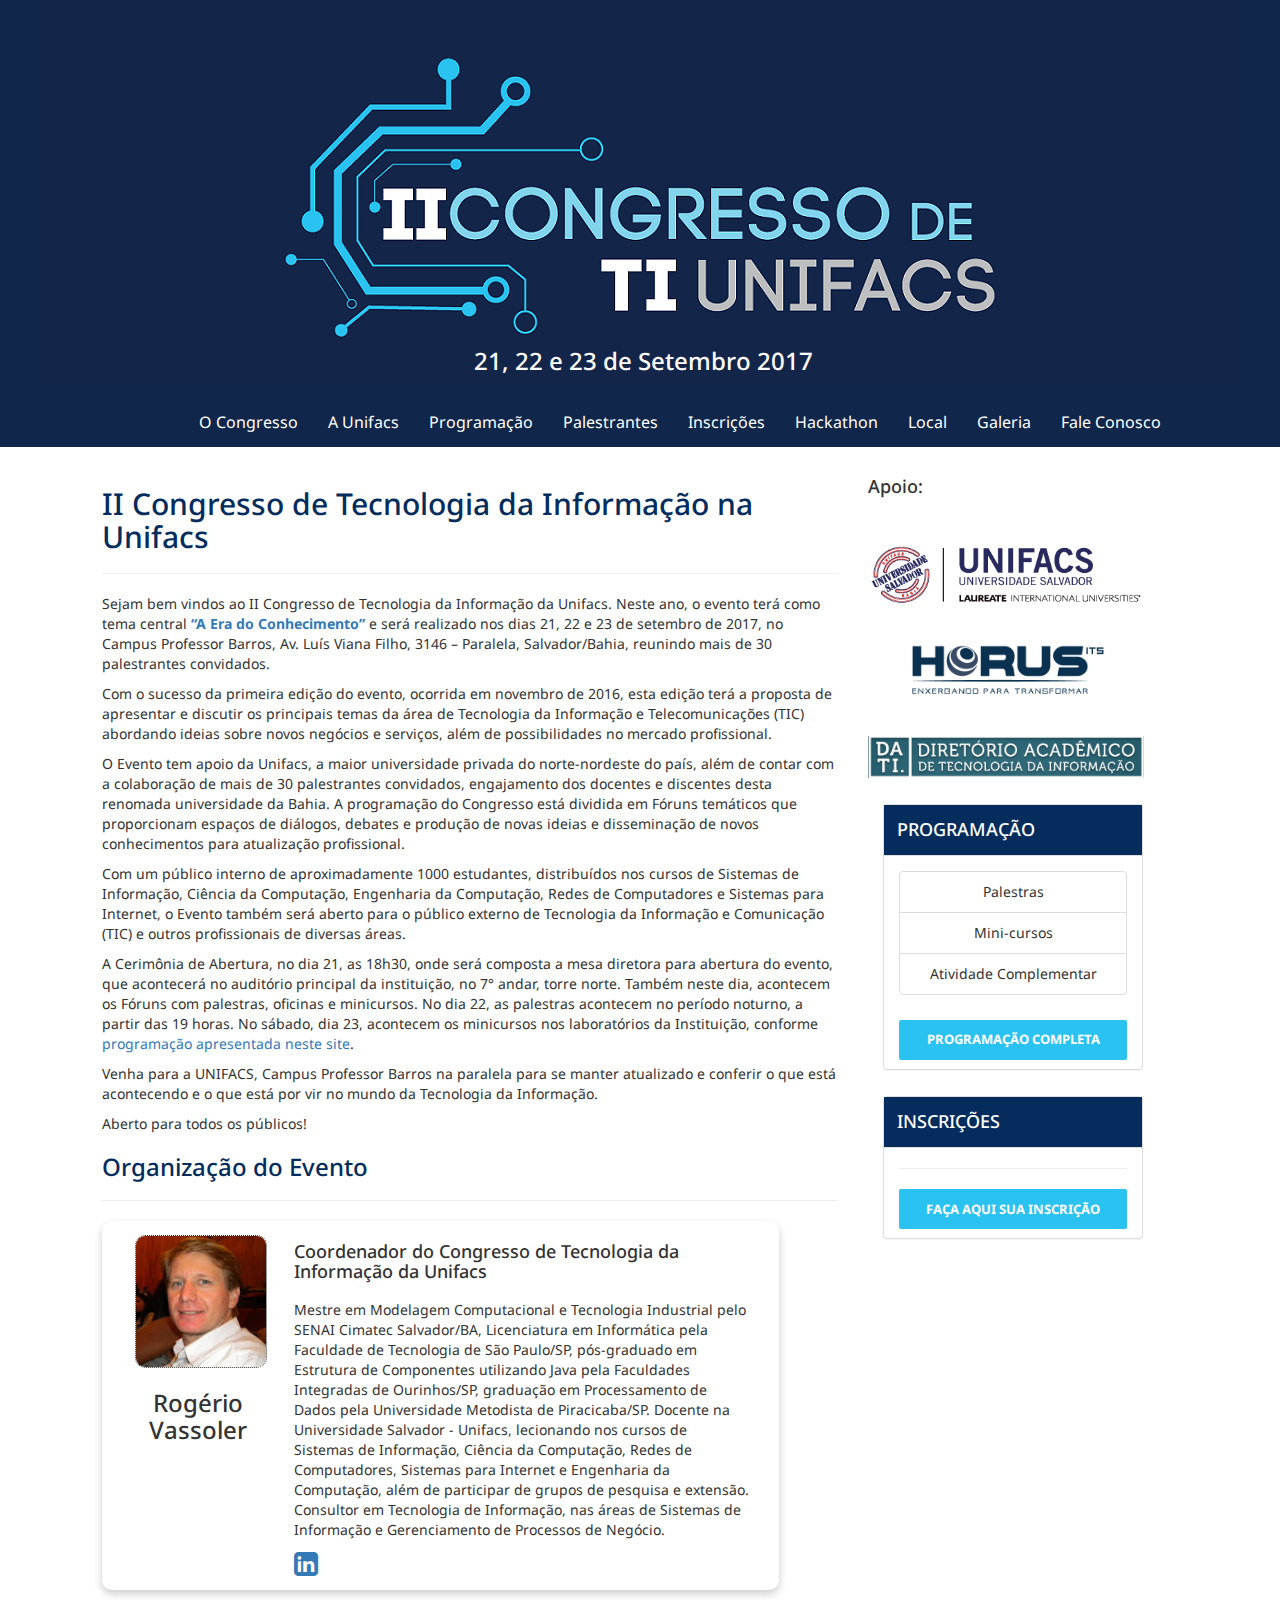
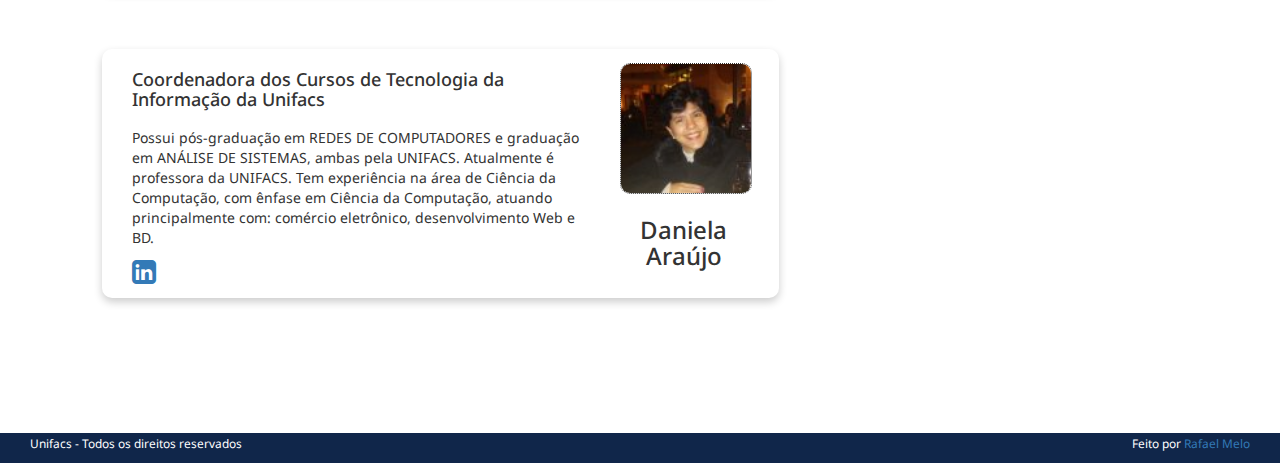
<file: index.html>
<!DOCTYPE html>
<html lang="en">
  <head>
    <!-- Global site tag (gtag.js) - Google Analytics -->
    <script async src="https://www.googletagmanager.com/gtag/js?id=UA-108556854-1"></script>
    <script>
      window.dataLayer = window.dataLayer || [];
      function gtag(){dataLayer.push(arguments);}
      gtag('js', new Date());

      gtag('config', 'UA-108556854-1');
    </script>

    <meta charset="utf-8">
    <meta http-equiv="X-UA-Compatible" content="IE=edge">
    <meta content="index, follow" name="robots" />
    <meta content="Congresso de TI da Unifacs" name="description" />
    <meta content="Congresso de TI Unifacs, Congresso, Unifacs, Congresso de TI, Palestras unifacs, congresso unifacs" name="keywords" />
    <meta name="viewport" content="width=device-width, initial-scale=1">

    <meta name="description" content="">
    <meta name="author" content="">

    <title>Congresso Unifacs</title>
    <link href="congresso/css/bootstrap.min.css" rel="stylesheet">
    <link href="congresso/css/font-awesome.min.css" rel="stylesheet">
    <link href="congresso/css/congresso.css" rel="stylesheet">
    <link href="https://fonts.googleapis.com/css?family=Open+Sans" rel="stylesheet">
    <link href="https://fonts.googleapis.com/css?family=Noto+Sans" rel="stylesheet">
  </head>

  <body>
    <header>

    </header>


    <section class="page-content col-sm-8 col-xs-12">
    	<article class="main-text">
        	<h2 class="text-h">II Congresso de Tecnologia da Informação na Unifacs </h2>
            <hr>
        	<div class="">
                <p>Sejam bem vindos ao II Congresso de Tecnologia da Informação da Unifacs. Neste ano, o evento terá como tema central <strong style="color:#337AB7">“A Era do Conhecimento”</strong> e será realizado nos dias 21, 22 e 23 de setembro de 2017, no Campus Professor Barros, Av. Luís Viana Filho, 3146 – Paralela, Salvador/Bahia, reunindo mais de 30 palestrantes convidados. </p>

                <p>Com o sucesso da primeira edição do evento, ocorrida em novembro de 2016, esta edição terá a proposta de apresentar e discutir os principais temas da área de Tecnologia da Informação e Telecomunicações (TIC) abordando ideias sobre novos negócios e serviços, além de possibilidades no mercado profissional.</p>

                <p>O Evento tem apoio da Unifacs, a maior universidade privada do norte-nordeste do país, além de contar com a colaboração de mais de 30 palestrantes convidados, engajamento dos docentes e discentes desta renomada universidade da Bahia. A programação do Congresso está dividida em Fóruns temáticos que proporcionam espaços de diálogos, debates e produção de novas ideias e disseminação de novos conhecimentos para atualização profissional. </p>

                <p>Com um público interno de aproximadamente 1000 estudantes, distribuídos nos cursos de Sistemas de Informação, Ciência da Computação, Engenharia da Computação, Redes de Computadores e Sistemas para Internet, o Evento também será aberto para o público externo de Tecnologia da Informação e Comunicação (TIC) e outros profissionais de diversas áreas. </p>

                <p>A Cerimônia de Abertura, no dia 21, as 18h30, onde será composta a mesa diretora para abertura do evento, que acontecerá no auditório principal da instituição, no 7° andar, torre norte. Também neste dia, acontecem os Fóruns com palestras, oficinas e minicursos. No dia 22, as palestras acontecem no período noturno, a partir das 19 horas. No sábado, dia 23, acontecem os minicursos nos laboratórios da Instituição, conforme <a href="http://www.congressodetiunifacs.com.br/programacao.html">programação apresentada neste site</a>.</p>

                <p>Venha para a UNIFACS, Campus Professor Barros na paralela para se manter atualizado e conferir o que está acontecendo e o que está por vir no mundo da Tecnologia da Informação.</p>
                <p>Aberto para todos os públicos!</p>
            
            </div>
    	</article>
        <h3 class="text-h">Organização do Evento</h3>
        <hr>
    <div class="palest-wrap clearfix col-sm-4">
        <figure class="col-sm-3"><!-- 
            <img class="palest-photo-img" src="congresso/img/palestrantes/random.png"> -->
            <img class="palest-photo-img" src="congresso/img/palestrantes/Rogerio_Vassoler.jpg">
            <h3 class="palest-title">Rogério Vassoler</h3>
        </figure>
        <article class="col-sm-9">
        <h4>Coordenador do Congresso de Tecnologia da Informação da Unifacs</h4>
            <p class="palest-texto" class="palest-texto"> Mestre em Modelagem Computacional e Tecnologia Industrial pelo SENAI Cimatec Salvador/BA, Licenciatura em Informática pela Faculdade de Tecnologia de São Paulo/SP, pós-graduado em Estrutura de Componentes utilizando Java pela Faculdades Integradas de Ourinhos/SP, graduação em Processamento de Dados pela Universidade Metodista de Piracicaba/SP. Docente na Universidade Salvador - Unifacs, lecionando nos cursos de Sistemas de Informação, Ciência da Computação, Redes de Computadores, Sistemas para Internet e Engenharia da Computação, além de participar de grupos de pesquisa e extensão. Consultor em Tecnologia de Informação, nas áreas de Sistemas de Informação e Gerenciamento de Processos de Negócio.
            </p>
        <a href="https://br.linkedin.com/in/rogerio-vassoler-msc-cbpp-9053a723" target="_blank"><i class="fa fa-linkedin-square fa-2x" aria-hidden="true"></i></a>
            
        
    </div>

    <div class="palest-wrap clearfix col-sm-4">
        <figure class="col-sm-3" style="float:right"><!-- 
            <img class="palest-photo-img" src="congresso/img/palestrantes/random.png"> -->
            <img class="palest-photo-img" src="congresso/img/palestrantes/Daniela_Araujo.jpg">
            <h3 class="palest-title">Daniela Araújo</h3>
        </figure>
        <article class="col-sm-9">
        <h4>Coordenadora dos Cursos de Tecnologia da Informação da Unifacs</h4>
            <p class="palest-texto" class="palest-texto">Possui pós-graduação em REDES DE COMPUTADORES e graduação em ANÁLISE DE SISTEMAS, ambas pela UNIFACS. Atualmente é professora da UNIFACS. Tem experiência na área de Ciência da Computação, com ênfase em Ciência da Computação, atuando principalmente com: comércio eletrônico, desenvolvimento Web e BD.
            </p>
        <a href="https://br.linkedin.com/in/daniela-araújo-965b5b120" target="_blank"><i class="fa fa-linkedin-square fa-2x" aria-hidden="true"></i></a>
            
        
    </div>
    </section>

    <aside class="menu-aside col-sm-3 col-xs-12">
    <h4>Apoio:</h4>
    <figure class="apoio">
        <a class="img-apoio" href="http://www.unifacs.br" target="_blank">
        <img style="width: 95%" class="" src="congresso/img/unifacs-tran.png">
        </a>
    </figure> 
    <figure class="apoio-img" style="overflow=hidden;">
        <a class="img-apoio" href="http://www.horusits.com.br/" target="_blank">
        <img style="width: 116%;margin-left: -30px;margin-top: -26px;" class="" src="congresso/img/Logotipo-Horus.png">
        </a>
    </figure>
    <figure class="apoio-img">
        <a class="img-apoio" href="https://www.facebook.com/DATIUNIFACS/?fref=ts" target="_blank">
        <img style="width: 95%; margin-top: 3%; margin-bottom: 3%;" class="" src="congresso/img/dati - logo.jpg">
        </a>
    </figure>

    <div class="col-xs-12 hidden-xs">
        <div class="col-sm-12 panel panel-default programacao-main">
            <div class="prog-titulo panel-heading">
                <h4 class="h-prog"><span>P</span>ROGRAMAÇÃO</h4>
            </div>
            <ul class="col-sm-12  panel-body prog-list">
                <li class="list-group-item prog-item">Palestras</li>
                <li class="list-group-item prog-item">Mini-cursos</li>
                <li class="list-group-item prog-item">Atividade Complementar</li>
            </ul>
            <div class="col-sm-12">
                <a href="programacao.html"><button class="col-sm-8 btn btn-primary btn-ver-prog"><strong>PROGRAMAÇÃO COMPLETA</strong></button></a>
            </div>
        </div>
        
        <div class="col-sm-12 panel panel-default programacao-main">
            <div class="prog-titulo panel-heading">
                <h4 class="h-prog"><span>I</span>NSCRIÇÕES</h4>
            </div>
            <div class="col-sm-12">
            <hr>
                <a href="inscricoes.html"><button class="col-sm-8 btn btn-primary btn-ver-prog"><strong>FAÇA AQUI SUA INSCRIÇÃO</strong></button></a>
            </div>
        </div> 

    </div>
        <div class="col-sm-12">
            <iframe src="https://www.facebook.com/plugins/page.php?href=https%3A%2F%2Fwww.facebook.com%2Fcongressodetiunifacs%2F&tabs=timeline&width=250px&height=500&small_header=false&adapt_container_width=true&hide_cover=false&show_facepile=true&appId=369399333494330" width="250px" height="500" style="border:none;overflow:hidden" scrolling="no" frameborder="0" allowTransparency="true"></iframe>
        </div>
    </aside>
    
    <footer id="footer" class="footer-congresso fixed-bottom col-xs-12">
    	<div class="col-sm-6">
            <p><small>Unifacs - Todos os direitos reservados</small></p>
    	</div>
        <div class="col-sm-6">
            <p class="pull-right"><small>Feito por <a href="https://www.linkedin.com/in/rafael-melo-info">Rafael Melo</a></small></p>
        </div>
    </footer>
</div>

    <script src="https://ajax.googleapis.com/ajax/libs/jquery/1.12.4/jquery.min.js"></script>
    <script>window.jQuery || document.write('<script src="../../assets/js/vendor/jquery.min.js"><\/script>')</script>
    <script src="congresso/js/bootstrap.min.js"></script>
    <script src="congresso/js/script.js"></script>
  </body>
</html>
</file>
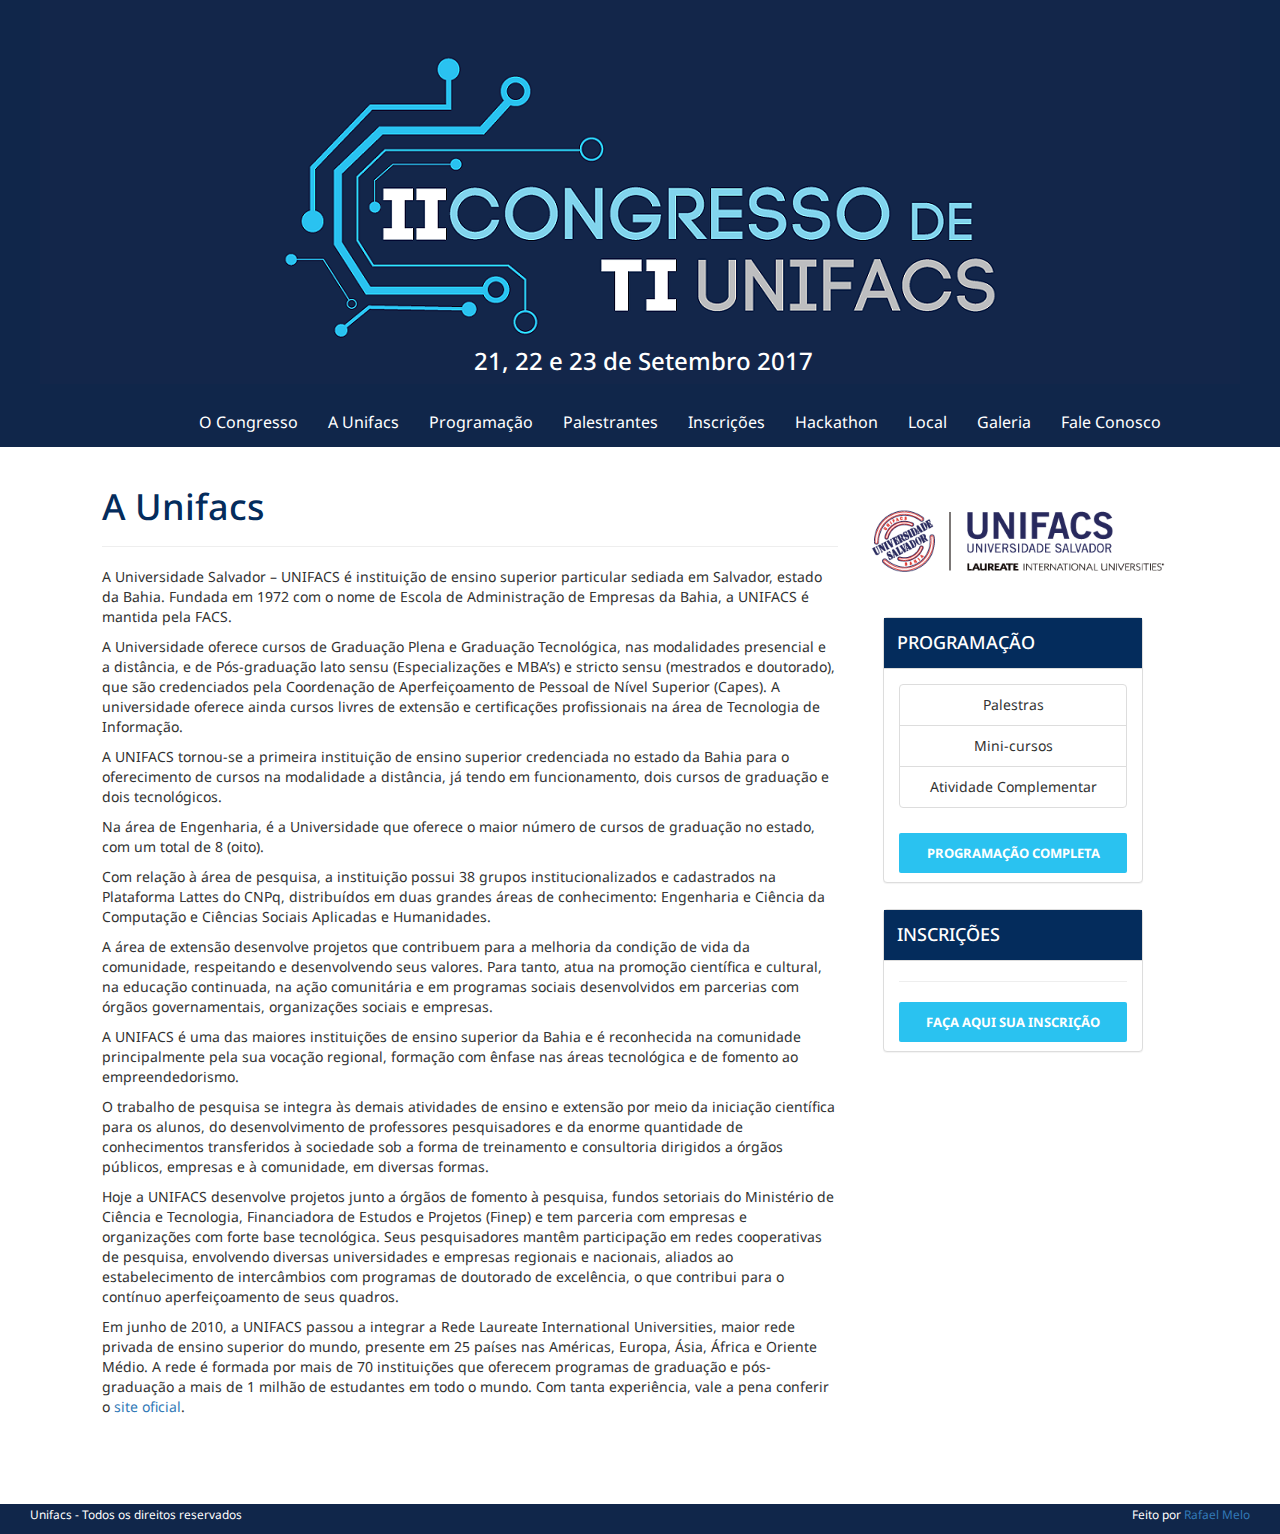
<file: a-unifacs.html>
<!DOCTYPE html>
<html lang="en">
  <head>
    <meta charset="utf-8">
    <meta http-equiv="X-UA-Compatible" content="IE=edge">
    <meta name="viewport" content="width=device-width, initial-scale=1">

    <meta name="description" content="">
    <meta name="author" content="">

    <title>Congresso Unifacs</title>
    <link href="congresso/css/bootstrap.min.css" rel="stylesheet">
    <link href="congresso/css/font-awesome.min.css" rel="stylesheet">
    <link href="congresso/css/congresso.css" rel="stylesheet">
    <link href="https://fonts.googleapis.com/css?family=Open+Sans" rel="stylesheet">
    <link href="https://fonts.googleapis.com/css?family=Noto+Sans" rel="stylesheet">
  </head>

  <body>
<header>

    <!-- Gerado por JS -->
    </header>

<div id="wrapper container-fluid">  
    <section class="page-content col-sm-8 col-xs-12">
    	<article class="main-text">
    	<h1 class="text-h">A Unifacs</h1>
        <hr>
    	<div class="">
    		<p>A Universidade Salvador – UNIFACS é instituição de ensino superior particular sediada em Salvador, estado da Bahia. Fundada em 1972 com o nome de Escola de Administração de Empresas da Bahia, a UNIFACS é mantida pela FACS.</p>

            <p>A Universidade oferece cursos de Graduação Plena e Graduação Tecnológica, nas modalidades presencial e a distância, e de Pós-graduação lato sensu (Especializações e MBA’s) e stricto sensu (mestrados e doutorado), que são credenciados pela Coordenação de Aperfeiçoamento de Pessoal de Nível Superior (Capes). A universidade oferece ainda cursos livres de extensão e certificações profissionais na área de Tecnologia de Informação.</p>

            <p>A UNIFACS tornou-se a primeira instituição de ensino superior credenciada no estado da Bahia para o oferecimento de cursos na modalidade a distância, já tendo em funcionamento, dois cursos de graduação e dois tecnológicos.</p>
            
            <p>Na área de Engenharia, é a Universidade que oferece o maior número de cursos de graduação no estado, com um total de 8 (oito).</p>

            <p>Com relação à área de pesquisa, a instituição possui 38 grupos institucionalizados e cadastrados na Plataforma Lattes do CNPq, distribuídos em duas grandes áreas de conhecimento: Engenharia e Ciência da Computação e Ciências Sociais Aplicadas e Humanidades.</p>

            <p>A área de extensão desenvolve projetos que contribuem para a melhoria da condição de vida da comunidade, respeitando e desenvolvendo seus valores. Para tanto, atua na promoção científica e cultural, na educação continuada, na ação comunitária e em programas sociais desenvolvidos em parcerias com órgãos governamentais, organizações sociais e empresas.</p>

            <p>A UNIFACS é uma das maiores instituições de ensino superior da Bahia e é reconhecida na comunidade principalmente pela sua vocação regional, formação com ênfase nas áreas tecnológica e de fomento ao empreendedorismo.</p>

            <p>O trabalho de pesquisa se integra às demais atividades de ensino e extensão por meio da iniciação científica para os alunos, do desenvolvimento de professores pesquisadores e da enorme quantidade de conhecimentos transferidos à sociedade sob a forma de treinamento e consultoria dirigidos a órgãos públicos, empresas e à comunidade, em diversas formas.</p>

            <p>Hoje a UNIFACS desenvolve projetos junto a órgãos de fomento à pesquisa, fundos setoriais do Ministério de Ciência e Tecnologia, Financiadora de Estudos e Projetos (Finep) e tem parceria com empresas e organizações com forte base tecnológica. Seus pesquisadores mantêm participação em redes cooperativas de pesquisa, envolvendo diversas universidades e empresas regionais e nacionais, aliados ao estabelecimento de intercâmbios com programas de doutorado de excelência, o que contribui para o contínuo aperfeiçoamento de seus quadros.</p>

            <p>Em junho de 2010, a UNIFACS passou a integrar a Rede Laureate International Universities, maior rede privada de ensino superior do mundo, presente em 25 países nas Américas, Europa, Ásia, África e Oriente Médio. A rede é formada por mais de 70 instituições que oferecem programas de graduação e pós-graduação a mais de 1 milhão de estudantes em todo o mundo. Com tanta experiência, vale a pena conferir o <a href="http://www.unifacs.com.br" target="_blank">site oficial</a>.</p>
    	</div>
    	</article>
    </section>

    <aside class="menu-aside col-xs-3 hidden-xs">
    <figure>
        <img class="img-banner" src="congresso/img/unifacs-tran.png">
    </figure>
    <div class="col-xs-12">
        <div class="col-sm-12 panel panel-default programacao-main">
            <div class="prog-titulo panel-heading">
                <h4 class="h-prog"><span>P</span>ROGRAMAÇÃO</h4>
            </div>
            <ul class="col-sm-12  panel-body prog-list">
                <li class="list-group-item prog-item">Palestras</li>
                <li class="list-group-item prog-item">Mini-cursos</li>
                <li class="list-group-item prog-item">Atividade Complementar</li>
            </ul>
            <div class="col-sm-12">
                <a href="programacao.html"><button class="col-sm-8 btn btn-primary btn-ver-prog"><strong>PROGRAMAÇÃO COMPLETA</strong></button></a>
            </div>
        </div>
        
        <div class="col-sm-12 panel panel-default programacao-main">
            <div class="prog-titulo panel-heading">
                <h4 class="h-prog"><span>I</span>NSCRIÇÕES</h4>
            </div>
            <div class="col-sm-12">
            <hr>
                <a href="inscricoes.html"><button class="col-sm-8 btn btn-primary btn-ver-prog"><strong>FAÇA AQUI SUA INSCRIÇÃO</strong></button></a>
            </div>
        </div>

    </div>
    </aside>

    <footer id="footer" class="footer-congresso fixed-bottom col-xs-12">
    	<div class="col-sm-6">
            <p><small>Unifacs - Todos os direitos reservados</small></p>
    	</div>
        <div class="col-sm-6">
            <p class="pull-right"><small>Feito por <a href="https://www.linkedin.com/in/rafael-melo-info">Rafael Melo</a></small></p>
        </div>
    </footer>
</div>

    <script src="https://ajax.googleapis.com/ajax/libs/jquery/1.12.4/jquery.min.js"></script>
    <script>window.jQuery || document.write('<script src="../../assets/js/vendor/jquery.min.js"><\/script>')</script>
    <script src="congresso/js/bootstrap.min.js"></script>
    <script src="congresso/js/script.js"></script>
  </body>
</html>
</file>
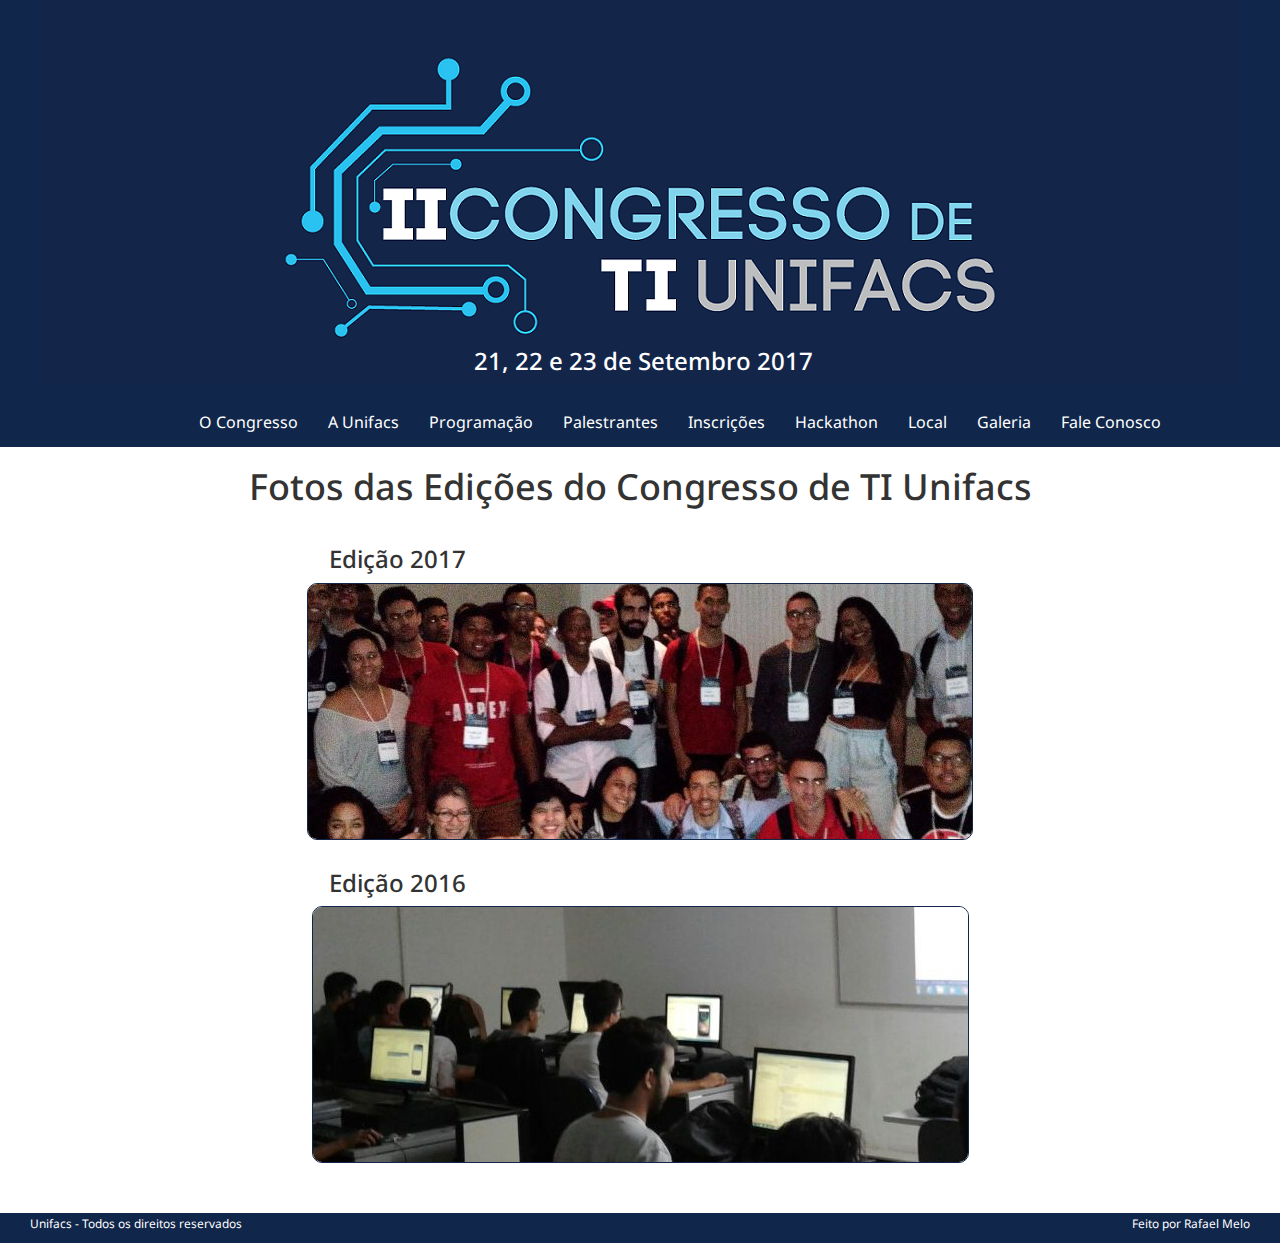
<file: galeria.html>
<!DOCTYPE html>
<html>
  <head>
    <meta charset="utf-8">
    <meta http-equiv="X-UA-Compatible" content="IE=edge">
    <meta name="viewport" content="width=device-width, initial-scale=1">

    <meta name="description" content="">
    <meta name="author" content="">

    <title>Congresso Unifacs</title>
    <link href="congresso/css/bootstrap.min.css" rel="stylesheet">
    <link rel="stylesheet" type="text/css" href="congresso/slick/slick.css"/>
    <link rel="stylesheet" type="text/css" href="congresso/slick/slick-theme.css"/>
    <link href="congresso/css/font-awesome.min.css" rel="stylesheet">
    <link href="congresso/css/congresso.css" rel="stylesheet">
    <link href="https://fonts.googleapis.com/css?family=Open+Sans" rel="stylesheet">
    <link href="https://fonts.googleapis.com/css?family=Noto+Sans" rel="stylesheet">
  </head>

  <body>
<header>
    <!-- Gerado por JS -->
</header>

<h1 style="text-align: center;">Fotos das Edições do Congresso de TI Unifacs</h1>
    <section class="col-xs-12 gallery-holder">

            <div class="col-xs-12">
                <h3>Edição 2017</h3>
                <figure class="gallery-choice-holder">
                    <a href="galeria2017.html">
                        <img class="img-responsive" src="congresso/img/galeria/2017/_2017.jpeg">
                    </a>                    
                </figure>
            </div>
            
            <div class="col-xs-12">
                <h3>Edição 2016</h3>
                <a href="galeria2016.html">
                    <figure class="gallery-choice-holder">
                        <img class="img-responsive" src="congresso/img/galeria/2016/_2016.jpg">           
                    </figure>
                </a>
            </div>
    </section>

    

    <footer id="footer" class="footer-congresso fixed-bottom col-xs-12">
        <div class="col-sm-6">
            <p><small>Unifacs - Todos os direitos reservados</small></p>
        </div>
        <div class="col-sm-6">
            <p class="pull-right"><small>Feito por Rafael Melo</small></p>
        </div>
    </footer>
</div>

    <script src="https://ajax.googleapis.com/ajax/libs/jquery/1.12.4/jquery.min.js"></script>
    <script>window.jQuery || document.write('<script src="../../assets/js/vendor/jquery.min.js"><\/script>')</script>
    <script src="congresso/js/bootstrap.min.js"></script>
    <script type="text/javascript" src="congresso/slick/slick.min.js"></script>
    <script src="congresso/js/script.js"></script>
  </body>
</html>
</file>
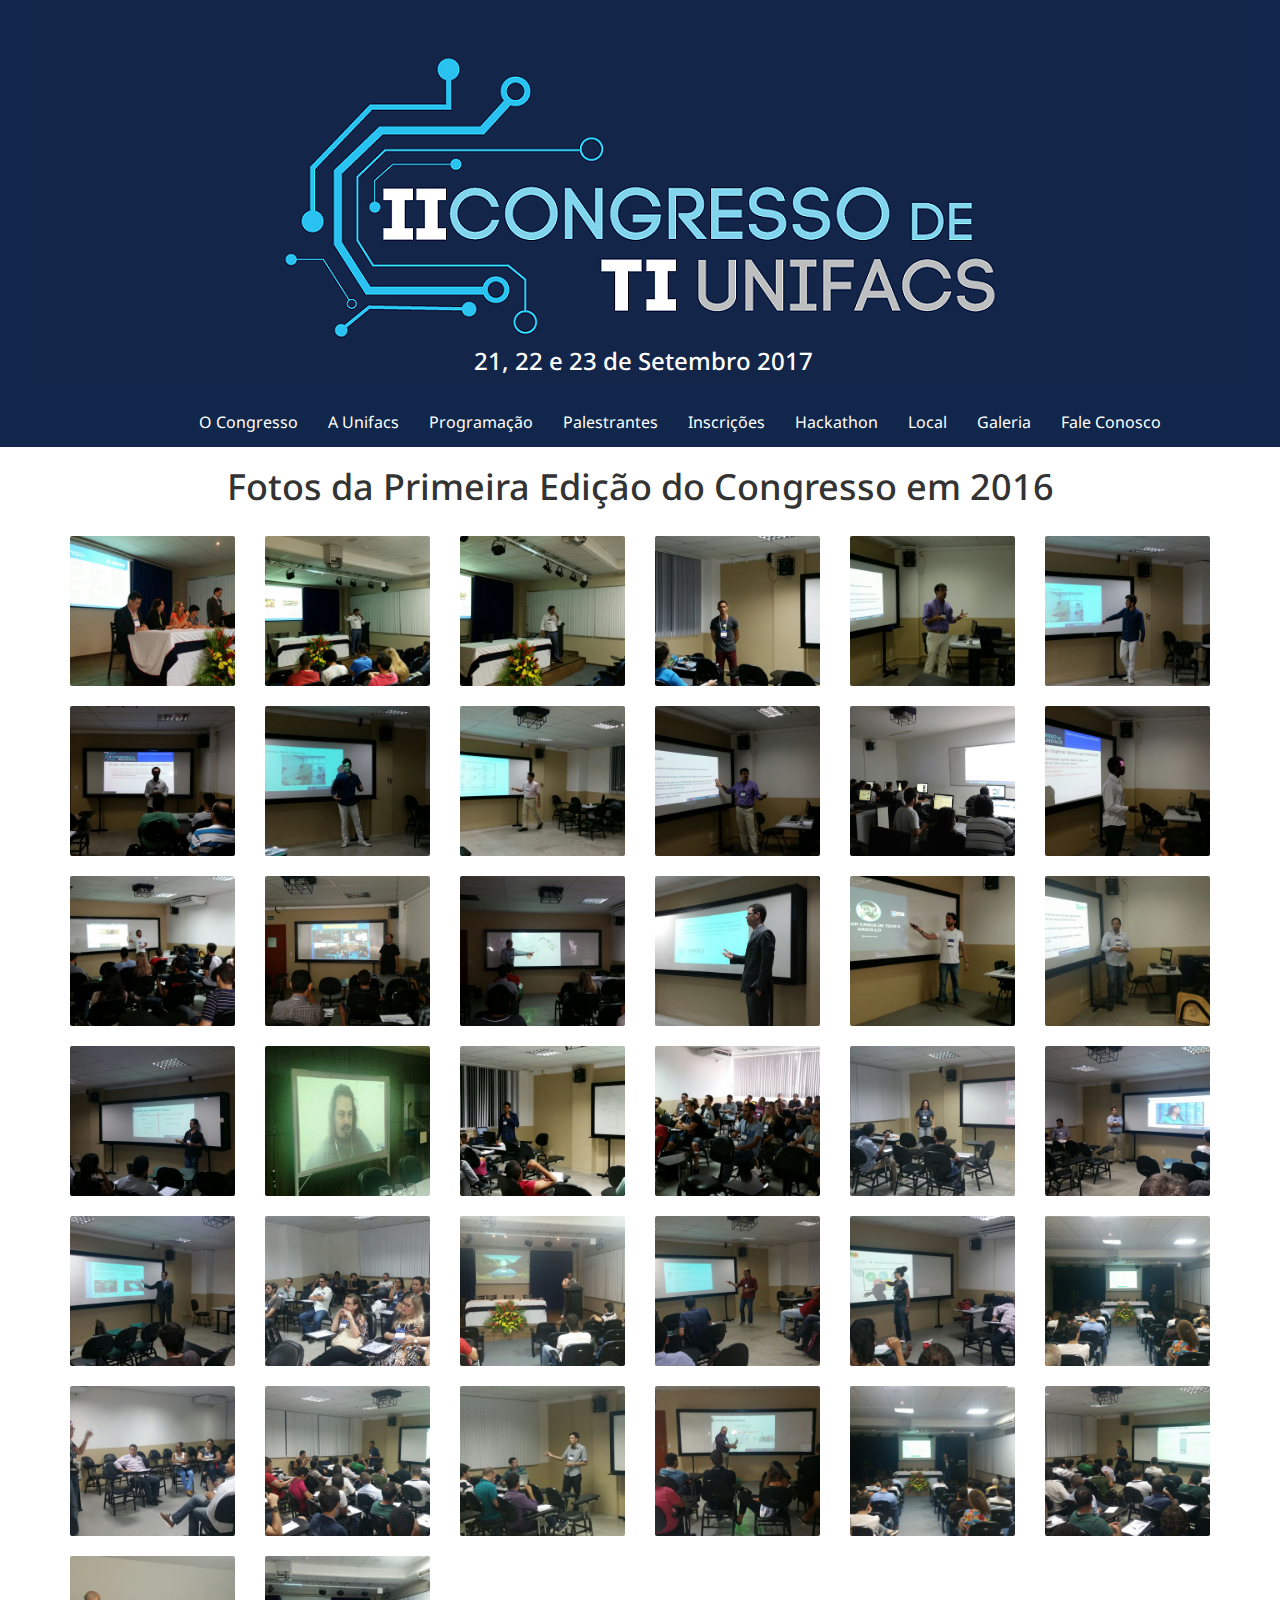
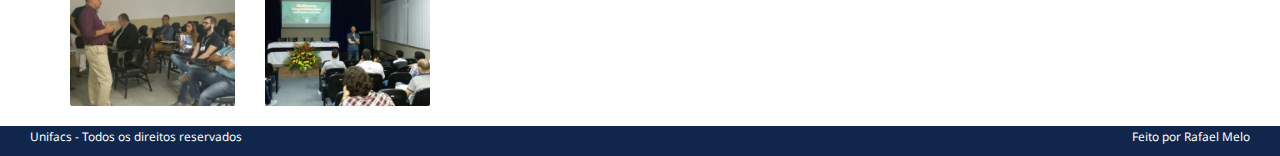
<file: galeria2016.html>
<!DOCTYPE html>
<html>
  <head>
    <meta charset="utf-8">
    <meta http-equiv="X-UA-Compatible" content="IE=edge">
    <meta name="viewport" content="width=device-width, initial-scale=1">

    <meta name="description" content="">
    <meta name="author" content="">

    <title>Congresso Unifacs</title>
    <link href="congresso/css/bootstrap.min.css" rel="stylesheet">
    <link rel="stylesheet" type="text/css" href="congresso/slick/slick.css"/>
    <link rel="stylesheet" type="text/css" href="congresso/slick/slick-theme.css"/>
    <link href="congresso/css/font-awesome.min.css" rel="stylesheet">
    <link href="congresso/css/congresso.css" rel="stylesheet">
    <link href="congresso/css/jquery.fancybox.min.css" rel="stylesheet">
    <link href="https://fonts.googleapis.com/css?family=Open+Sans" rel="stylesheet">
    <link href="https://fonts.googleapis.com/css?family=Noto+Sans" rel="stylesheet">
  </head>

  <body>
<header>
    <!-- Gerado por JS -->
</header>

<h1 style="text-align: center;">Fotos da Primeira Edição do Congresso em 2016</h1>
    <section class="col-xs-12">
        <div class="container">
            <div class="row">
                <div class='list-group gallery clearfix'>
                    
                    <div class='col-xs-6 col-lg-2 img-gallery-holder'>
                        <a class=" fancybox" rel="ligthbox" href="congresso/img/galeria/2016/2.jpg">
                            <div class="img-placeholder-gallery" style="background-image: url(congresso/img/galeria/2016/2.jpg);"></div>
                        </a>
                    </div>
                    
                    <div class='col-xs-6 col-lg-2 img-gallery-holder'>
                        <a class=" fancybox" rel="ligthbox" href="congresso/img/galeria/2016/3.jpg">
                            <div class="img-placeholder-gallery" style="background-image: url(congresso/img/galeria/2016/3.jpg);"></div>
                        </a>
                    </div>
                    
                    <div class='col-xs-6 col-lg-2 img-gallery-holder'>
                        <a class=" fancybox" rel="ligthbox" href="congresso/img/galeria/2016/4.jpg">
                            <div class="img-placeholder-gallery" style="background-image: url(congresso/img/galeria/2016/4.jpg);"></div>
                        </a>
                    </div>
                    
                    <div class='col-xs-6 col-lg-2 img-gallery-holder'>
                        <a class=" fancybox" rel="ligthbox" href="congresso/img/galeria/2016/5.jpg">
                            <div class="img-placeholder-gallery" style="background-image: url(congresso/img/galeria/2016/5.jpg);"></div>
                        </a>
                    </div>
                    
                    <div class='col-xs-6 col-lg-2 img-gallery-holder'>
                        <a class=" fancybox" rel="ligthbox" href="congresso/img/galeria/2016/6.jpg">
                            <div class="img-placeholder-gallery" style="background-image: url(congresso/img/galeria/2016/6.jpg);"></div>
                        </a>
                    </div>
                    
                    <div class='col-xs-6 col-lg-2 img-gallery-holder'>
                        <a class=" fancybox" rel="ligthbox" href="congresso/img/galeria/2016/7.jpg">
                            <div class="img-placeholder-gallery" style="background-image: url(congresso/img/galeria/2016/7.jpg);"></div>
                        </a>
                    </div>
                    
                    <div class='col-xs-6 col-lg-2 img-gallery-holder'>
                        <a class=" fancybox" rel="ligthbox" href="congresso/img/galeria/2016/8.jpg">
                            <div class="img-placeholder-gallery" style="background-image: url(congresso/img/galeria/2016/8.jpg);"></div>
                        </a>
                    </div>
                    
                    <div class='col-xs-6 col-lg-2 img-gallery-holder'>
                        <a class=" fancybox" rel="ligthbox" href="congresso/img/galeria/2016/9.jpg">
                            <div class="img-placeholder-gallery" style="background-image: url(congresso/img/galeria/2016/9.jpg);"></div>
                        </a>
                    </div>
                    
                    <div class='col-xs-6 col-lg-2 img-gallery-holder'>
                        <a class=" fancybox" rel="ligthbox" href="congresso/img/galeria/2016/10.jpg">
                            <div class="img-placeholder-gallery" style="background-image: url(congresso/img/galeria/2016/10.jpg);"></div>
                        </a>
                    </div>
                    
                    <div class='col-xs-6 col-lg-2 img-gallery-holder'>
                        <a class=" fancybox" rel="ligthbox" href="congresso/img/galeria/2016/11.jpg">
                            <div class="img-placeholder-gallery" style="background-image: url(congresso/img/galeria/2016/11.jpg);"></div>
                        </a>
                    </div>
                    
                    <div class='col-xs-6 col-lg-2 img-gallery-holder'>
                        <a class=" fancybox" rel="ligthbox" href="congresso/img/galeria/2016/12.jpg">
                            <div class="img-placeholder-gallery" style="background-image: url(congresso/img/galeria/2016/12.jpg);"></div>
                        </a>
                    </div>
                    
                    <div class='col-xs-6 col-lg-2 img-gallery-holder'>
                        <a class=" fancybox" rel="ligthbox" href="congresso/img/galeria/2016/13.jpg">
                            <div class="img-placeholder-gallery" style="background-image: url(congresso/img/galeria/2016/13.jpg);"></div>
                        </a>
                    </div>
                    
                    <div class='col-xs-6 col-lg-2 img-gallery-holder'>
                        <a class=" fancybox" rel="ligthbox" href="congresso/img/galeria/2016/14.jpg">
                            <div class="img-placeholder-gallery" style="background-image: url(congresso/img/galeria/2016/14.jpg);"></div>
                        </a>
                    </div>
                    
                    <div class='col-xs-6 col-lg-2 img-gallery-holder'>
                        <a class=" fancybox" rel="ligthbox" href="congresso/img/galeria/2016/15.jpg">
                            <div class="img-placeholder-gallery" style="background-image: url(congresso/img/galeria/2016/15.jpg);"></div>
                        </a>
                    </div>
                    
                    <div class='col-xs-6 col-lg-2 img-gallery-holder'>
                        <a class=" fancybox" rel="ligthbox" href="congresso/img/galeria/2016/16.jpg">
                            <div class="img-placeholder-gallery" style="background-image: url(congresso/img/galeria/2016/16.jpg);"></div>
                        </a>
                    </div>
                    
                    <div class='col-xs-6 col-lg-2 img-gallery-holder'>
                        <a class=" fancybox" rel="ligthbox" href="congresso/img/galeria/2016/17.jpg">
                            <div class="img-placeholder-gallery" style="background-image: url(congresso/img/galeria/2016/17.jpg);"></div>
                        </a>
                    </div>
                    
                    <div class='col-xs-6 col-lg-2 img-gallery-holder'>
                        <a class=" fancybox" rel="ligthbox" href="congresso/img/galeria/2016/18.jpg">
                            <div class="img-placeholder-gallery" style="background-image: url(congresso/img/galeria/2016/18.jpg);"></div>
                        </a>
                    </div>
                    
                    <div class='col-xs-6 col-lg-2 img-gallery-holder'>
                        <a class=" fancybox" rel="ligthbox" href="congresso/img/galeria/2016/19.jpg">
                            <div class="img-placeholder-gallery" style="background-image: url(congresso/img/galeria/2016/19.jpg);"></div>
                        </a>
                    </div>
                    
                    <div class='col-xs-6 col-lg-2 img-gallery-holder'>
                        <a class=" fancybox" rel="ligthbox" href="congresso/img/galeria/2016/20.jpg">
                            <div class="img-placeholder-gallery" style="background-image: url(congresso/img/galeria/2016/20.jpg);"></div>
                        </a>
                    </div>
                    
                    <div class='col-xs-6 col-lg-2 img-gallery-holder'>
                        <a class=" fancybox" rel="ligthbox" href="congresso/img/galeria/2016/21.jpg">
                            <div class="img-placeholder-gallery" style="background-image: url(congresso/img/galeria/2016/21.jpg);"></div>
                        </a>
                    </div>
                    
                    <div class='col-xs-6 col-lg-2 img-gallery-holder'>
                        <a class=" fancybox" rel="ligthbox" href="congresso/img/galeria/2016/22.jpg">
                            <div class="img-placeholder-gallery" style="background-image: url(congresso/img/galeria/2016/22.jpg);"></div>
                        </a>
                    </div>
                    
                    <div class='col-xs-6 col-lg-2 img-gallery-holder'>
                        <a class=" fancybox" rel="ligthbox" href="congresso/img/galeria/2016/23.jpg">
                            <div class="img-placeholder-gallery" style="background-image: url(congresso/img/galeria/2016/23.jpg);"></div>
                        </a>
                    </div>
                    
                    <div class='col-xs-6 col-lg-2 img-gallery-holder'>
                        <a class=" fancybox" rel="ligthbox" href="congresso/img/galeria/2016/24.jpg">
                            <div class="img-placeholder-gallery" style="background-image: url(congresso/img/galeria/2016/24.jpg);"></div>
                        </a>
                    </div>
                    
                    <div class='col-xs-6 col-lg-2 img-gallery-holder'>
                        <a class=" fancybox" rel="ligthbox" href="congresso/img/galeria/2016/25.jpg">
                            <div class="img-placeholder-gallery" style="background-image: url(congresso/img/galeria/2016/25.jpg);"></div>
                        </a>
                    </div>
                    
                    <div class='col-xs-6 col-lg-2 img-gallery-holder'>
                        <a class=" fancybox" rel="ligthbox" href="congresso/img/galeria/2016/26.jpg">
                            <div class="img-placeholder-gallery" style="background-image: url(congresso/img/galeria/2016/26.jpg);"></div>
                        </a>
                    </div>
                    
                    <div class='col-xs-6 col-lg-2 img-gallery-holder'>
                        <a class=" fancybox" rel="ligthbox" href="congresso/img/galeria/2016/27.jpg">
                            <div class="img-placeholder-gallery" style="background-image: url(congresso/img/galeria/2016/27.jpg);"></div>
                        </a>
                    </div>
                    
                    <div class='col-xs-6 col-lg-2 img-gallery-holder'>
                        <a class=" fancybox" rel="ligthbox" href="congresso/img/galeria/2016/28.jpg">
                            <div class="img-placeholder-gallery" style="background-image: url(congresso/img/galeria/2016/28.jpg);"></div>
                        </a>
                    </div>
                    
                    <div class='col-xs-6 col-lg-2 img-gallery-holder'>
                        <a class=" fancybox" rel="ligthbox" href="congresso/img/galeria/2016/29.jpg">
                            <div class="img-placeholder-gallery" style="background-image: url(congresso/img/galeria/2016/29.jpg);"></div>
                        </a>
                    </div>
                    
                    <div class='col-xs-6 col-lg-2 img-gallery-holder'>
                        <a class=" fancybox" rel="ligthbox" href="congresso/img/galeria/2016/30.jpg">
                            <div class="img-placeholder-gallery" style="background-image: url(congresso/img/galeria/2016/30.jpg);"></div>
                        </a>
                    </div>
                    
                    <div class='col-xs-6 col-lg-2 img-gallery-holder'>
                        <a class=" fancybox" rel="ligthbox" href="congresso/img/galeria/2016/31.jpg">
                            <div class="img-placeholder-gallery" style="background-image: url(congresso/img/galeria/2016/31.jpg);"></div>
                        </a>
                    </div>
                    
                    <div class='col-xs-6 col-lg-2 img-gallery-holder'>
                        <a class=" fancybox" rel="ligthbox" href="congresso/img/galeria/2016/32.jpg">
                            <div class="img-placeholder-gallery" style="background-image: url(congresso/img/galeria/2016/32.jpg);"></div>
                        </a>
                    </div>
                    
                    <div class='col-xs-6 col-lg-2 img-gallery-holder'>
                        <a class=" fancybox" rel="ligthbox" href="congresso/img/galeria/2016/33.jpg">
                            <div class="img-placeholder-gallery" style="background-image: url(congresso/img/galeria/2016/33.jpg);"></div>
                        </a>
                    </div>
                    
                    <div class='col-xs-6 col-lg-2 img-gallery-holder'>
                        <a class=" fancybox" rel="ligthbox" href="congresso/img/galeria/2016/34.jpg">
                            <div class="img-placeholder-gallery" style="background-image: url(congresso/img/galeria/2016/34.jpg);"></div>
                        </a>
                    </div>
                    
                    <div class='col-xs-6 col-lg-2 img-gallery-holder'>
                        <a class=" fancybox" rel="ligthbox" href="congresso/img/galeria/2016/35.jpg">
                            <div class="img-placeholder-gallery" style="background-image: url(congresso/img/galeria/2016/35.jpg);"></div>
                        </a>
                    </div>
                    
                    <div class='col-xs-6 col-lg-2 img-gallery-holder'>
                        <a class=" fancybox" rel="ligthbox" href="congresso/img/galeria/2016/36.jpg">
                            <div class="img-placeholder-gallery" style="background-image: url(congresso/img/galeria/2016/36.jpg);"></div>
                        </a>
                    </div>
                    
                    <div class='col-xs-6 col-lg-2 img-gallery-holder'>
                        <a class=" fancybox" rel="ligthbox" href="congresso/img/galeria/2016/37.jpg">
                            <div class="img-placeholder-gallery" style="background-image: url(congresso/img/galeria/2016/37.jpg);"></div>
                        </a>
                    </div>
                    
                    <div class='col-xs-6 col-lg-2 img-gallery-holder'>
                        <a class=" fancybox" rel="ligthbox" href="congresso/img/galeria/2016/38.jpg">
                            <div class="img-placeholder-gallery" style="background-image: url(congresso/img/galeria/2016/38.jpg);"></div>
                        </a>
                    </div>
                    
                    <div class='col-xs-6 col-lg-2 img-gallery-holder'>
                        <a class=" fancybox" rel="ligthbox" href="congresso/img/galeria/2016/39.jpg">
                            <div class="img-placeholder-gallery" style="background-image: url(congresso/img/galeria/2016/39.jpg);"></div>
                        </a>
                    </div>
                    
                </div>
            </div> 
        </div> 
    </section>

    

    <footer id="footer" class="footer-congresso fixed-bottom col-xs-12">
        <div class="col-sm-6">
            <p><small>Unifacs - Todos os direitos reservados</small></p>
        </div>
        <div class="col-sm-6">
            <p class="pull-right"><small>Feito por Rafael Melo</small></p>
        </div>
    </footer>
</div>
    
    <script src="https://ajax.googleapis.com/ajax/libs/jquery/1.12.4/jquery.min.js"></script>
    <script>window.jQuery || document.write('<script src="../../assets/js/vendor/jquery.min.js"><\/script>')</script>
    <script src="congresso/js/bootstrap.min.js"></script>
    <script src="congresso/js/jquery.fancybox.min.js"></script>
    <script src="congresso/js/script.js"></script>
    <script src="congresso/js/galeria2017.js"></script>
  </body>
</html>
</file>
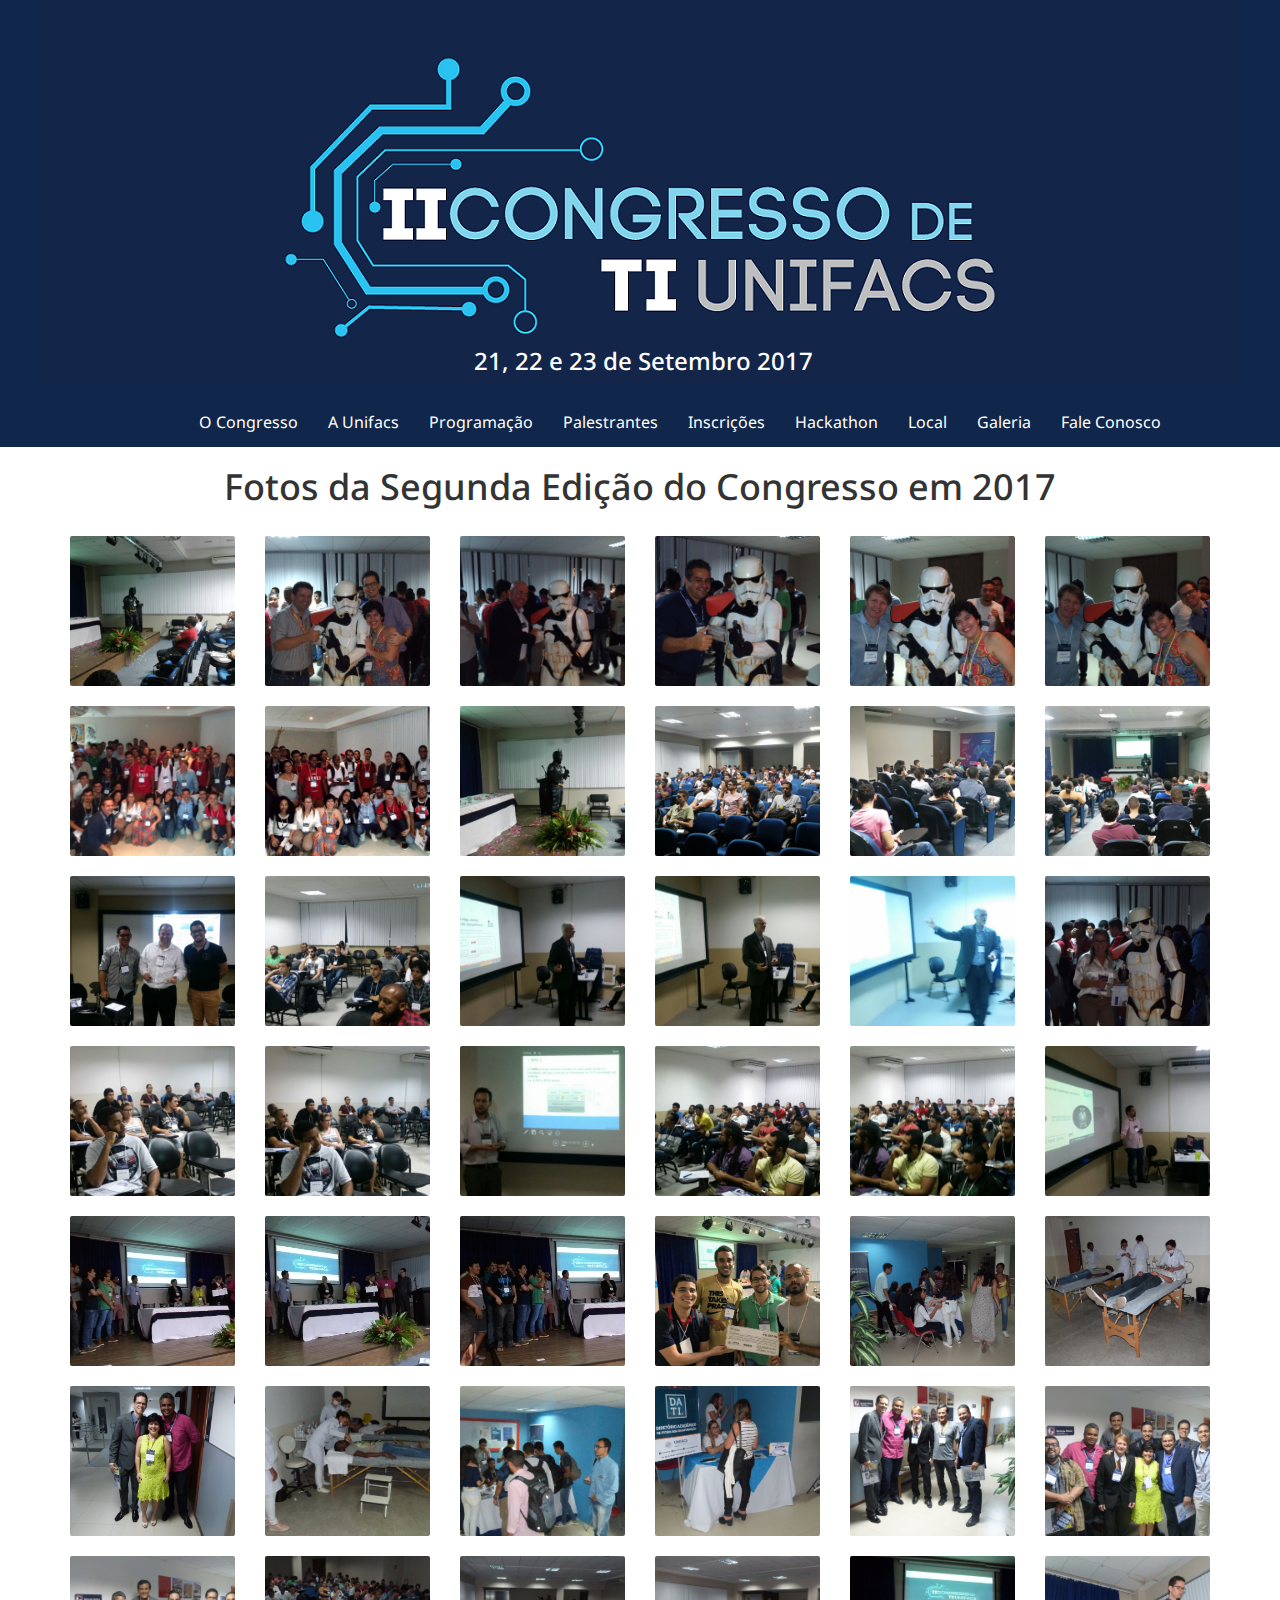
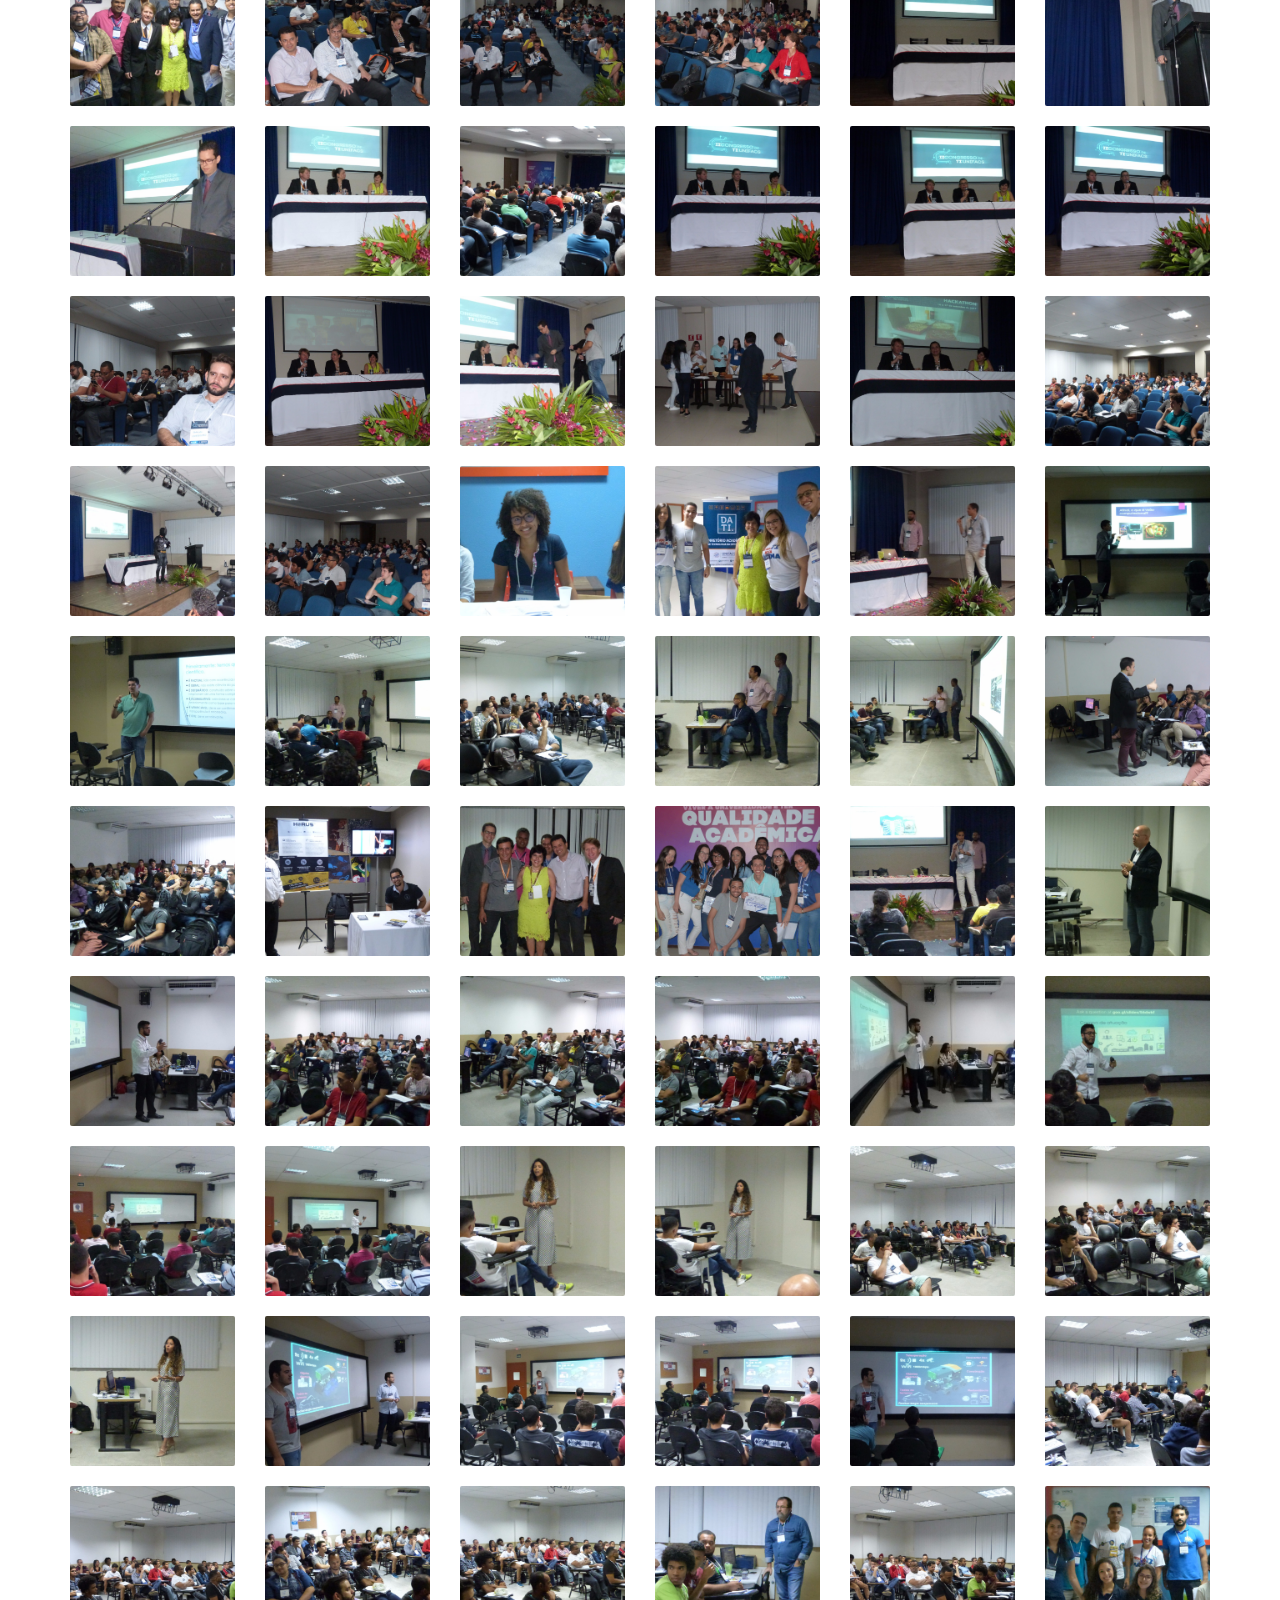
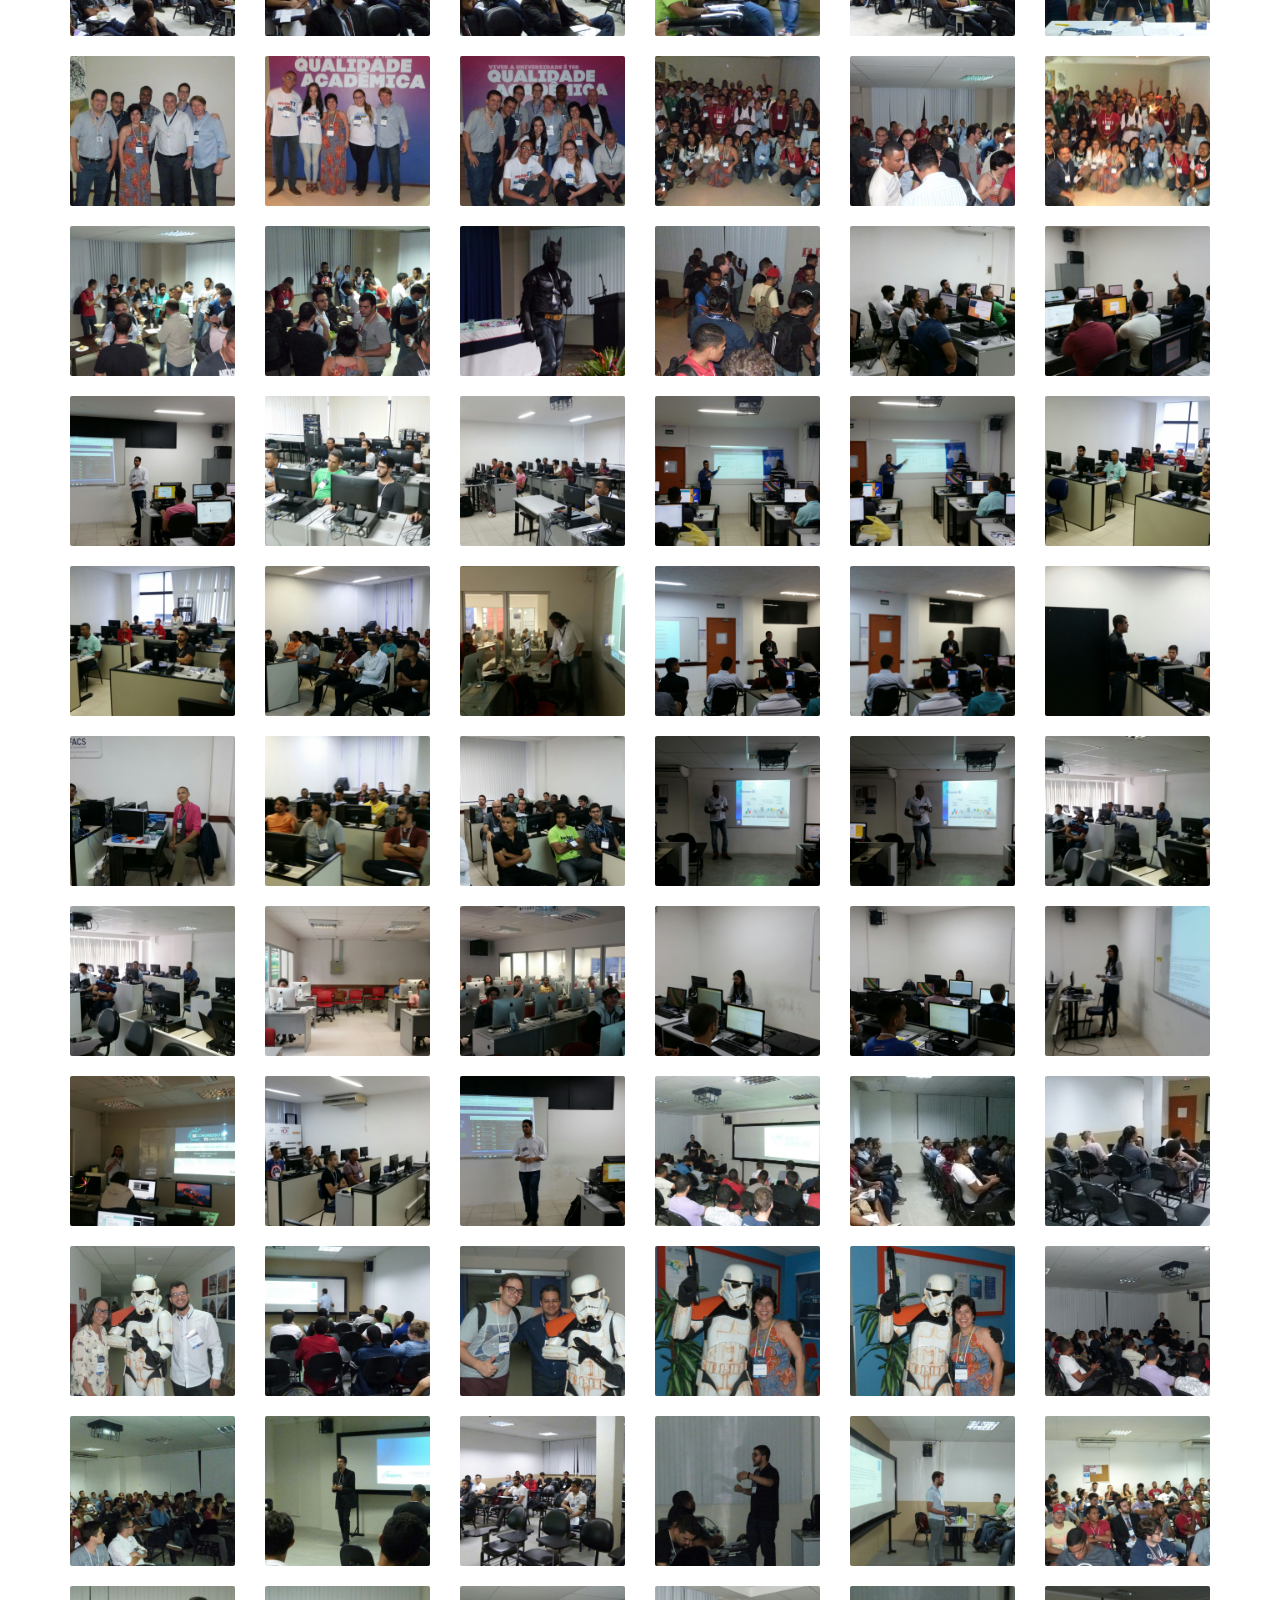
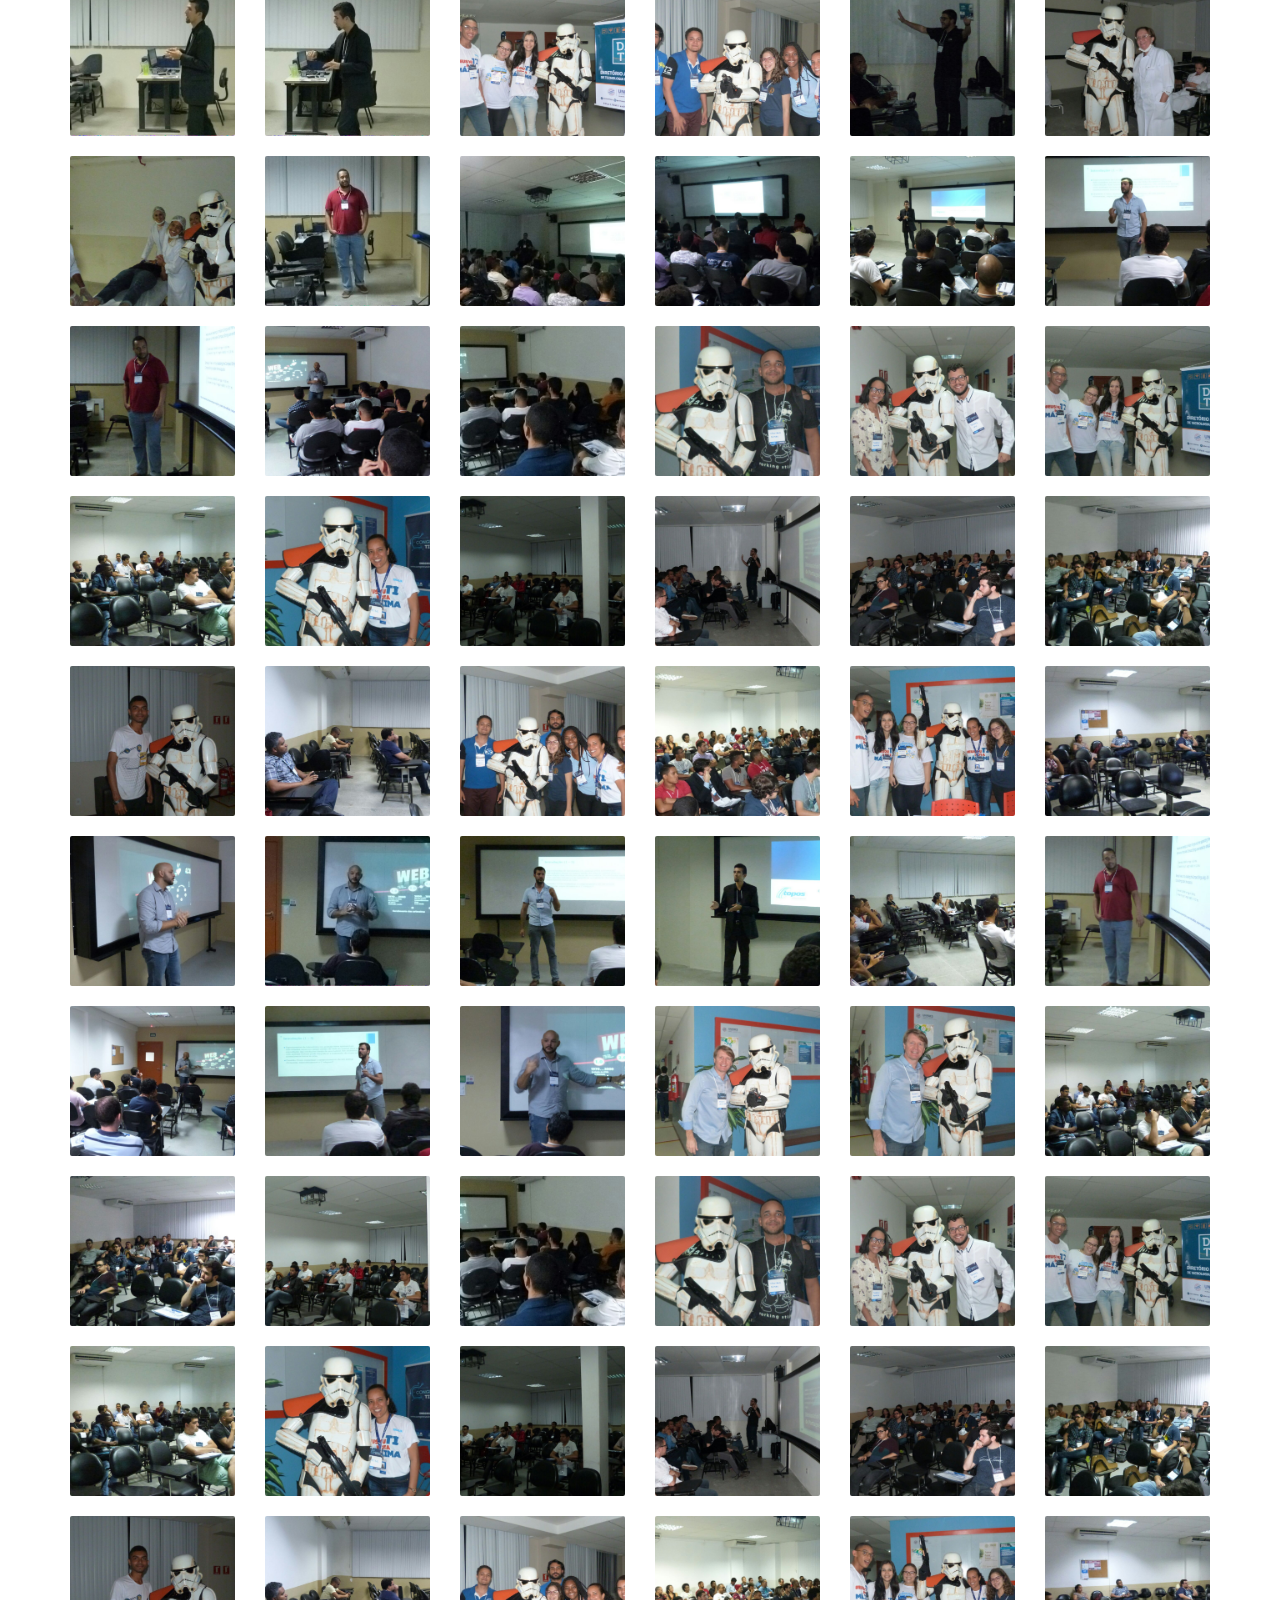
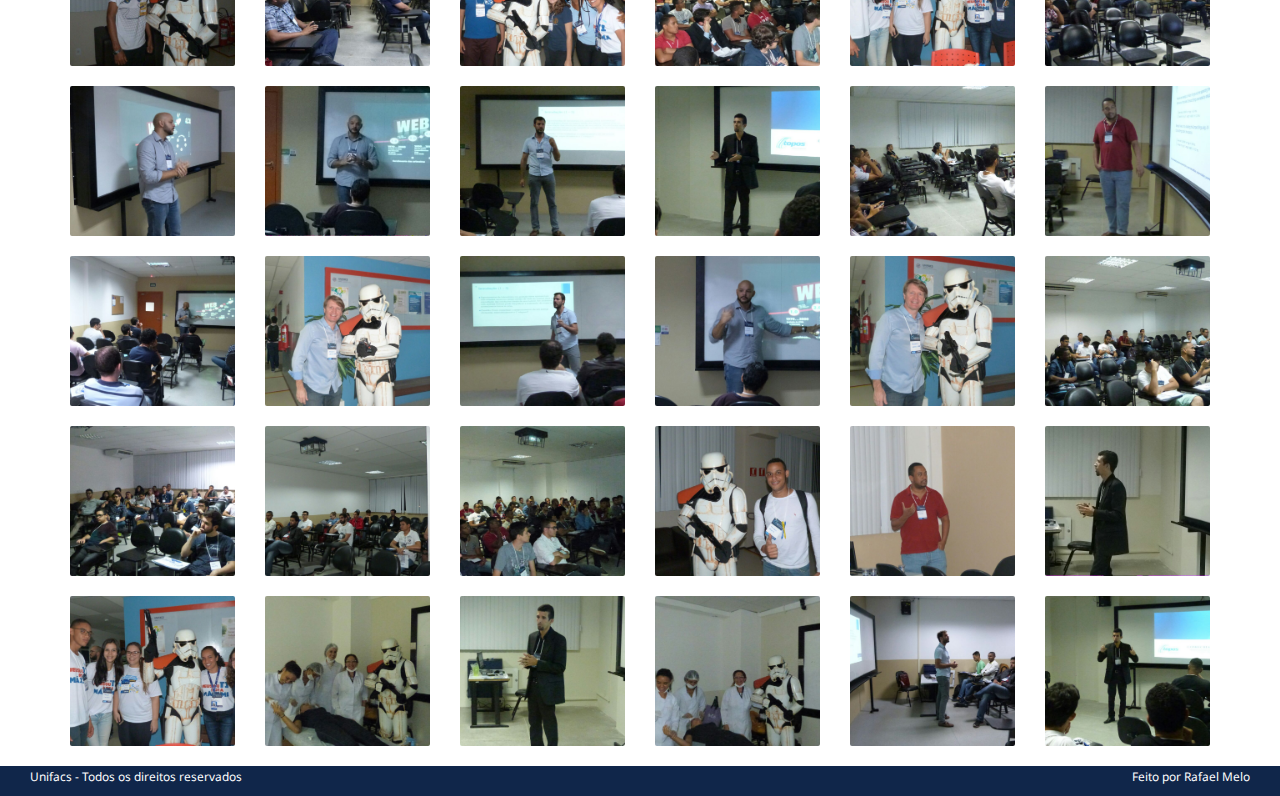
<file: galeria2017.html>
<!DOCTYPE html>
<html>
  <head>
    <meta charset="utf-8">
    <meta http-equiv="X-UA-Compatible" content="IE=edge">
    <meta name="viewport" content="width=device-width, initial-scale=1">

    <meta name="description" content="">
    <meta name="author" content="">

    <title>Congresso Unifacs</title>
    <link href="congresso/css/bootstrap.min.css" rel="stylesheet">
    <link rel="stylesheet" type="text/css" href="congresso/slick/slick.css"/>
    <link rel="stylesheet" type="text/css" href="congresso/slick/slick-theme.css"/>
    <link href="congresso/css/font-awesome.min.css" rel="stylesheet">
    <link href="congresso/css/congresso.css" rel="stylesheet">
    <link href="congresso/css/jquery.fancybox.min.css" rel="stylesheet">
    <link href="https://fonts.googleapis.com/css?family=Open+Sans" rel="stylesheet">
    <link href="https://fonts.googleapis.com/css?family=Noto+Sans" rel="stylesheet">
  </head>

  <body>
<header>
    <!-- Gerado por JS -->
</header>

<h1 style="text-align: center;">Fotos da Segunda Edição do Congresso em 2017</h1>
    <section class="col-xs-12">
        <div class="container">
            <div class="row">
                <div class='list-group gallery clearfix'>
                    
                    <div class='col-xs-6 col-lg-2 img-gallery-holder'>
                        <a class=" fancybox" rel="ligthbox" href="congresso/img/galeria/2017/2.jpeg">
                            <div class="img-placeholder-gallery" style="background-image: url(congresso/img/galeria/2017/2.jpeg);"></div>
                        </a>
                    </div>
                    
                    <div class='col-xs-6 col-lg-2 img-gallery-holder'>
                        <a class=" fancybox" rel="ligthbox" href="congresso/img/galeria/2017/3.jpeg">
                            <div class="img-placeholder-gallery" style="background-image: url(congresso/img/galeria/2017/3.jpeg);"></div>
                        </a>
                    </div>
                    
                    <div class='col-xs-6 col-lg-2 img-gallery-holder'>
                        <a class=" fancybox" rel="ligthbox" href="congresso/img/galeria/2017/4.jpeg">
                            <div class="img-placeholder-gallery" style="background-image: url(congresso/img/galeria/2017/4.jpeg);"></div>
                        </a>
                    </div>
                    
                    <div class='col-xs-6 col-lg-2 img-gallery-holder'>
                        <a class=" fancybox" rel="ligthbox" href="congresso/img/galeria/2017/5.jpeg">
                            <div class="img-placeholder-gallery" style="background-image: url(congresso/img/galeria/2017/5.jpeg);"></div>
                        </a>
                    </div>
                    
                    <div class='col-xs-6 col-lg-2 img-gallery-holder'>
                        <a class=" fancybox" rel="ligthbox" href="congresso/img/galeria/2017/6.jpeg">
                            <div class="img-placeholder-gallery" style="background-image: url(congresso/img/galeria/2017/6.jpeg);"></div>
                        </a>
                    </div>
                    
                    <div class='col-xs-6 col-lg-2 img-gallery-holder'>
                        <a class=" fancybox" rel="ligthbox" href="congresso/img/galeria/2017/7.jpeg">
                            <div class="img-placeholder-gallery" style="background-image: url(congresso/img/galeria/2017/7.jpeg);"></div>
                        </a>
                    </div>
                    
                    <div class='col-xs-6 col-lg-2 img-gallery-holder'>
                        <a class=" fancybox" rel="ligthbox" href="congresso/img/galeria/2017/8.jpeg">
                            <div class="img-placeholder-gallery" style="background-image: url(congresso/img/galeria/2017/8.jpeg);"></div>
                        </a>
                    </div>
                    
                    <div class='col-xs-6 col-lg-2 img-gallery-holder'>
                        <a class=" fancybox" rel="ligthbox" href="congresso/img/galeria/2017/9.jpeg">
                            <div class="img-placeholder-gallery" style="background-image: url(congresso/img/galeria/2017/9.jpeg);"></div>
                        </a>
                    </div>
                    
                    <div class='col-xs-6 col-lg-2 img-gallery-holder'>
                        <a class=" fancybox" rel="ligthbox" href="congresso/img/galeria/2017/10.jpeg">
                            <div class="img-placeholder-gallery" style="background-image: url(congresso/img/galeria/2017/10.jpeg);"></div>
                        </a>
                    </div>
                    
                    <div class='col-xs-6 col-lg-2 img-gallery-holder'>
                        <a class=" fancybox" rel="ligthbox" href="congresso/img/galeria/2017/11.jpeg">
                            <div class="img-placeholder-gallery" style="background-image: url(congresso/img/galeria/2017/11.jpeg);"></div>
                        </a>
                    </div>
                    
                    <div class='col-xs-6 col-lg-2 img-gallery-holder'>
                        <a class=" fancybox" rel="ligthbox" href="congresso/img/galeria/2017/12.jpeg">
                            <div class="img-placeholder-gallery" style="background-image: url(congresso/img/galeria/2017/12.jpeg);"></div>
                        </a>
                    </div>
                    
                    <div class='col-xs-6 col-lg-2 img-gallery-holder'>
                        <a class=" fancybox" rel="ligthbox" href="congresso/img/galeria/2017/13.jpeg">
                            <div class="img-placeholder-gallery" style="background-image: url(congresso/img/galeria/2017/13.jpeg);"></div>
                        </a>
                    </div>
                    
                    <div class='col-xs-6 col-lg-2 img-gallery-holder'>
                        <a class=" fancybox" rel="ligthbox" href="congresso/img/galeria/2017/14.jpeg">
                            <div class="img-placeholder-gallery" style="background-image: url(congresso/img/galeria/2017/14.jpeg);"></div>
                        </a>
                    </div>
                    
                    <div class='col-xs-6 col-lg-2 img-gallery-holder'>
                        <a class=" fancybox" rel="ligthbox" href="congresso/img/galeria/2017/15.jpeg">
                            <div class="img-placeholder-gallery" style="background-image: url(congresso/img/galeria/2017/15.jpeg);"></div>
                        </a>
                    </div>
                    
                    <div class='col-xs-6 col-lg-2 img-gallery-holder'>
                        <a class=" fancybox" rel="ligthbox" href="congresso/img/galeria/2017/16.jpeg">
                            <div class="img-placeholder-gallery" style="background-image: url(congresso/img/galeria/2017/16.jpeg);"></div>
                        </a>
                    </div>
                    
                    <div class='col-xs-6 col-lg-2 img-gallery-holder'>
                        <a class=" fancybox" rel="ligthbox" href="congresso/img/galeria/2017/17.jpeg">
                            <div class="img-placeholder-gallery" style="background-image: url(congresso/img/galeria/2017/17.jpeg);"></div>
                        </a>
                    </div>
                    
                    <div class='col-xs-6 col-lg-2 img-gallery-holder'>
                        <a class=" fancybox" rel="ligthbox" href="congresso/img/galeria/2017/18.jpeg">
                            <div class="img-placeholder-gallery" style="background-image: url(congresso/img/galeria/2017/18.jpeg);"></div>
                        </a>
                    </div>
                    
                    <div class='col-xs-6 col-lg-2 img-gallery-holder'>
                        <a class=" fancybox" rel="ligthbox" href="congresso/img/galeria/2017/19.jpeg">
                            <div class="img-placeholder-gallery" style="background-image: url(congresso/img/galeria/2017/19.jpeg);"></div>
                        </a>
                    </div>
                    
                    <div class='col-xs-6 col-lg-2 img-gallery-holder'>
                        <a class=" fancybox" rel="ligthbox" href="congresso/img/galeria/2017/20.jpeg">
                            <div class="img-placeholder-gallery" style="background-image: url(congresso/img/galeria/2017/20.jpeg);"></div>
                        </a>
                    </div>
                    
                    <div class='col-xs-6 col-lg-2 img-gallery-holder'>
                        <a class=" fancybox" rel="ligthbox" href="congresso/img/galeria/2017/21.jpeg">
                            <div class="img-placeholder-gallery" style="background-image: url(congresso/img/galeria/2017/21.jpeg);"></div>
                        </a>
                    </div>
                    
                    <div class='col-xs-6 col-lg-2 img-gallery-holder'>
                        <a class=" fancybox" rel="ligthbox" href="congresso/img/galeria/2017/22.jpeg">
                            <div class="img-placeholder-gallery" style="background-image: url(congresso/img/galeria/2017/22.jpeg);"></div>
                        </a>
                    </div>
                    
                    <div class='col-xs-6 col-lg-2 img-gallery-holder'>
                        <a class=" fancybox" rel="ligthbox" href="congresso/img/galeria/2017/23.jpeg">
                            <div class="img-placeholder-gallery" style="background-image: url(congresso/img/galeria/2017/23.jpeg);"></div>
                        </a>
                    </div>
                    
                    <div class='col-xs-6 col-lg-2 img-gallery-holder'>
                        <a class=" fancybox" rel="ligthbox" href="congresso/img/galeria/2017/24.jpeg">
                            <div class="img-placeholder-gallery" style="background-image: url(congresso/img/galeria/2017/24.jpeg);"></div>
                        </a>
                    </div>
                    
                    <div class='col-xs-6 col-lg-2 img-gallery-holder'>
                        <a class=" fancybox" rel="ligthbox" href="congresso/img/galeria/2017/25.jpeg">
                            <div class="img-placeholder-gallery" style="background-image: url(congresso/img/galeria/2017/25.jpeg);"></div>
                        </a>
                    </div>
                    
                    <div class='col-xs-6 col-lg-2 img-gallery-holder'>
                        <a class=" fancybox" rel="ligthbox" href="congresso/img/galeria/2017/26.jpeg">
                            <div class="img-placeholder-gallery" style="background-image: url(congresso/img/galeria/2017/26.jpeg);"></div>
                        </a>
                    </div>
                    
                    <div class='col-xs-6 col-lg-2 img-gallery-holder'>
                        <a class=" fancybox" rel="ligthbox" href="congresso/img/galeria/2017/27.jpeg">
                            <div class="img-placeholder-gallery" style="background-image: url(congresso/img/galeria/2017/27.jpeg);"></div>
                        </a>
                    </div>
                    
                    <div class='col-xs-6 col-lg-2 img-gallery-holder'>
                        <a class=" fancybox" rel="ligthbox" href="congresso/img/galeria/2017/28.jpeg">
                            <div class="img-placeholder-gallery" style="background-image: url(congresso/img/galeria/2017/28.jpeg);"></div>
                        </a>
                    </div>
                    
                    <div class='col-xs-6 col-lg-2 img-gallery-holder'>
                        <a class=" fancybox" rel="ligthbox" href="congresso/img/galeria/2017/29.jpeg">
                            <div class="img-placeholder-gallery" style="background-image: url(congresso/img/galeria/2017/29.jpeg);"></div>
                        </a>
                    </div>
                    
                    <div class='col-xs-6 col-lg-2 img-gallery-holder'>
                        <a class=" fancybox" rel="ligthbox" href="congresso/img/galeria/2017/30.jpeg">
                            <div class="img-placeholder-gallery" style="background-image: url(congresso/img/galeria/2017/30.jpeg);"></div>
                        </a>
                    </div>
                    
                    <div class='col-xs-6 col-lg-2 img-gallery-holder'>
                        <a class=" fancybox" rel="ligthbox" href="congresso/img/galeria/2017/31.jpeg">
                            <div class="img-placeholder-gallery" style="background-image: url(congresso/img/galeria/2017/31.jpeg);"></div>
                        </a>
                    </div>
                    
                    <div class='col-xs-6 col-lg-2 img-gallery-holder'>
                        <a class=" fancybox" rel="ligthbox" href="congresso/img/galeria/2017/32.jpeg">
                            <div class="img-placeholder-gallery" style="background-image: url(congresso/img/galeria/2017/32.jpeg);"></div>
                        </a>
                    </div>
                    
                    <div class='col-xs-6 col-lg-2 img-gallery-holder'>
                        <a class=" fancybox" rel="ligthbox" href="congresso/img/galeria/2017/33.jpeg">
                            <div class="img-placeholder-gallery" style="background-image: url(congresso/img/galeria/2017/33.jpeg);"></div>
                        </a>
                    </div>
                    
                    <div class='col-xs-6 col-lg-2 img-gallery-holder'>
                        <a class=" fancybox" rel="ligthbox" href="congresso/img/galeria/2017/34.jpeg">
                            <div class="img-placeholder-gallery" style="background-image: url(congresso/img/galeria/2017/34.jpeg);"></div>
                        </a>
                    </div>
                    
                    <div class='col-xs-6 col-lg-2 img-gallery-holder'>
                        <a class=" fancybox" rel="ligthbox" href="congresso/img/galeria/2017/35.jpeg">
                            <div class="img-placeholder-gallery" style="background-image: url(congresso/img/galeria/2017/35.jpeg);"></div>
                        </a>
                    </div>
                    
                    <div class='col-xs-6 col-lg-2 img-gallery-holder'>
                        <a class=" fancybox" rel="ligthbox" href="congresso/img/galeria/2017/36.jpeg">
                            <div class="img-placeholder-gallery" style="background-image: url(congresso/img/galeria/2017/36.jpeg);"></div>
                        </a>
                    </div>
                    
                    <div class='col-xs-6 col-lg-2 img-gallery-holder'>
                        <a class=" fancybox" rel="ligthbox" href="congresso/img/galeria/2017/37.jpeg">
                            <div class="img-placeholder-gallery" style="background-image: url(congresso/img/galeria/2017/37.jpeg);"></div>
                        </a>
                    </div>
                    
                    <div class='col-xs-6 col-lg-2 img-gallery-holder'>
                        <a class=" fancybox" rel="ligthbox" href="congresso/img/galeria/2017/38.jpeg">
                            <div class="img-placeholder-gallery" style="background-image: url(congresso/img/galeria/2017/38.jpeg);"></div>
                        </a>
                    </div>
                    
                    <div class='col-xs-6 col-lg-2 img-gallery-holder'>
                        <a class=" fancybox" rel="ligthbox" href="congresso/img/galeria/2017/39.jpeg">
                            <div class="img-placeholder-gallery" style="background-image: url(congresso/img/galeria/2017/39.jpeg);"></div>
                        </a>
                    </div>
                    
                    <div class='col-xs-6 col-lg-2 img-gallery-holder'>
                        <a class=" fancybox" rel="ligthbox" href="congresso/img/galeria/2017/40.jpeg">
                            <div class="img-placeholder-gallery" style="background-image: url(congresso/img/galeria/2017/40.jpeg);"></div>
                        </a>
                    </div>
                    
                    <div class='col-xs-6 col-lg-2 img-gallery-holder'>
                        <a class=" fancybox" rel="ligthbox" href="congresso/img/galeria/2017/41.jpeg">
                            <div class="img-placeholder-gallery" style="background-image: url(congresso/img/galeria/2017/41.jpeg);"></div>
                        </a>
                    </div>
                    
                    <div class='col-xs-6 col-lg-2 img-gallery-holder'>
                        <a class=" fancybox" rel="ligthbox" href="congresso/img/galeria/2017/42.jpeg">
                            <div class="img-placeholder-gallery" style="background-image: url(congresso/img/galeria/2017/42.jpeg);"></div>
                        </a>
                    </div>
                    
                    <div class='col-xs-6 col-lg-2 img-gallery-holder'>
                        <a class=" fancybox" rel="ligthbox" href="congresso/img/galeria/2017/43.jpeg">
                            <div class="img-placeholder-gallery" style="background-image: url(congresso/img/galeria/2017/43.jpeg);"></div>
                        </a>
                    </div>
                    
                    <div class='col-xs-6 col-lg-2 img-gallery-holder'>
                        <a class=" fancybox" rel="ligthbox" href="congresso/img/galeria/2017/44.jpeg">
                            <div class="img-placeholder-gallery" style="background-image: url(congresso/img/galeria/2017/44.jpeg);"></div>
                        </a>
                    </div>
                    
                    <div class='col-xs-6 col-lg-2 img-gallery-holder'>
                        <a class=" fancybox" rel="ligthbox" href="congresso/img/galeria/2017/45.jpeg">
                            <div class="img-placeholder-gallery" style="background-image: url(congresso/img/galeria/2017/45.jpeg);"></div>
                        </a>
                    </div>
                    
                    <div class='col-xs-6 col-lg-2 img-gallery-holder'>
                        <a class=" fancybox" rel="ligthbox" href="congresso/img/galeria/2017/46.jpeg">
                            <div class="img-placeholder-gallery" style="background-image: url(congresso/img/galeria/2017/46.jpeg);"></div>
                        </a>
                    </div>
                    
                    <div class='col-xs-6 col-lg-2 img-gallery-holder'>
                        <a class=" fancybox" rel="ligthbox" href="congresso/img/galeria/2017/47.jpeg">
                            <div class="img-placeholder-gallery" style="background-image: url(congresso/img/galeria/2017/47.jpeg);"></div>
                        </a>
                    </div>
                    
                    <div class='col-xs-6 col-lg-2 img-gallery-holder'>
                        <a class=" fancybox" rel="ligthbox" href="congresso/img/galeria/2017/48.jpeg">
                            <div class="img-placeholder-gallery" style="background-image: url(congresso/img/galeria/2017/48.jpeg);"></div>
                        </a>
                    </div>
                    
                    <div class='col-xs-6 col-lg-2 img-gallery-holder'>
                        <a class=" fancybox" rel="ligthbox" href="congresso/img/galeria/2017/49.jpeg">
                            <div class="img-placeholder-gallery" style="background-image: url(congresso/img/galeria/2017/49.jpeg);"></div>
                        </a>
                    </div>
                    
                    <div class='col-xs-6 col-lg-2 img-gallery-holder'>
                        <a class=" fancybox" rel="ligthbox" href="congresso/img/galeria/2017/50.jpeg">
                            <div class="img-placeholder-gallery" style="background-image: url(congresso/img/galeria/2017/50.jpeg);"></div>
                        </a>
                    </div>
                    
                    <div class='col-xs-6 col-lg-2 img-gallery-holder'>
                        <a class=" fancybox" rel="ligthbox" href="congresso/img/galeria/2017/51.jpeg">
                            <div class="img-placeholder-gallery" style="background-image: url(congresso/img/galeria/2017/51.jpeg);"></div>
                        </a>
                    </div>
                    
                    <div class='col-xs-6 col-lg-2 img-gallery-holder'>
                        <a class=" fancybox" rel="ligthbox" href="congresso/img/galeria/2017/52.jpeg">
                            <div class="img-placeholder-gallery" style="background-image: url(congresso/img/galeria/2017/52.jpeg);"></div>
                        </a>
                    </div>
                    
                    <div class='col-xs-6 col-lg-2 img-gallery-holder'>
                        <a class=" fancybox" rel="ligthbox" href="congresso/img/galeria/2017/53.jpeg">
                            <div class="img-placeholder-gallery" style="background-image: url(congresso/img/galeria/2017/53.jpeg);"></div>
                        </a>
                    </div>
                    
                    <div class='col-xs-6 col-lg-2 img-gallery-holder'>
                        <a class=" fancybox" rel="ligthbox" href="congresso/img/galeria/2017/54.jpeg">
                            <div class="img-placeholder-gallery" style="background-image: url(congresso/img/galeria/2017/54.jpeg);"></div>
                        </a>
                    </div>
                    
                    <div class='col-xs-6 col-lg-2 img-gallery-holder'>
                        <a class=" fancybox" rel="ligthbox" href="congresso/img/galeria/2017/55.jpeg">
                            <div class="img-placeholder-gallery" style="background-image: url(congresso/img/galeria/2017/55.jpeg);"></div>
                        </a>
                    </div>
                    
                    <div class='col-xs-6 col-lg-2 img-gallery-holder'>
                        <a class=" fancybox" rel="ligthbox" href="congresso/img/galeria/2017/56.jpeg">
                            <div class="img-placeholder-gallery" style="background-image: url(congresso/img/galeria/2017/56.jpeg);"></div>
                        </a>
                    </div>
                    
                    <div class='col-xs-6 col-lg-2 img-gallery-holder'>
                        <a class=" fancybox" rel="ligthbox" href="congresso/img/galeria/2017/57.jpeg">
                            <div class="img-placeholder-gallery" style="background-image: url(congresso/img/galeria/2017/57.jpeg);"></div>
                        </a>
                    </div>
                    
                    <div class='col-xs-6 col-lg-2 img-gallery-holder'>
                        <a class=" fancybox" rel="ligthbox" href="congresso/img/galeria/2017/58.jpeg">
                            <div class="img-placeholder-gallery" style="background-image: url(congresso/img/galeria/2017/58.jpeg);"></div>
                        </a>
                    </div>
                    
                    <div class='col-xs-6 col-lg-2 img-gallery-holder'>
                        <a class=" fancybox" rel="ligthbox" href="congresso/img/galeria/2017/59.jpeg">
                            <div class="img-placeholder-gallery" style="background-image: url(congresso/img/galeria/2017/59.jpeg);"></div>
                        </a>
                    </div>
                    
                    <div class='col-xs-6 col-lg-2 img-gallery-holder'>
                        <a class=" fancybox" rel="ligthbox" href="congresso/img/galeria/2017/60.jpeg">
                            <div class="img-placeholder-gallery" style="background-image: url(congresso/img/galeria/2017/60.jpeg);"></div>
                        </a>
                    </div>
                    
                    <div class='col-xs-6 col-lg-2 img-gallery-holder'>
                        <a class=" fancybox" rel="ligthbox" href="congresso/img/galeria/2017/61.jpeg">
                            <div class="img-placeholder-gallery" style="background-image: url(congresso/img/galeria/2017/61.jpeg);"></div>
                        </a>
                    </div>
                    
                    <div class='col-xs-6 col-lg-2 img-gallery-holder'>
                        <a class=" fancybox" rel="ligthbox" href="congresso/img/galeria/2017/62.jpeg">
                            <div class="img-placeholder-gallery" style="background-image: url(congresso/img/galeria/2017/62.jpeg);"></div>
                        </a>
                    </div>
                    
                    <div class='col-xs-6 col-lg-2 img-gallery-holder'>
                        <a class=" fancybox" rel="ligthbox" href="congresso/img/galeria/2017/63.jpeg">
                            <div class="img-placeholder-gallery" style="background-image: url(congresso/img/galeria/2017/63.jpeg);"></div>
                        </a>
                    </div>
                    
                    <div class='col-xs-6 col-lg-2 img-gallery-holder'>
                        <a class=" fancybox" rel="ligthbox" href="congresso/img/galeria/2017/64.jpeg">
                            <div class="img-placeholder-gallery" style="background-image: url(congresso/img/galeria/2017/64.jpeg);"></div>
                        </a>
                    </div>
                    
                    <div class='col-xs-6 col-lg-2 img-gallery-holder'>
                        <a class=" fancybox" rel="ligthbox" href="congresso/img/galeria/2017/65.jpeg">
                            <div class="img-placeholder-gallery" style="background-image: url(congresso/img/galeria/2017/65.jpeg);"></div>
                        </a>
                    </div>
                    
                    <div class='col-xs-6 col-lg-2 img-gallery-holder'>
                        <a class=" fancybox" rel="ligthbox" href="congresso/img/galeria/2017/66.jpeg">
                            <div class="img-placeholder-gallery" style="background-image: url(congresso/img/galeria/2017/66.jpeg);"></div>
                        </a>
                    </div>
                    
                    <div class='col-xs-6 col-lg-2 img-gallery-holder'>
                        <a class=" fancybox" rel="ligthbox" href="congresso/img/galeria/2017/67.jpeg">
                            <div class="img-placeholder-gallery" style="background-image: url(congresso/img/galeria/2017/67.jpeg);"></div>
                        </a>
                    </div>
                    
                    <div class='col-xs-6 col-lg-2 img-gallery-holder'>
                        <a class=" fancybox" rel="ligthbox" href="congresso/img/galeria/2017/68.jpeg">
                            <div class="img-placeholder-gallery" style="background-image: url(congresso/img/galeria/2017/68.jpeg);"></div>
                        </a>
                    </div>
                    
                    <div class='col-xs-6 col-lg-2 img-gallery-holder'>
                        <a class=" fancybox" rel="ligthbox" href="congresso/img/galeria/2017/69.jpeg">
                            <div class="img-placeholder-gallery" style="background-image: url(congresso/img/galeria/2017/69.jpeg);"></div>
                        </a>
                    </div>
                    
                    <div class='col-xs-6 col-lg-2 img-gallery-holder'>
                        <a class=" fancybox" rel="ligthbox" href="congresso/img/galeria/2017/70.jpeg">
                            <div class="img-placeholder-gallery" style="background-image: url(congresso/img/galeria/2017/70.jpeg);"></div>
                        </a>
                    </div>
                    
                    <div class='col-xs-6 col-lg-2 img-gallery-holder'>
                        <a class=" fancybox" rel="ligthbox" href="congresso/img/galeria/2017/71.jpeg">
                            <div class="img-placeholder-gallery" style="background-image: url(congresso/img/galeria/2017/71.jpeg);"></div>
                        </a>
                    </div>
                    
                    <div class='col-xs-6 col-lg-2 img-gallery-holder'>
                        <a class=" fancybox" rel="ligthbox" href="congresso/img/galeria/2017/72.jpeg">
                            <div class="img-placeholder-gallery" style="background-image: url(congresso/img/galeria/2017/72.jpeg);"></div>
                        </a>
                    </div>
                    
                    <div class='col-xs-6 col-lg-2 img-gallery-holder'>
                        <a class=" fancybox" rel="ligthbox" href="congresso/img/galeria/2017/73.jpeg">
                            <div class="img-placeholder-gallery" style="background-image: url(congresso/img/galeria/2017/73.jpeg);"></div>
                        </a>
                    </div>
                    
                    <div class='col-xs-6 col-lg-2 img-gallery-holder'>
                        <a class=" fancybox" rel="ligthbox" href="congresso/img/galeria/2017/74.jpeg">
                            <div class="img-placeholder-gallery" style="background-image: url(congresso/img/galeria/2017/74.jpeg);"></div>
                        </a>
                    </div>
                    
                    <div class='col-xs-6 col-lg-2 img-gallery-holder'>
                        <a class=" fancybox" rel="ligthbox" href="congresso/img/galeria/2017/75.jpeg">
                            <div class="img-placeholder-gallery" style="background-image: url(congresso/img/galeria/2017/75.jpeg);"></div>
                        </a>
                    </div>
                    
                    <div class='col-xs-6 col-lg-2 img-gallery-holder'>
                        <a class=" fancybox" rel="ligthbox" href="congresso/img/galeria/2017/76.jpeg">
                            <div class="img-placeholder-gallery" style="background-image: url(congresso/img/galeria/2017/76.jpeg);"></div>
                        </a>
                    </div>
                    
                    <div class='col-xs-6 col-lg-2 img-gallery-holder'>
                        <a class=" fancybox" rel="ligthbox" href="congresso/img/galeria/2017/77.jpeg">
                            <div class="img-placeholder-gallery" style="background-image: url(congresso/img/galeria/2017/77.jpeg);"></div>
                        </a>
                    </div>
                    
                    <div class='col-xs-6 col-lg-2 img-gallery-holder'>
                        <a class=" fancybox" rel="ligthbox" href="congresso/img/galeria/2017/78.jpeg">
                            <div class="img-placeholder-gallery" style="background-image: url(congresso/img/galeria/2017/78.jpeg);"></div>
                        </a>
                    </div>
                    
                    <div class='col-xs-6 col-lg-2 img-gallery-holder'>
                        <a class=" fancybox" rel="ligthbox" href="congresso/img/galeria/2017/79.jpeg">
                            <div class="img-placeholder-gallery" style="background-image: url(congresso/img/galeria/2017/79.jpeg);"></div>
                        </a>
                    </div>
                    
                    <div class='col-xs-6 col-lg-2 img-gallery-holder'>
                        <a class=" fancybox" rel="ligthbox" href="congresso/img/galeria/2017/80.jpeg">
                            <div class="img-placeholder-gallery" style="background-image: url(congresso/img/galeria/2017/80.jpeg);"></div>
                        </a>
                    </div>
                    
                    <div class='col-xs-6 col-lg-2 img-gallery-holder'>
                        <a class=" fancybox" rel="ligthbox" href="congresso/img/galeria/2017/81.jpeg">
                            <div class="img-placeholder-gallery" style="background-image: url(congresso/img/galeria/2017/81.jpeg);"></div>
                        </a>
                    </div>
                    
                    <div class='col-xs-6 col-lg-2 img-gallery-holder'>
                        <a class=" fancybox" rel="ligthbox" href="congresso/img/galeria/2017/82.jpeg">
                            <div class="img-placeholder-gallery" style="background-image: url(congresso/img/galeria/2017/82.jpeg);"></div>
                        </a>
                    </div>
                    
                    <div class='col-xs-6 col-lg-2 img-gallery-holder'>
                        <a class=" fancybox" rel="ligthbox" href="congresso/img/galeria/2017/83.jpeg">
                            <div class="img-placeholder-gallery" style="background-image: url(congresso/img/galeria/2017/83.jpeg);"></div>
                        </a>
                    </div>
                    
                    <div class='col-xs-6 col-lg-2 img-gallery-holder'>
                        <a class=" fancybox" rel="ligthbox" href="congresso/img/galeria/2017/84.jpeg">
                            <div class="img-placeholder-gallery" style="background-image: url(congresso/img/galeria/2017/84.jpeg);"></div>
                        </a>
                    </div>
                    
                    <div class='col-xs-6 col-lg-2 img-gallery-holder'>
                        <a class=" fancybox" rel="ligthbox" href="congresso/img/galeria/2017/85.jpeg">
                            <div class="img-placeholder-gallery" style="background-image: url(congresso/img/galeria/2017/85.jpeg);"></div>
                        </a>
                    </div>
                    
                    <div class='col-xs-6 col-lg-2 img-gallery-holder'>
                        <a class=" fancybox" rel="ligthbox" href="congresso/img/galeria/2017/86.jpeg">
                            <div class="img-placeholder-gallery" style="background-image: url(congresso/img/galeria/2017/86.jpeg);"></div>
                        </a>
                    </div>
                    
                    <div class='col-xs-6 col-lg-2 img-gallery-holder'>
                        <a class=" fancybox" rel="ligthbox" href="congresso/img/galeria/2017/87.jpeg">
                            <div class="img-placeholder-gallery" style="background-image: url(congresso/img/galeria/2017/87.jpeg);"></div>
                        </a>
                    </div>
                    
                    <div class='col-xs-6 col-lg-2 img-gallery-holder'>
                        <a class=" fancybox" rel="ligthbox" href="congresso/img/galeria/2017/88.jpeg">
                            <div class="img-placeholder-gallery" style="background-image: url(congresso/img/galeria/2017/88.jpeg);"></div>
                        </a>
                    </div>
                    
                    <div class='col-xs-6 col-lg-2 img-gallery-holder'>
                        <a class=" fancybox" rel="ligthbox" href="congresso/img/galeria/2017/89.jpeg">
                            <div class="img-placeholder-gallery" style="background-image: url(congresso/img/galeria/2017/89.jpeg);"></div>
                        </a>
                    </div>
                    
                    <div class='col-xs-6 col-lg-2 img-gallery-holder'>
                        <a class=" fancybox" rel="ligthbox" href="congresso/img/galeria/2017/90.jpeg">
                            <div class="img-placeholder-gallery" style="background-image: url(congresso/img/galeria/2017/90.jpeg);"></div>
                        </a>
                    </div>
                    
                    <div class='col-xs-6 col-lg-2 img-gallery-holder'>
                        <a class=" fancybox" rel="ligthbox" href="congresso/img/galeria/2017/91.jpeg">
                            <div class="img-placeholder-gallery" style="background-image: url(congresso/img/galeria/2017/91.jpeg);"></div>
                        </a>
                    </div> 
                    
                    <div class='col-xs-6 col-lg-2 img-gallery-holder'>
                        <a class=" fancybox" rel="ligthbox" href="congresso/img/galeria/2017/92.jpeg">
                            <div class="img-placeholder-gallery" style="background-image: url(congresso/img/galeria/2017/92.jpeg);"></div>
                        </a>
                    </div>
                    
                    <div class='col-xs-6 col-lg-2 img-gallery-holder'>
                        <a class=" fancybox" rel="ligthbox" href="congresso/img/galeria/2017/93.jpeg">
                            <div class="img-placeholder-gallery" style="background-image: url(congresso/img/galeria/2017/93.jpeg);"></div>
                        </a>
                    </div>
                    
                    <div class='col-xs-6 col-lg-2 img-gallery-holder'>
                        <a class=" fancybox" rel="ligthbox" href="congresso/img/galeria/2017/94.jpeg">
                            <div class="img-placeholder-gallery" style="background-image: url(congresso/img/galeria/2017/94.jpeg);"></div>
                        </a>
                    </div>
                    
                    <div class='col-xs-6 col-lg-2 img-gallery-holder'>
                        <a class=" fancybox" rel="ligthbox" href="congresso/img/galeria/2017/95.jpeg">
                            <div class="img-placeholder-gallery" style="background-image: url(congresso/img/galeria/2017/95.jpeg);"></div>
                        </a>
                    </div>
                    
                    <div class='col-xs-6 col-lg-2 img-gallery-holder'>
                        <a class=" fancybox" rel="ligthbox" href="congresso/img/galeria/2017/96.jpeg">
                            <div class="img-placeholder-gallery" style="background-image: url(congresso/img/galeria/2017/96.jpeg);"></div>
                        </a>
                    </div>
                    
                    <div class='col-xs-6 col-lg-2 img-gallery-holder'>
                        <a class=" fancybox" rel="ligthbox" href="congresso/img/galeria/2017/97.jpeg">
                            <div class="img-placeholder-gallery" style="background-image: url(congresso/img/galeria/2017/97.jpeg);"></div>
                        </a>
                    </div>
                    
                    <div class='col-xs-6 col-lg-2 img-gallery-holder'>
                        <a class=" fancybox" rel="ligthbox" href="congresso/img/galeria/2017/98.jpeg">
                            <div class="img-placeholder-gallery" style="background-image: url(congresso/img/galeria/2017/98.jpeg);"></div>
                        </a>
                    </div>
                    
                    <div class='col-xs-6 col-lg-2 img-gallery-holder'>
                        <a class=" fancybox" rel="ligthbox" href="congresso/img/galeria/2017/99.jpeg">
                            <div class="img-placeholder-gallery" style="background-image: url(congresso/img/galeria/2017/99.jpeg);"></div>
                        </a>
                    </div>
                    
                    <div class='col-xs-6 col-lg-2 img-gallery-holder'>
                        <a class=" fancybox" rel="ligthbox" href="congresso/img/galeria/2017/100.jpeg">
                            <div class="img-placeholder-gallery" style="background-image: url(congresso/img/galeria/2017/100.jpeg);"></div>
                        </a>
                    </div>
                    
                    <div class='col-xs-6 col-lg-2 img-gallery-holder'>
                        <a class=" fancybox" rel="ligthbox" href="congresso/img/galeria/2017/101.jpeg">
                            <div class="img-placeholder-gallery" style="background-image: url(congresso/img/galeria/2017/101.jpeg);"></div>
                        </a>
                    </div>
                    
                    <div class='col-xs-6 col-lg-2 img-gallery-holder'>
                        <a class=" fancybox" rel="ligthbox" href="congresso/img/galeria/2017/102.jpeg">
                            <div class="img-placeholder-gallery" style="background-image: url(congresso/img/galeria/2017/102.jpeg);"></div>
                        </a>
                    </div>
                    
                    <div class='col-xs-6 col-lg-2 img-gallery-holder'>
                        <a class=" fancybox" rel="ligthbox" href="congresso/img/galeria/2017/103.jpeg">
                            <div class="img-placeholder-gallery" style="background-image: url(congresso/img/galeria/2017/103.jpeg);"></div>
                        </a>
                    </div>
                    
                    <div class='col-xs-6 col-lg-2 img-gallery-holder'>
                        <a class=" fancybox" rel="ligthbox" href="congresso/img/galeria/2017/104.jpeg">
                            <div class="img-placeholder-gallery" style="background-image: url(congresso/img/galeria/2017/104.jpeg);"></div>
                        </a>
                    </div>
                    
                    <div class='col-xs-6 col-lg-2 img-gallery-holder'>
                        <a class=" fancybox" rel="ligthbox" href="congresso/img/galeria/2017/105.jpeg">
                            <div class="img-placeholder-gallery" style="background-image: url(congresso/img/galeria/2017/105.jpeg);"></div>
                        </a>
                    </div>
                    
                    <div class='col-xs-6 col-lg-2 img-gallery-holder'>
                        <a class=" fancybox" rel="ligthbox" href="congresso/img/galeria/2017/106.jpeg">
                            <div class="img-placeholder-gallery" style="background-image: url(congresso/img/galeria/2017/106.jpeg);"></div>
                        </a>
                    </div>
                    
                    <div class='col-xs-6 col-lg-2 img-gallery-holder'>
                        <a class=" fancybox" rel="ligthbox" href="congresso/img/galeria/2017/107.jpeg">
                            <div class="img-placeholder-gallery" style="background-image: url(congresso/img/galeria/2017/107.jpeg);"></div>
                        </a>
                    </div>
                    
                    <div class='col-xs-6 col-lg-2 img-gallery-holder'>
                        <a class=" fancybox" rel="ligthbox" href="congresso/img/galeria/2017/108.jpeg">
                            <div class="img-placeholder-gallery" style="background-image: url(congresso/img/galeria/2017/108.jpeg);"></div>
                        </a>
                    </div>
                    
                    <div class='col-xs-6 col-lg-2 img-gallery-holder'>
                        <a class=" fancybox" rel="ligthbox" href="congresso/img/galeria/2017/109.jpeg">
                            <div class="img-placeholder-gallery" style="background-image: url(congresso/img/galeria/2017/109.jpeg);"></div>
                        </a>
                    </div>
                    
                    <div class='col-xs-6 col-lg-2 img-gallery-holder'>
                        <a class=" fancybox" rel="ligthbox" href="congresso/img/galeria/2017/110.jpeg">
                            <div class="img-placeholder-gallery" style="background-image: url(congresso/img/galeria/2017/110.jpeg);"></div>
                        </a>
                    </div>
                    
                    <div class='col-xs-6 col-lg-2 img-gallery-holder'>
                        <a class=" fancybox" rel="ligthbox" href="congresso/img/galeria/2017/111.jpeg">
                            <div class="img-placeholder-gallery" style="background-image: url(congresso/img/galeria/2017/111.jpeg);"></div>
                        </a>
                    </div>
                    
                    <div class='col-xs-6 col-lg-2 img-gallery-holder'>
                        <a class=" fancybox" rel="ligthbox" href="congresso/img/galeria/2017/112.jpeg">
                            <div class="img-placeholder-gallery" style="background-image: url(congresso/img/galeria/2017/112.jpeg);"></div>
                        </a>
                    </div>
                    
                    <div class='col-xs-6 col-lg-2 img-gallery-holder'>
                        <a class=" fancybox" rel="ligthbox" href="congresso/img/galeria/2017/113.jpeg">
                            <div class="img-placeholder-gallery" style="background-image: url(congresso/img/galeria/2017/113.jpeg);"></div>
                        </a>
                    </div>
                    
                    <div class='col-xs-6 col-lg-2 img-gallery-holder'>
                        <a class=" fancybox" rel="ligthbox" href="congresso/img/galeria/2017/114.jpeg">
                            <div class="img-placeholder-gallery" style="background-image: url(congresso/img/galeria/2017/114.jpeg);"></div>
                        </a>
                    </div>
                    
                    <div class='col-xs-6 col-lg-2 img-gallery-holder'>
                        <a class=" fancybox" rel="ligthbox" href="congresso/img/galeria/2017/115.jpeg">
                            <div class="img-placeholder-gallery" style="background-image: url(congresso/img/galeria/2017/115.jpeg);"></div>
                        </a>
                    </div>
                    
                    <div class='col-xs-6 col-lg-2 img-gallery-holder'>
                        <a class=" fancybox" rel="ligthbox" href="congresso/img/galeria/2017/116.jpeg">
                            <div class="img-placeholder-gallery" style="background-image: url(congresso/img/galeria/2017/116.jpeg);"></div>
                        </a>
                    </div>
                    
                    <div class='col-xs-6 col-lg-2 img-gallery-holder'>
                        <a class=" fancybox" rel="ligthbox" href="congresso/img/galeria/2017/117.jpeg">
                            <div class="img-placeholder-gallery" style="background-image: url(congresso/img/galeria/2017/117.jpeg);"></div>
                        </a>
                    </div>
                    
                    <div class='col-xs-6 col-lg-2 img-gallery-holder'>
                        <a class=" fancybox" rel="ligthbox" href="congresso/img/galeria/2017/118.jpeg">
                            <div class="img-placeholder-gallery" style="background-image: url(congresso/img/galeria/2017/118.jpeg);"></div>
                        </a>
                    </div>
                    
                    <div class='col-xs-6 col-lg-2 img-gallery-holder'>
                        <a class=" fancybox" rel="ligthbox" href="congresso/img/galeria/2017/119.jpeg">
                            <div class="img-placeholder-gallery" style="background-image: url(congresso/img/galeria/2017/119.jpeg);"></div>
                        </a>
                    </div>
                    
                    <div class='col-xs-6 col-lg-2 img-gallery-holder'>
                        <a class=" fancybox" rel="ligthbox" href="congresso/img/galeria/2017/120.jpeg">
                            <div class="img-placeholder-gallery" style="background-image: url(congresso/img/galeria/2017/120.jpeg);"></div>
                        </a>
                    </div>
                    
                    <div class='col-xs-6 col-lg-2 img-gallery-holder'>
                        <a class=" fancybox" rel="ligthbox" href="congresso/img/galeria/2017/121.jpeg">
                            <div class="img-placeholder-gallery" style="background-image: url(congresso/img/galeria/2017/121.jpeg);"></div>
                        </a>
                    </div>
                    
                    <div class='col-xs-6 col-lg-2 img-gallery-holder'>
                        <a class=" fancybox" rel="ligthbox" href="congresso/img/galeria/2017/122.jpeg">
                            <div class="img-placeholder-gallery" style="background-image: url(congresso/img/galeria/2017/122.jpeg);"></div>
                        </a>
                    </div>
                    
                    <div class='col-xs-6 col-lg-2 img-gallery-holder'>
                        <a class=" fancybox" rel="ligthbox" href="congresso/img/galeria/2017/123.jpeg">
                            <div class="img-placeholder-gallery" style="background-image: url(congresso/img/galeria/2017/123.jpeg);"></div>
                        </a>
                    </div>
                    
                    <div class='col-xs-6 col-lg-2 img-gallery-holder'>
                        <a class=" fancybox" rel="ligthbox" href="congresso/img/galeria/2017/124.jpeg">
                            <div class="img-placeholder-gallery" style="background-image: url(congresso/img/galeria/2017/124.jpeg);"></div>
                        </a>
                    </div>
                    
                    <div class='col-xs-6 col-lg-2 img-gallery-holder'>
                        <a class=" fancybox" rel="ligthbox" href="congresso/img/galeria/2017/125.jpeg">
                            <div class="img-placeholder-gallery" style="background-image: url(congresso/img/galeria/2017/125.jpeg);"></div>
                        </a>
                    </div>
                    
                    <div class='col-xs-6 col-lg-2 img-gallery-holder'>
                        <a class=" fancybox" rel="ligthbox" href="congresso/img/galeria/2017/126.jpeg">
                            <div class="img-placeholder-gallery" style="background-image: url(congresso/img/galeria/2017/126.jpeg);"></div>
                        </a>
                    </div>
                    
                    <div class='col-xs-6 col-lg-2 img-gallery-holder'>
                        <a class=" fancybox" rel="ligthbox" href="congresso/img/galeria/2017/127.jpeg">
                            <div class="img-placeholder-gallery" style="background-image: url(congresso/img/galeria/2017/127.jpeg);"></div>
                        </a>
                    </div>
                    
                    <div class='col-xs-6 col-lg-2 img-gallery-holder'>
                        <a class=" fancybox" rel="ligthbox" href="congresso/img/galeria/2017/128.jpeg">
                            <div class="img-placeholder-gallery" style="background-image: url(congresso/img/galeria/2017/128.jpeg);"></div>
                        </a>
                    </div>
                    
                    <div class='col-xs-6 col-lg-2 img-gallery-holder'>
                        <a class=" fancybox" rel="ligthbox" href="congresso/img/galeria/2017/129.jpeg">
                            <div class="img-placeholder-gallery" style="background-image: url(congresso/img/galeria/2017/129.jpeg);"></div>
                        </a>
                    </div>
                    
                    <div class='col-xs-6 col-lg-2 img-gallery-holder'>
                        <a class=" fancybox" rel="ligthbox" href="congresso/img/galeria/2017/130.jpeg">
                            <div class="img-placeholder-gallery" style="background-image: url(congresso/img/galeria/2017/130.jpeg);"></div>
                        </a>
                    </div>
                    
                    <div class='col-xs-6 col-lg-2 img-gallery-holder'>
                        <a class=" fancybox" rel="ligthbox" href="congresso/img/galeria/2017/131.jpeg">
                            <div class="img-placeholder-gallery" style="background-image: url(congresso/img/galeria/2017/131.jpeg);"></div>
                        </a>
                    </div>
                    
                    <div class='col-xs-6 col-lg-2 img-gallery-holder'>
                        <a class=" fancybox" rel="ligthbox" href="congresso/img/galeria/2017/132.jpeg">
                            <div class="img-placeholder-gallery" style="background-image: url(congresso/img/galeria/2017/132.jpeg);"></div>
                        </a>
                    </div>
                    
                    <div class='col-xs-6 col-lg-2 img-gallery-holder'>
                        <a class=" fancybox" rel="ligthbox" href="congresso/img/galeria/2017/133.jpeg">
                            <div class="img-placeholder-gallery" style="background-image: url(congresso/img/galeria/2017/133.jpeg);"></div>
                        </a>
                    </div>
                    
                    <div class='col-xs-6 col-lg-2 img-gallery-holder'>
                        <a class=" fancybox" rel="ligthbox" href="congresso/img/galeria/2017/134.jpeg">
                            <div class="img-placeholder-gallery" style="background-image: url(congresso/img/galeria/2017/134.jpeg);"></div>
                        </a>
                    </div>
                    
                    <div class='col-xs-6 col-lg-2 img-gallery-holder'>
                        <a class=" fancybox" rel="ligthbox" href="congresso/img/galeria/2017/135.jpeg">
                            <div class="img-placeholder-gallery" style="background-image: url(congresso/img/galeria/2017/135.jpeg);"></div>
                        </a>
                    </div>
                    
                    <div class='col-xs-6 col-lg-2 img-gallery-holder'>
                        <a class=" fancybox" rel="ligthbox" href="congresso/img/galeria/2017/136.jpeg">
                            <div class="img-placeholder-gallery" style="background-image: url(congresso/img/galeria/2017/136.jpeg);"></div>
                        </a>
                    </div>
                    
                    <div class='col-xs-6 col-lg-2 img-gallery-holder'>
                        <a class=" fancybox" rel="ligthbox" href="congresso/img/galeria/2017/137.jpeg">
                            <div class="img-placeholder-gallery" style="background-image: url(congresso/img/galeria/2017/137.jpeg);"></div>
                        </a>
                    </div>
                    
                    <div class='col-xs-6 col-lg-2 img-gallery-holder'>
                        <a class=" fancybox" rel="ligthbox" href="congresso/img/galeria/2017/138.jpeg">
                            <div class="img-placeholder-gallery" style="background-image: url(congresso/img/galeria/2017/138.jpeg);"></div>
                        </a>
                    </div>
                    
                    <div class='col-xs-6 col-lg-2 img-gallery-holder'>
                        <a class=" fancybox" rel="ligthbox" href="congresso/img/galeria/2017/139.jpeg">
                            <div class="img-placeholder-gallery" style="background-image: url(congresso/img/galeria/2017/139.jpeg);"></div>
                        </a>
                    </div>
                    
                    <div class='col-xs-6 col-lg-2 img-gallery-holder'>
                        <a class=" fancybox" rel="ligthbox" href="congresso/img/galeria/2017/140.jpeg">
                            <div class="img-placeholder-gallery" style="background-image: url(congresso/img/galeria/2017/140.jpeg);"></div>
                        </a>
                    </div>
                    
                    <div class='col-xs-6 col-lg-2 img-gallery-holder'>
                        <a class=" fancybox" rel="ligthbox" href="congresso/img/galeria/2017/141.jpeg">
                            <div class="img-placeholder-gallery" style="background-image: url(congresso/img/galeria/2017/141.jpeg);"></div>
                        </a>
                    </div>
                    
                    <div class='col-xs-6 col-lg-2 img-gallery-holder'>
                        <a class=" fancybox" rel="ligthbox" href="congresso/img/galeria/2017/142.jpeg">
                            <div class="img-placeholder-gallery" style="background-image: url(congresso/img/galeria/2017/142.jpeg);"></div>
                        </a>
                    </div>
                    
                    <div class='col-xs-6 col-lg-2 img-gallery-holder'>
                        <a class=" fancybox" rel="ligthbox" href="congresso/img/galeria/2017/143.jpeg">
                            <div class="img-placeholder-gallery" style="background-image: url(congresso/img/galeria/2017/143.jpeg);"></div>
                        </a>
                    </div>
                    
                    <div class='col-xs-6 col-lg-2 img-gallery-holder'>
                        <a class=" fancybox" rel="ligthbox" href="congresso/img/galeria/2017/144.jpeg">
                            <div class="img-placeholder-gallery" style="background-image: url(congresso/img/galeria/2017/144.jpeg);"></div>
                        </a>
                    </div>
                    
                    <div class='col-xs-6 col-lg-2 img-gallery-holder'>
                        <a class=" fancybox" rel="ligthbox" href="congresso/img/galeria/2017/145.jpeg">
                            <div class="img-placeholder-gallery" style="background-image: url(congresso/img/galeria/2017/145.jpeg);"></div>
                        </a>
                    </div>
                    
                    <div class='col-xs-6 col-lg-2 img-gallery-holder'>
                        <a class=" fancybox" rel="ligthbox" href="congresso/img/galeria/2017/146.jpeg">
                            <div class="img-placeholder-gallery" style="background-image: url(congresso/img/galeria/2017/146.jpeg);"></div>
                        </a>
                    </div>
                    
                    <div class='col-xs-6 col-lg-2 img-gallery-holder'>
                        <a class=" fancybox" rel="ligthbox" href="congresso/img/galeria/2017/147.jpeg">
                            <div class="img-placeholder-gallery" style="background-image: url(congresso/img/galeria/2017/147.jpeg);"></div>
                        </a>
                    </div>
                    
                    <div class='col-xs-6 col-lg-2 img-gallery-holder'>
                        <a class=" fancybox" rel="ligthbox" href="congresso/img/galeria/2017/148.jpeg">
                            <div class="img-placeholder-gallery" style="background-image: url(congresso/img/galeria/2017/148.jpeg);"></div>
                        </a>
                    </div>
                    
                    <div class='col-xs-6 col-lg-2 img-gallery-holder'>
                        <a class=" fancybox" rel="ligthbox" href="congresso/img/galeria/2017/149.jpeg">
                            <div class="img-placeholder-gallery" style="background-image: url(congresso/img/galeria/2017/149.jpeg);"></div>
                        </a>
                    </div>
                    
                    <div class='col-xs-6 col-lg-2 img-gallery-holder'>
                        <a class=" fancybox" rel="ligthbox" href="congresso/img/galeria/2017/150.jpeg">
                            <div class="img-placeholder-gallery" style="background-image: url(congresso/img/galeria/2017/150.jpeg);"></div>
                        </a>
                    </div>
                    
                    <div class='col-xs-6 col-lg-2 img-gallery-holder'>
                        <a class=" fancybox" rel="ligthbox" href="congresso/img/galeria/2017/151.jpeg">
                            <div class="img-placeholder-gallery" style="background-image: url(congresso/img/galeria/2017/151.jpeg);"></div>
                        </a>
                    </div>
                    
                    <div class='col-xs-6 col-lg-2 img-gallery-holder'>
                        <a class=" fancybox" rel="ligthbox" href="congresso/img/galeria/2017/152.jpeg">
                            <div class="img-placeholder-gallery" style="background-image: url(congresso/img/galeria/2017/152.jpeg);"></div>
                        </a>
                    </div>
                    
                    <div class='col-xs-6 col-lg-2 img-gallery-holder'>
                        <a class=" fancybox" rel="ligthbox" href="congresso/img/galeria/2017/153.jpeg">
                            <div class="img-placeholder-gallery" style="background-image: url(congresso/img/galeria/2017/153.jpeg);"></div>
                        </a>
                    </div>
                    
                    <div class='col-xs-6 col-lg-2 img-gallery-holder'>
                        <a class=" fancybox" rel="ligthbox" href="congresso/img/galeria/2017/154.jpeg">
                            <div class="img-placeholder-gallery" style="background-image: url(congresso/img/galeria/2017/154.jpeg);"></div>
                        </a>
                    </div>
                    
                    <div class='col-xs-6 col-lg-2 img-gallery-holder'>
                        <a class=" fancybox" rel="ligthbox" href="congresso/img/galeria/2017/155.jpeg">
                            <div class="img-placeholder-gallery" style="background-image: url(congresso/img/galeria/2017/155.jpeg);"></div>
                        </a>
                    </div>
                    
                    <div class='col-xs-6 col-lg-2 img-gallery-holder'>
                        <a class=" fancybox" rel="ligthbox" href="congresso/img/galeria/2017/156.jpeg">
                            <div class="img-placeholder-gallery" style="background-image: url(congresso/img/galeria/2017/156.jpeg);"></div>
                        </a>
                    </div>
                    
                    <div class='col-xs-6 col-lg-2 img-gallery-holder'>
                        <a class=" fancybox" rel="ligthbox" href="congresso/img/galeria/2017/157.jpeg">
                            <div class="img-placeholder-gallery" style="background-image: url(congresso/img/galeria/2017/157.jpeg);"></div>
                        </a>
                    </div>
                    
                    <div class='col-xs-6 col-lg-2 img-gallery-holder'>
                        <a class=" fancybox" rel="ligthbox" href="congresso/img/galeria/2017/158.jpeg">
                            <div class="img-placeholder-gallery" style="background-image: url(congresso/img/galeria/2017/158.jpeg);"></div>
                        </a>
                    </div>
                    
                    <div class='col-xs-6 col-lg-2 img-gallery-holder'>
                        <a class=" fancybox" rel="ligthbox" href="congresso/img/galeria/2017/159.jpeg">
                            <div class="img-placeholder-gallery" style="background-image: url(congresso/img/galeria/2017/159.jpeg);"></div>
                        </a>
                    </div>
                    
                    <div class='col-xs-6 col-lg-2 img-gallery-holder'>
                        <a class=" fancybox" rel="ligthbox" href="congresso/img/galeria/2017/160.jpeg">
                            <div class="img-placeholder-gallery" style="background-image: url(congresso/img/galeria/2017/160.jpeg);"></div>
                        </a>
                    </div>
                    
                    <div class='col-xs-6 col-lg-2 img-gallery-holder'>
                        <a class=" fancybox" rel="ligthbox" href="congresso/img/galeria/2017/161.jpeg">
                            <div class="img-placeholder-gallery" style="background-image: url(congresso/img/galeria/2017/161.jpeg);"></div>
                        </a>
                    </div>
                    
                    <div class='col-xs-6 col-lg-2 img-gallery-holder'>
                        <a class=" fancybox" rel="ligthbox" href="congresso/img/galeria/2017/162.jpeg">
                            <div class="img-placeholder-gallery" style="background-image: url(congresso/img/galeria/2017/162.jpeg);"></div>
                        </a>
                    </div>
                    
                    <div class='col-xs-6 col-lg-2 img-gallery-holder'>
                        <a class=" fancybox" rel="ligthbox" href="congresso/img/galeria/2017/163.jpeg">
                            <div class="img-placeholder-gallery" style="background-image: url(congresso/img/galeria/2017/163.jpeg);"></div>
                        </a>
                    </div>
                    
                    <div class='col-xs-6 col-lg-2 img-gallery-holder'>
                        <a class=" fancybox" rel="ligthbox" href="congresso/img/galeria/2017/164.jpeg">
                            <div class="img-placeholder-gallery" style="background-image: url(congresso/img/galeria/2017/164.jpeg);"></div>
                        </a>
                    </div>
                    
                    <div class='col-xs-6 col-lg-2 img-gallery-holder'>
                        <a class=" fancybox" rel="ligthbox" href="congresso/img/galeria/2017/165.jpeg">
                            <div class="img-placeholder-gallery" style="background-image: url(congresso/img/galeria/2017/165.jpeg);"></div>
                        </a>
                    </div>
                    
                    <div class='col-xs-6 col-lg-2 img-gallery-holder'>
                        <a class=" fancybox" rel="ligthbox" href="congresso/img/galeria/2017/166.jpeg">
                            <div class="img-placeholder-gallery" style="background-image: url(congresso/img/galeria/2017/166.jpeg);"></div>
                        </a>
                    </div>
                    
                    <div class='col-xs-6 col-lg-2 img-gallery-holder'>
                        <a class=" fancybox" rel="ligthbox" href="congresso/img/galeria/2017/167.jpeg">
                            <div class="img-placeholder-gallery" style="background-image: url(congresso/img/galeria/2017/167.jpeg);"></div>
                        </a>
                    </div>
                    
                    <div class='col-xs-6 col-lg-2 img-gallery-holder'>
                        <a class=" fancybox" rel="ligthbox" href="congresso/img/galeria/2017/168.jpeg">
                            <div class="img-placeholder-gallery" style="background-image: url(congresso/img/galeria/2017/168.jpeg);"></div>
                        </a>
                    </div>
                    
                    <div class='col-xs-6 col-lg-2 img-gallery-holder'>
                        <a class=" fancybox" rel="ligthbox" href="congresso/img/galeria/2017/169.jpeg">
                            <div class="img-placeholder-gallery" style="background-image: url(congresso/img/galeria/2017/169.jpeg);"></div>
                        </a>
                    </div>
                    
                    <div class='col-xs-6 col-lg-2 img-gallery-holder'>
                        <a class=" fancybox" rel="ligthbox" href="congresso/img/galeria/2017/170.jpeg">
                            <div class="img-placeholder-gallery" style="background-image: url(congresso/img/galeria/2017/170.jpeg);"></div>
                        </a>
                    </div>
                    
                    <div class='col-xs-6 col-lg-2 img-gallery-holder'>
                        <a class=" fancybox" rel="ligthbox" href="congresso/img/galeria/2017/171.jpeg">
                            <div class="img-placeholder-gallery" style="background-image: url(congresso/img/galeria/2017/171.jpeg);"></div>
                        </a>
                    </div>
                    
                    <div class='col-xs-6 col-lg-2 img-gallery-holder'>
                        <a class=" fancybox" rel="ligthbox" href="congresso/img/galeria/2017/172.jpeg">
                            <div class="img-placeholder-gallery" style="background-image: url(congresso/img/galeria/2017/172.jpeg);"></div>
                        </a>
                    </div>
                    
                    <div class='col-xs-6 col-lg-2 img-gallery-holder'>
                        <a class=" fancybox" rel="ligthbox" href="congresso/img/galeria/2017/173.jpeg">
                            <div class="img-placeholder-gallery" style="background-image: url(congresso/img/galeria/2017/173.jpeg);"></div>
                        </a>
                    </div>
                    
                    <div class='col-xs-6 col-lg-2 img-gallery-holder'>
                        <a class=" fancybox" rel="ligthbox" href="congresso/img/galeria/2017/174.jpeg">
                            <div class="img-placeholder-gallery" style="background-image: url(congresso/img/galeria/2017/174.jpeg);"></div>
                        </a>
                    </div>
                    
                    <div class='col-xs-6 col-lg-2 img-gallery-holder'>
                        <a class=" fancybox" rel="ligthbox" href="congresso/img/galeria/2017/175.jpeg">
                            <div class="img-placeholder-gallery" style="background-image: url(congresso/img/galeria/2017/175.jpeg);"></div>
                        </a>
                    </div>
                    
                    <div class='col-xs-6 col-lg-2 img-gallery-holder'>
                        <a class=" fancybox" rel="ligthbox" href="congresso/img/galeria/2017/176.jpeg">
                            <div class="img-placeholder-gallery" style="background-image: url(congresso/img/galeria/2017/176.jpeg);"></div>
                        </a>
                    </div>
                    
                    <div class='col-xs-6 col-lg-2 img-gallery-holder'>
                        <a class=" fancybox" rel="ligthbox" href="congresso/img/galeria/2017/177.jpeg">
                            <div class="img-placeholder-gallery" style="background-image: url(congresso/img/galeria/2017/177.jpeg);"></div>
                        </a>
                    </div>
                    
                    <div class='col-xs-6 col-lg-2 img-gallery-holder'>
                        <a class=" fancybox" rel="ligthbox" href="congresso/img/galeria/2017/178.jpeg">
                            <div class="img-placeholder-gallery" style="background-image: url(congresso/img/galeria/2017/178.jpeg);"></div>
                        </a>
                    </div>
                    
                    <div class='col-xs-6 col-lg-2 img-gallery-holder'>
                        <a class=" fancybox" rel="ligthbox" href="congresso/img/galeria/2017/179.jpeg">
                            <div class="img-placeholder-gallery" style="background-image: url(congresso/img/galeria/2017/179.jpeg);"></div>
                        </a>
                    </div>
                    
                    <div class='col-xs-6 col-lg-2 img-gallery-holder'>
                        <a class=" fancybox" rel="ligthbox" href="congresso/img/galeria/2017/180.jpeg">
                            <div class="img-placeholder-gallery" style="background-image: url(congresso/img/galeria/2017/180.jpeg);"></div>
                        </a>
                    </div>
                    
                    <div class='col-xs-6 col-lg-2 img-gallery-holder'>
                        <a class=" fancybox" rel="ligthbox" href="congresso/img/galeria/2017/181.jpeg">
                            <div class="img-placeholder-gallery" style="background-image: url(congresso/img/galeria/2017/181.jpeg);"></div>
                        </a>
                    </div>
                    
                    <div class='col-xs-6 col-lg-2 img-gallery-holder'>
                        <a class=" fancybox" rel="ligthbox" href="congresso/img/galeria/2017/182.jpeg">
                            <div class="img-placeholder-gallery" style="background-image: url(congresso/img/galeria/2017/182.jpeg);"></div>
                        </a>
                    </div>
                    
                    <div class='col-xs-6 col-lg-2 img-gallery-holder'>
                        <a class=" fancybox" rel="ligthbox" href="congresso/img/galeria/2017/183.jpeg">
                            <div class="img-placeholder-gallery" style="background-image: url(congresso/img/galeria/2017/183.jpeg);"></div>
                        </a>
                    </div>
                    
                    <div class='col-xs-6 col-lg-2 img-gallery-holder'>
                        <a class=" fancybox" rel="ligthbox" href="congresso/img/galeria/2017/184.jpeg">
                            <div class="img-placeholder-gallery" style="background-image: url(congresso/img/galeria/2017/184.jpeg);"></div>
                        </a>
                    </div>
                    
                    <div class='col-xs-6 col-lg-2 img-gallery-holder'>
                        <a class=" fancybox" rel="ligthbox" href="congresso/img/galeria/2017/185.jpeg">
                            <div class="img-placeholder-gallery" style="background-image: url(congresso/img/galeria/2017/185.jpeg);"></div>
                        </a>
                    </div>
                    
                    <div class='col-xs-6 col-lg-2 img-gallery-holder'>
                        <a class=" fancybox" rel="ligthbox" href="congresso/img/galeria/2017/186.jpeg">
                            <div class="img-placeholder-gallery" style="background-image: url(congresso/img/galeria/2017/186.jpeg);"></div>
                        </a>
                    </div>
                    
                    <div class='col-xs-6 col-lg-2 img-gallery-holder'>
                        <a class=" fancybox" rel="ligthbox" href="congresso/img/galeria/2017/187.jpeg">
                            <div class="img-placeholder-gallery" style="background-image: url(congresso/img/galeria/2017/187.jpeg);"></div>
                        </a>
                    </div>
                    
                    <div class='col-xs-6 col-lg-2 img-gallery-holder'>
                        <a class=" fancybox" rel="ligthbox" href="congresso/img/galeria/2017/188.jpeg">
                            <div class="img-placeholder-gallery" style="background-image: url(congresso/img/galeria/2017/188.jpeg);"></div>
                        </a>
                    </div>
                    
                    <div class='col-xs-6 col-lg-2 img-gallery-holder'>
                        <a class=" fancybox" rel="ligthbox" href="congresso/img/galeria/2017/189.jpeg">
                            <div class="img-placeholder-gallery" style="background-image: url(congresso/img/galeria/2017/189.jpeg);"></div>
                        </a>
                    </div>
                    
                    <div class='col-xs-6 col-lg-2 img-gallery-holder'>
                        <a class=" fancybox" rel="ligthbox" href="congresso/img/galeria/2017/190.jpeg">
                            <div class="img-placeholder-gallery" style="background-image: url(congresso/img/galeria/2017/190.jpeg);"></div>
                        </a>
                    </div>
                    
                    <div class='col-xs-6 col-lg-2 img-gallery-holder'>
                        <a class=" fancybox" rel="ligthbox" href="congresso/img/galeria/2017/191.jpeg">
                            <div class="img-placeholder-gallery" style="background-image: url(congresso/img/galeria/2017/191.jpeg);"></div>
                        </a>
                    </div>
                    
                    <div class='col-xs-6 col-lg-2 img-gallery-holder'>
                        <a class=" fancybox" rel="ligthbox" href="congresso/img/galeria/2017/192.jpeg">
                            <div class="img-placeholder-gallery" style="background-image: url(congresso/img/galeria/2017/192.jpeg);"></div>
                        </a>
                    </div>
                    
                    <div class='col-xs-6 col-lg-2 img-gallery-holder'>
                        <a class=" fancybox" rel="ligthbox" href="congresso/img/galeria/2017/193.jpeg">
                            <div class="img-placeholder-gallery" style="background-image: url(congresso/img/galeria/2017/193.jpeg);"></div>
                        </a>
                    </div>
                    
                    <div class='col-xs-6 col-lg-2 img-gallery-holder'>
                        <a class=" fancybox" rel="ligthbox" href="congresso/img/galeria/2017/194.jpeg">
                            <div class="img-placeholder-gallery" style="background-image: url(congresso/img/galeria/2017/194.jpeg);"></div>
                        </a>
                    </div>
                    
                    <div class='col-xs-6 col-lg-2 img-gallery-holder'>
                        <a class=" fancybox" rel="ligthbox" href="congresso/img/galeria/2017/195.jpeg">
                            <div class="img-placeholder-gallery" style="background-image: url(congresso/img/galeria/2017/195.jpeg);"></div>
                        </a>
                    </div>
                    
                    <div class='col-xs-6 col-lg-2 img-gallery-holder'>
                        <a class=" fancybox" rel="ligthbox" href="congresso/img/galeria/2017/196.jpeg">
                            <div class="img-placeholder-gallery" style="background-image: url(congresso/img/galeria/2017/196.jpeg);"></div>
                        </a>
                    </div>
                    
                    <div class='col-xs-6 col-lg-2 img-gallery-holder'>
                        <a class=" fancybox" rel="ligthbox" href="congresso/img/galeria/2017/197.jpeg">
                            <div class="img-placeholder-gallery" style="background-image: url(congresso/img/galeria/2017/197.jpeg);"></div>
                        </a>
                    </div>
                    
                    <div class='col-xs-6 col-lg-2 img-gallery-holder'>
                        <a class=" fancybox" rel="ligthbox" href="congresso/img/galeria/2017/198.jpeg">
                            <div class="img-placeholder-gallery" style="background-image: url(congresso/img/galeria/2017/198.jpeg);"></div>
                        </a>
                    </div>
                    
                    <div class='col-xs-6 col-lg-2 img-gallery-holder'>
                        <a class=" fancybox" rel="ligthbox" href="congresso/img/galeria/2017/199.jpeg">
                            <div class="img-placeholder-gallery" style="background-image: url(congresso/img/galeria/2017/199.jpeg);"></div>
                        </a>
                    </div>
                    
                    <div class='col-xs-6 col-lg-2 img-gallery-holder'>
                        <a class=" fancybox" rel="ligthbox" href="congresso/img/galeria/2017/200.jpeg">
                            <div class="img-placeholder-gallery" style="background-image: url(congresso/img/galeria/2017/200.jpeg);"></div>
                        </a>
                    </div>
                    
                    <div class='col-xs-6 col-lg-2 img-gallery-holder'>
                        <a class=" fancybox" rel="ligthbox" href="congresso/img/galeria/2017/201.jpeg">
                            <div class="img-placeholder-gallery" style="background-image: url(congresso/img/galeria/2017/201.jpeg);"></div>
                        </a>
                    </div>
                    
                    <div class='col-xs-6 col-lg-2 img-gallery-holder'>
                        <a class=" fancybox" rel="ligthbox" href="congresso/img/galeria/2017/202.jpeg">
                            <div class="img-placeholder-gallery" style="background-image: url(congresso/img/galeria/2017/202.jpeg);"></div>
                        </a>
                    </div>
                    
                    <div class='col-xs-6 col-lg-2 img-gallery-holder'>
                        <a class=" fancybox" rel="ligthbox" href="congresso/img/galeria/2017/203.jpeg">
                            <div class="img-placeholder-gallery" style="background-image: url(congresso/img/galeria/2017/203.jpeg);"></div>
                        </a>
                    </div>
                    
                    <div class='col-xs-6 col-lg-2 img-gallery-holder'>
                        <a class=" fancybox" rel="ligthbox" href="congresso/img/galeria/2017/204.jpeg">
                            <div class="img-placeholder-gallery" style="background-image: url(congresso/img/galeria/2017/204.jpeg);"></div>
                        </a>
                    </div>
                    
                    <div class='col-xs-6 col-lg-2 img-gallery-holder'>
                        <a class=" fancybox" rel="ligthbox" href="congresso/img/galeria/2017/205.jpeg">
                            <div class="img-placeholder-gallery" style="background-image: url(congresso/img/galeria/2017/205.jpeg);"></div>
                        </a>
                    </div>
                    
                    <div class='col-xs-6 col-lg-2 img-gallery-holder'>
                        <a class=" fancybox" rel="ligthbox" href="congresso/img/galeria/2017/206.jpeg">
                            <div class="img-placeholder-gallery" style="background-image: url(congresso/img/galeria/2017/206.jpeg);"></div>
                        </a>
                    </div>
                    
                    <div class='col-xs-6 col-lg-2 img-gallery-holder'>
                        <a class=" fancybox" rel="ligthbox" href="congresso/img/galeria/2017/207.jpeg">
                            <div class="img-placeholder-gallery" style="background-image: url(congresso/img/galeria/2017/207.jpeg);"></div>
                        </a>
                    </div>
                    
                    <div class='col-xs-6 col-lg-2 img-gallery-holder'>
                        <a class=" fancybox" rel="ligthbox" href="congresso/img/galeria/2017/208.jpeg">
                            <div class="img-placeholder-gallery" style="background-image: url(congresso/img/galeria/2017/208.jpeg);"></div>
                        </a>
                    </div>
                    
                    <div class='col-xs-6 col-lg-2 img-gallery-holder'>
                        <a class=" fancybox" rel="ligthbox" href="congresso/img/galeria/2017/209.jpeg">
                            <div class="img-placeholder-gallery" style="background-image: url(congresso/img/galeria/2017/209.jpeg);"></div>
                        </a>
                    </div>
                    
                    <div class='col-xs-6 col-lg-2 img-gallery-holder'>
                        <a class=" fancybox" rel="ligthbox" href="congresso/img/galeria/2017/210.jpeg">
                            <div class="img-placeholder-gallery" style="background-image: url(congresso/img/galeria/2017/210.jpeg);"></div>
                        </a>
                    </div>
                    
                    <div class='col-xs-6 col-lg-2 img-gallery-holder'>
                        <a class=" fancybox" rel="ligthbox" href="congresso/img/galeria/2017/211.jpeg">
                            <div class="img-placeholder-gallery" style="background-image: url(congresso/img/galeria/2017/211.jpeg);"></div>
                        </a>
                    </div>
                    
                    <div class='col-xs-6 col-lg-2 img-gallery-holder'>
                        <a class=" fancybox" rel="ligthbox" href="congresso/img/galeria/2017/212.jpeg">
                            <div class="img-placeholder-gallery" style="background-image: url(congresso/img/galeria/2017/212.jpeg);"></div>
                        </a>
                    </div>
                    
                    <div class='col-xs-6 col-lg-2 img-gallery-holder'>
                        <a class=" fancybox" rel="ligthbox" href="congresso/img/galeria/2017/213.jpeg">
                            <div class="img-placeholder-gallery" style="background-image: url(congresso/img/galeria/2017/213.jpeg);"></div>
                        </a>
                    </div>
                    
                    <div class='col-xs-6 col-lg-2 img-gallery-holder'>
                        <a class=" fancybox" rel="ligthbox" href="congresso/img/galeria/2017/214.jpeg">
                            <div class="img-placeholder-gallery" style="background-image: url(congresso/img/galeria/2017/214.jpeg);"></div>
                        </a>
                    </div>
                    
                    <div class='col-xs-6 col-lg-2 img-gallery-holder'>
                        <a class=" fancybox" rel="ligthbox" href="congresso/img/galeria/2017/215.jpeg">
                            <div class="img-placeholder-gallery" style="background-image: url(congresso/img/galeria/2017/215.jpeg);"></div>
                        </a>
                    </div>
                    
                    <div class='col-xs-6 col-lg-2 img-gallery-holder'>
                        <a class=" fancybox" rel="ligthbox" href="congresso/img/galeria/2017/216.jpeg">
                            <div class="img-placeholder-gallery" style="background-image: url(congresso/img/galeria/2017/216.jpeg);"></div>
                        </a>
                    </div>
                    
                    <div class='col-xs-6 col-lg-2 img-gallery-holder'>
                        <a class=" fancybox" rel="ligthbox" href="congresso/img/galeria/2017/217.jpeg">
                            <div class="img-placeholder-gallery" style="background-image: url(congresso/img/galeria/2017/217.jpeg);"></div>
                        </a>
                    </div>
                    
                    <div class='col-xs-6 col-lg-2 img-gallery-holder'>
                        <a class=" fancybox" rel="ligthbox" href="congresso/img/galeria/2017/218.jpeg">
                            <div class="img-placeholder-gallery" style="background-image: url(congresso/img/galeria/2017/218.jpeg);"></div>
                        </a>
                    </div>
                    
                    <div class='col-xs-6 col-lg-2 img-gallery-holder'>
                        <a class=" fancybox" rel="ligthbox" href="congresso/img/galeria/2017/219.jpeg">
                            <div class="img-placeholder-gallery" style="background-image: url(congresso/img/galeria/2017/219.jpeg);"></div>
                        </a>
                    </div>
                    
                    <div class='col-xs-6 col-lg-2 img-gallery-holder'>
                        <a class=" fancybox" rel="ligthbox" href="congresso/img/galeria/2017/220.jpeg">
                            <div class="img-placeholder-gallery" style="background-image: url(congresso/img/galeria/2017/220.jpeg);"></div>
                        </a>
                    </div>
                    
                    <div class='col-xs-6 col-lg-2 img-gallery-holder'>
                        <a class=" fancybox" rel="ligthbox" href="congresso/img/galeria/2017/221.jpeg">
                            <div class="img-placeholder-gallery" style="background-image: url(congresso/img/galeria/2017/221.jpeg);"></div>
                        </a>
                    </div>
                    
                    <div class='col-xs-6 col-lg-2 img-gallery-holder'>
                        <a class=" fancybox" rel="ligthbox" href="congresso/img/galeria/2017/222.jpeg">
                            <div class="img-placeholder-gallery" style="background-image: url(congresso/img/galeria/2017/222.jpeg);"></div>
                        </a>
                    </div>
                    
                    <div class='col-xs-6 col-lg-2 img-gallery-holder'>
                        <a class=" fancybox" rel="ligthbox" href="congresso/img/galeria/2017/223.jpeg">
                            <div class="img-placeholder-gallery" style="background-image: url(congresso/img/galeria/2017/223.jpeg);"></div>
                        </a>
                    </div>
                    
                    <div class='col-xs-6 col-lg-2 img-gallery-holder'>
                        <a class=" fancybox" rel="ligthbox" href="congresso/img/galeria/2017/224.jpeg">
                            <div class="img-placeholder-gallery" style="background-image: url(congresso/img/galeria/2017/224.jpeg);"></div>
                        </a>
                    </div>
                    
                    <div class='col-xs-6 col-lg-2 img-gallery-holder'>
                        <a class=" fancybox" rel="ligthbox" href="congresso/img/galeria/2017/225.jpeg">
                            <div class="img-placeholder-gallery" style="background-image: url(congresso/img/galeria/2017/225.jpeg);"></div>
                        </a>
                    </div>
                    
                    <div class='col-xs-6 col-lg-2 img-gallery-holder'>
                        <a class=" fancybox" rel="ligthbox" href="congresso/img/galeria/2017/226.jpeg">
                            <div class="img-placeholder-gallery" style="background-image: url(congresso/img/galeria/2017/226.jpeg);"></div>
                        </a>
                    </div>
                    
                    <div class='col-xs-6 col-lg-2 img-gallery-holder'>
                        <a class=" fancybox" rel="ligthbox" href="congresso/img/galeria/2017/227.jpeg">
                            <div class="img-placeholder-gallery" style="background-image: url(congresso/img/galeria/2017/227.jpeg);"></div>
                        </a>
                    </div>
                    
                    <div class='col-xs-6 col-lg-2 img-gallery-holder'>
                        <a class=" fancybox" rel="ligthbox" href="congresso/img/galeria/2017/228.jpeg">
                            <div class="img-placeholder-gallery" style="background-image: url(congresso/img/galeria/2017/228.jpeg);"></div>
                        </a>
                    </div>
                    
                    <div class='col-xs-6 col-lg-2 img-gallery-holder'>
                        <a class=" fancybox" rel="ligthbox" href="congresso/img/galeria/2017/229.jpeg">
                            <div class="img-placeholder-gallery" style="background-image: url(congresso/img/galeria/2017/229.jpeg);"></div>
                        </a>
                    </div>
                    
                    <div class='col-xs-6 col-lg-2 img-gallery-holder'>
                        <a class=" fancybox" rel="ligthbox" href="congresso/img/galeria/2017/230.jpeg">
                            <div class="img-placeholder-gallery" style="background-image: url(congresso/img/galeria/2017/230.jpeg);"></div>
                        </a>
                    </div>
                    
                    <div class='col-xs-6 col-lg-2 img-gallery-holder'>
                        <a class=" fancybox" rel="ligthbox" href="congresso/img/galeria/2017/231.jpeg">
                            <div class="img-placeholder-gallery" style="background-image: url(congresso/img/galeria/2017/231.jpeg);"></div>
                        </a>
                    </div>
                    
                    <div class='col-xs-6 col-lg-2 img-gallery-holder'>
                        <a class=" fancybox" rel="ligthbox" href="congresso/img/galeria/2017/232.jpeg">
                            <div class="img-placeholder-gallery" style="background-image: url(congresso/img/galeria/2017/232.jpeg);"></div>
                        </a>
                    </div>
                    
                    <div class='col-xs-6 col-lg-2 img-gallery-holder'>
                        <a class=" fancybox" rel="ligthbox" href="congresso/img/galeria/2017/233.jpeg">
                            <div class="img-placeholder-gallery" style="background-image: url(congresso/img/galeria/2017/233.jpeg);"></div>
                        </a>
                    </div>
                    
                    <div class='col-xs-6 col-lg-2 img-gallery-holder'>
                        <a class=" fancybox" rel="ligthbox" href="congresso/img/galeria/2017/234.jpeg">
                            <div class="img-placeholder-gallery" style="background-image: url(congresso/img/galeria/2017/234.jpeg);"></div>
                        </a>
                    </div>
                    
                    <div class='col-xs-6 col-lg-2 img-gallery-holder'>
                        <a class=" fancybox" rel="ligthbox" href="congresso/img/galeria/2017/235.jpeg">
                            <div class="img-placeholder-gallery" style="background-image: url(congresso/img/galeria/2017/235.jpeg);"></div>
                        </a>
                    </div>
                    
                </div>
            </div> 
        </div> 
    </section>

    

    <footer id="footer" class="footer-congresso fixed-bottom col-xs-12">
        <div class="col-sm-6">
            <p><small>Unifacs - Todos os direitos reservados</small></p>
        </div>
        <div class="col-sm-6">
            <p class="pull-right"><small>Feito por Rafael Melo</small></p>
        </div>
    </footer>
</div>
    
    <script src="https://ajax.googleapis.com/ajax/libs/jquery/1.12.4/jquery.min.js"></script>
    <script>window.jQuery || document.write('<script src="../../assets/js/vendor/jquery.min.js"><\/script>')</script>
    <script src="congresso/js/bootstrap.min.js"></script>
    <script src="congresso/js/jquery.fancybox.min.js"></script>
    <script src="congresso/js/script.js"></script>
    <script src="congresso/js/galeria2017.js"></script>
  </body>
</html>
</file>
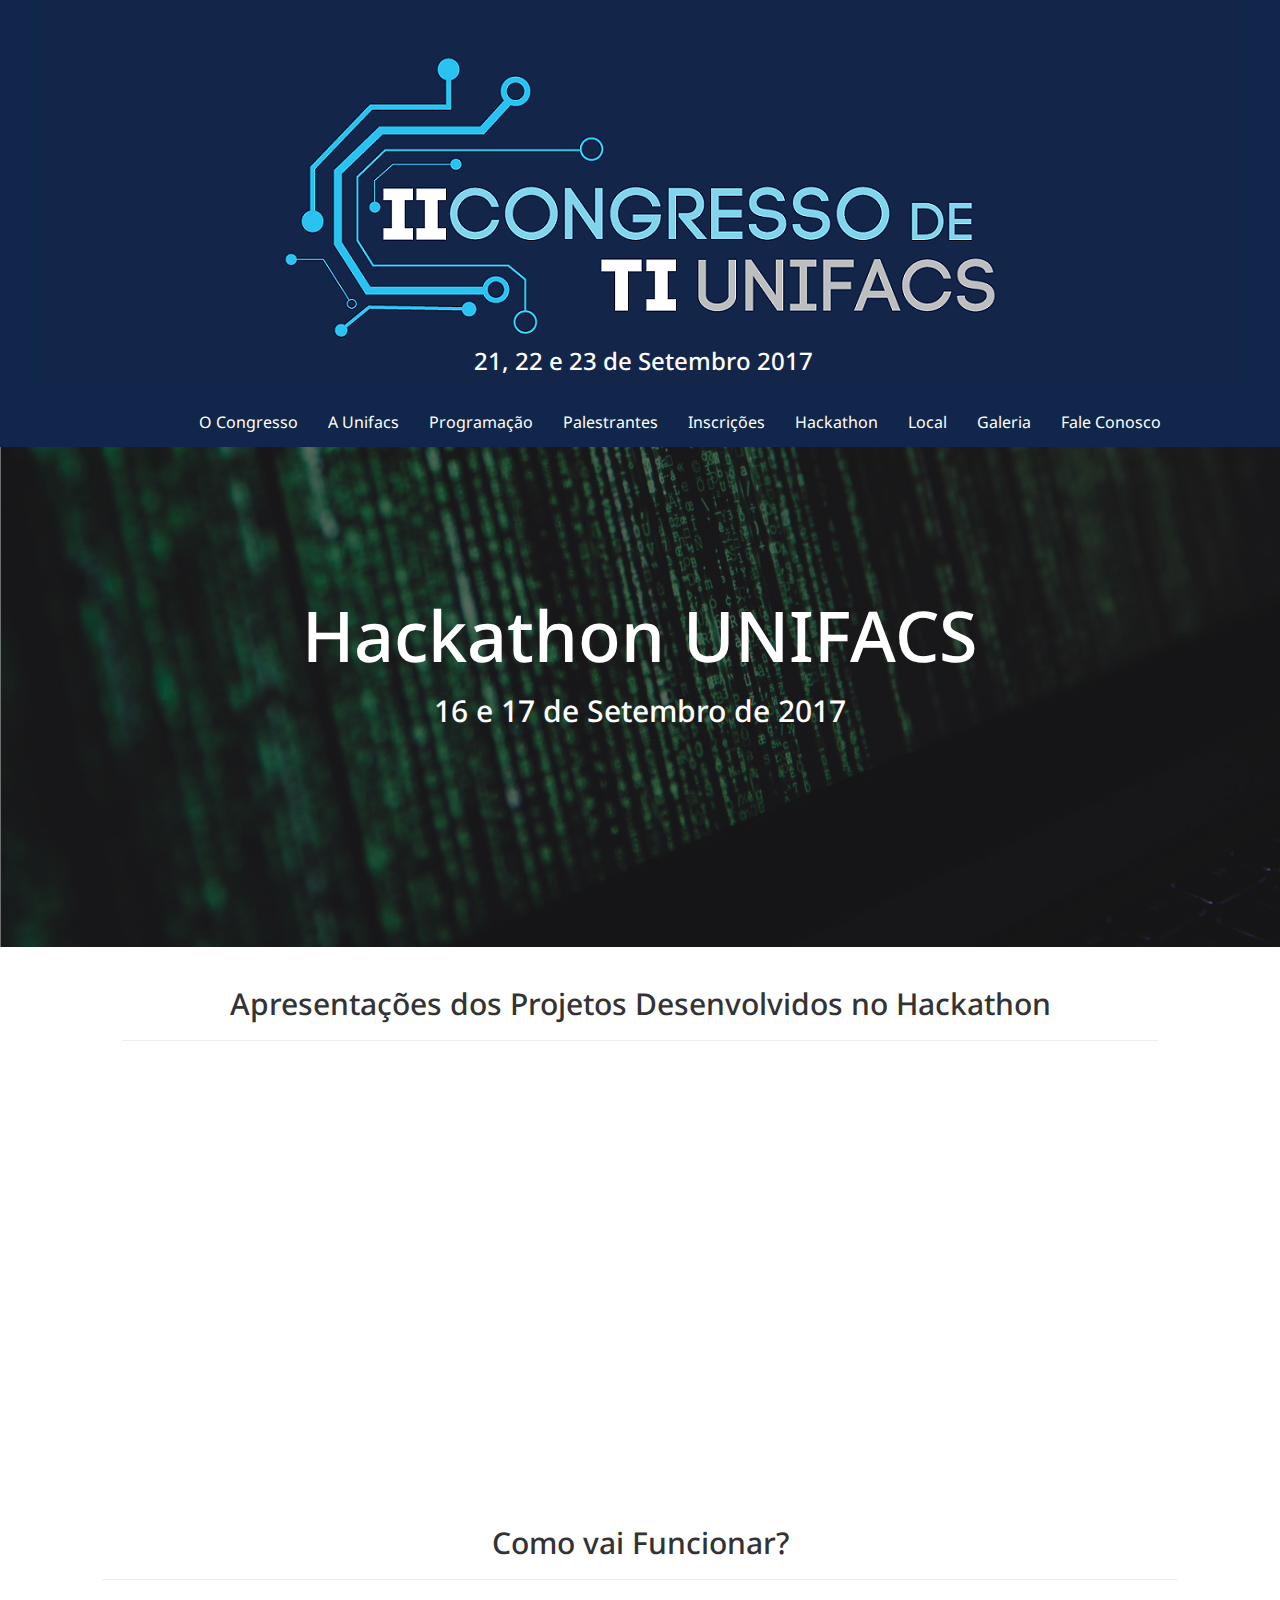
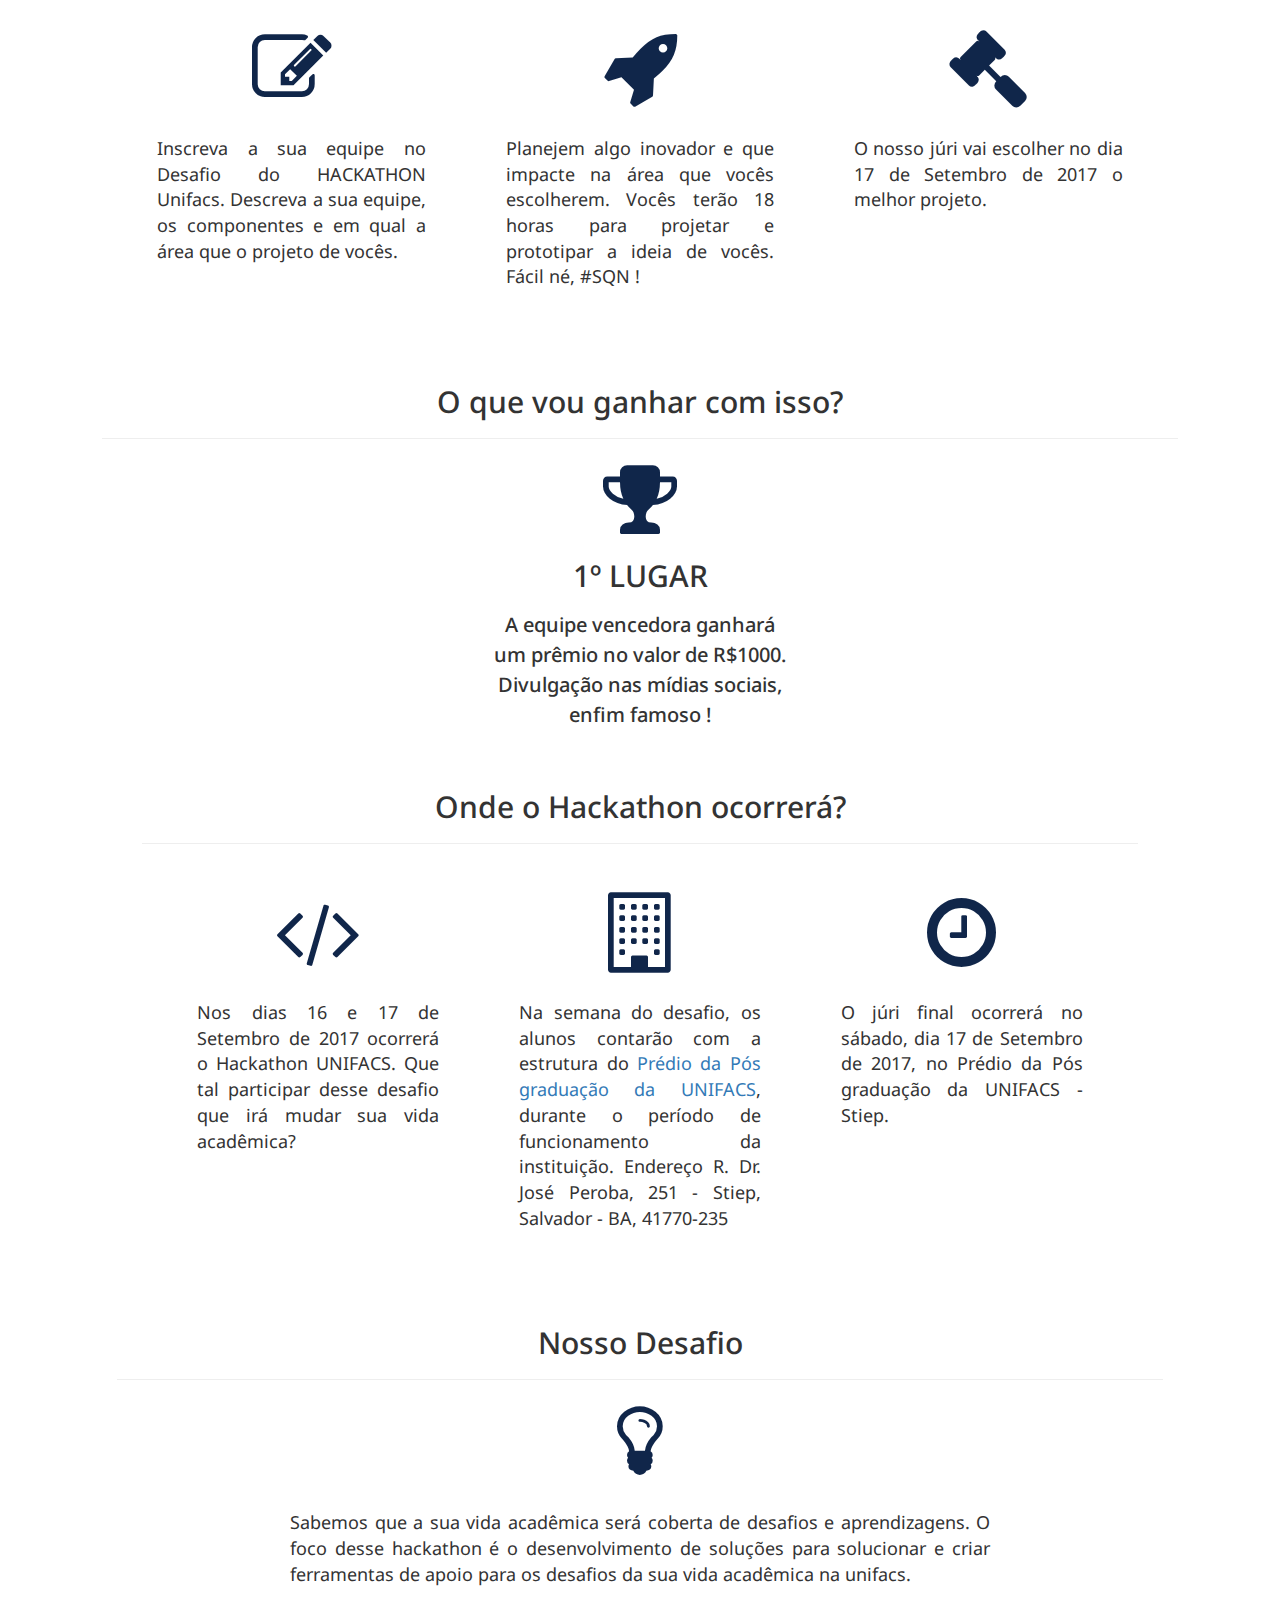
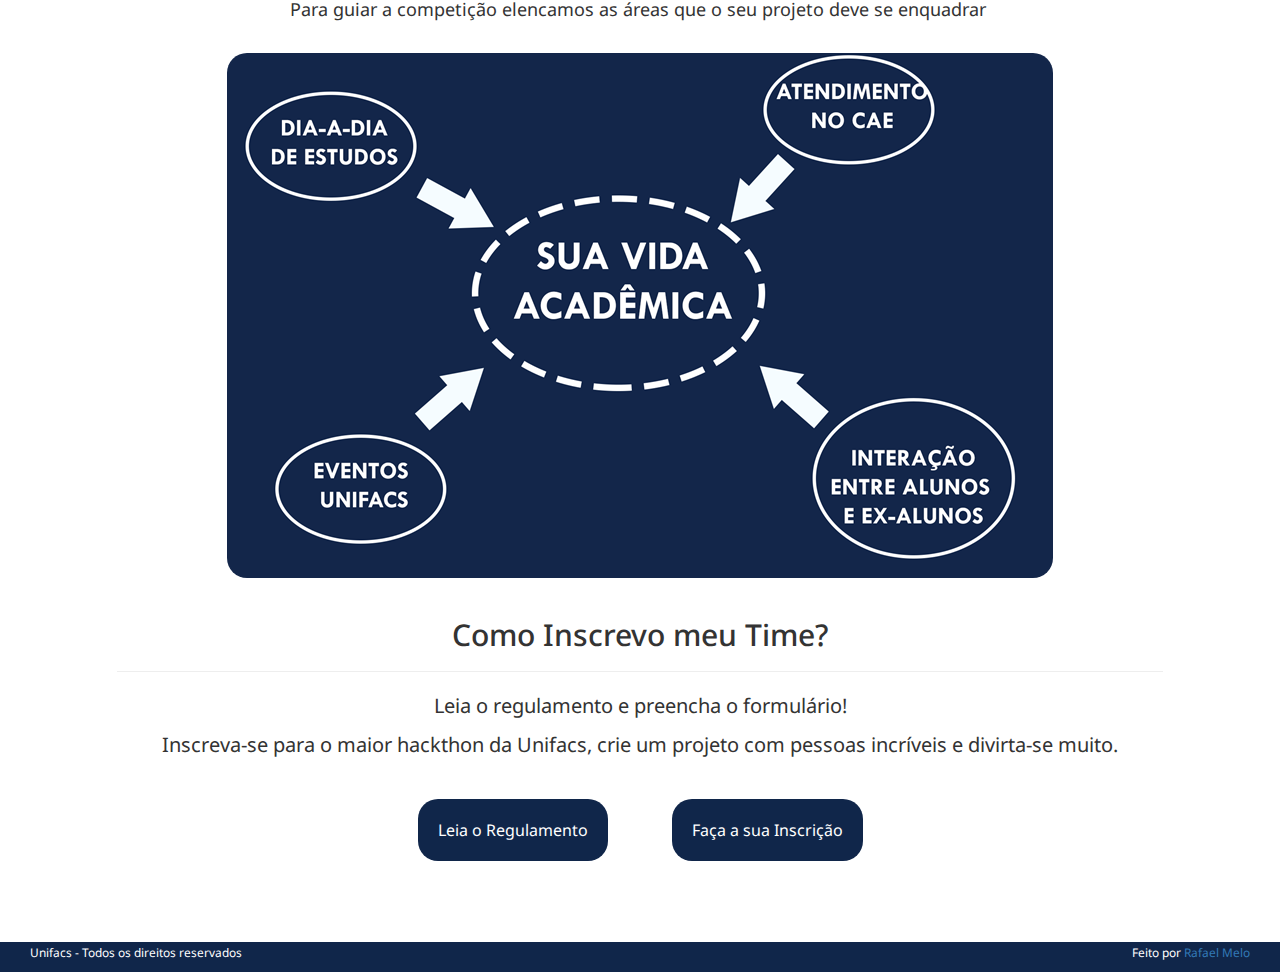
<file: hackathon.html>
<!DOCTYPE html>
<html lang="pt-br">
  <head>
    <meta charset="utf-8">
    <meta http-equiv="X-UA-Compatible" content="IE=edge">
    <meta name="viewport" content="width=device-width, initial-scale=1">

    <meta name="description" content="">
    <meta name="author" content="">

    <title>Congresso Unifacs</title>
    <link href="congresso/css/bootstrap.min.css" rel="stylesheet">
    <link href="congresso/css/font-awesome.min.css" rel="stylesheet">
    <link href="congresso/css/congresso.css" rel="stylesheet">
    <link href="https://fonts.googleapis.com/css?family=Open+Sans" rel="stylesheet">
    <link href="https://fonts.googleapis.com/css?family=Noto+Sans" rel="stylesheet">
  </head>

  <body>
<header></header>

<div id="wrapper container-fluid">  
   

    <section class="hackathon-section">
        <figure class="hero-hack">
            <h1>Hackathon UNIFACS</h1>
            <h2>16 e 17 de Setembro de 2017</h2>
            <!-- <div class="hero-hack-btns">
                <a href="http://www.fgtorres.com.br/REGULAMENTO.pdf" target="_blank">Leia o Regulamento</a>
                <a href="https://docs.google.com/forms/d/e/1FAIpQLSfFFh3x1Tw9ohHNN6dtMpojRaOyrIiw5bn0aMvj-QZr9DVdKw/viewform" target="_blank">Faça a sua Inscrição</a>
            </div> -->
        </figure>
        <div class="hack-body col-xs-12">

        	<div class="funcionamento" style="padding: 20px;">
        		<h2>Apresentações dos Projetos Desenvolvidos no Hackathon</h2>
        		<hr>
        		<iframe src="https://www.facebook.com/plugins/video.php?href=https%3A%2F%2Fwww.facebook.com%2Fcongressodetiunifacs%2Fvideos%2F128585607787757%2F&show_text=0&width=560" width="560" height="420" style="border:none;overflow:hidden" scrolling="no" frameborder="0" allowTransparency="true" allowFullScreen="true"></iframe>
        	</div>

            <div class="funcionamento clearfix">
                <h2>Como vai Funcionar?</h2>
                <hr>
                <div class="col-xs-12">
                    <div class="funciona-box clearfix col-sm-4 col-xs-12">
                        <i class="fa fa-pencil-square-o" aria-hidden="true"></i>
                        <p> Inscreva a sua equipe no Desafio do HACKATHON Unifacs. Descreva a sua equipe, os componentes e em qual a área que o projeto de vocês.</p>
                    </div>
                    <div class="funciona-box col-sm-4 col-xs-12">
                        <i class="fa fa-rocket" aria-hidden="true"></i>
                        <p>Planejem algo inovador e que impacte na área que vocês escolherem. Vocês terão 18 horas para projetar e prototipar a ideia de vocês. Fácil né, #SQN !</p>
                    </div>
                    <div class="funciona-box col-sm-4 col-xs-12">
                        <i class="fa fa-gavel" aria-hidden="true"></i>
                        <p>O nosso júri vai escolher no dia 17 de Setembro de 2017 o melhor projeto. </p>
                    </div>
                </div>
            </div>


            <div class="premios clearfix">
                <h2>O que vou ganhar com isso?</h2>
                <hr>
                <div class="premio-box col-xs-12">
                    <i class="fa fa-trophy" aria-hidden="true"></i>
                    <h2>1º LUGAR</h2>
                    <h4>A equipe vencedora ganhará um prêmio no valor de R$1000. Divulgação nas mídias sociais, enfim famoso !</h4>
                </div>
            </div>

            <div class="local-onde clearfix">
                <h2>Onde o Hackathon ocorrerá?</h2>
                <hr>
                <div class="col-xs-12">
                    <div class="funciona-box clearfix col-sm-4 col-xs-12">
                    <i class="fa fa-code" aria-hidden="true"></i>
                         <p>Nos dias 16 e 17 de Setembro de 2017 ocorrerá o Hackathon UNIFACS. Que tal participar desse desafio que irá mudar sua vida acadêmica?</p>
                    </div>
                    <div class="funciona-box clearfix col-sm-4 col-xs-12">
                    <i class="fa fa-building-o" aria-hidden="true"></i>
                         <p>Na semana do desafio, os alunos contarão com a estrutura do <a href="https://goo.gl/maps/VFvYB3W9m8q">Prédio da Pós graduação da UNIFACS</a>, durante o período de funcionamento da instituição. Endereço R. Dr. José Peroba, 251 - Stiep, Salvador - BA, 41770-235</p>
                    </div>
                    <div class="funciona-box col-sm-4 col-xs-12">
                        <i class="fa fa-clock-o" aria-hidden="true"></i>
                        <p>O júri final ocorrerá no sábado, dia 17 de Setembro de 2017, no Prédio da Pós graduação da UNIFACS - Stiep.</p>
                    </div>
                </div>
            </div>

            <div class="desafio clearfix">
                <div class="col-xs-12">
                    <h2>Nosso Desafio</h2>
                    <hr>
                    <div class="desafio-box col-xs-12">
                        <i class="fa fa-lightbulb-o" aria-hidden="true"></i>
                        <div class="desafio-text">
                            <p>
                                Sabemos que a sua vida acadêmica será coberta de desafios e aprendizagens. O foco desse hackathon é o desenvolvimento de soluções para solucionar e criar ferramentas de apoio para os desafios da sua vida acadêmica na unifacs. 
                            </p>
                            <p>Para guiar a competição elencamos as áreas que o seu projeto deve se enquadrar</p>
                        </div>
                        <div class="img-hack-holder col-xs-12">
                            <img class="img-responsive" src="congresso/img/temas.png">
                        </div>
                    </div>
                </div>
            </div>

            <div class="final-hack col-xs-12">
                <h2>Como Inscrevo meu Time?</h2>
                <hr>
                <p>Leia o regulamento e preencha o formulário!</p>
                <p>Inscreva-se para o maior hackthon da Unifacs, crie um projeto com pessoas incríveis e divirta-se muito.</p>
                <div class="hero-hack-btns" style="margin-top: 60px;">
                    <a href="http://www.fgtorres.com.br/REGULAMENTO.pdf" target="_blank">Leia o Regulamento</a>
                    <a href="https://docs.google.com/forms/d/e/1FAIpQLSfFFh3x1Tw9ohHNN6dtMpojRaOyrIiw5bn0aMvj-QZr9DVdKw/viewform" target="_blank">Faça a sua Inscrição</a>
                </div>
            </div>

        </div>
    </section>

    

    <footer id="footer" class="footer-congresso fixed-bottom col-xs-12">
        <div class="col-sm-6">
            <p><small>Unifacs - Todos os direitos reservados</small></p>
        </div>
        <div class="col-sm-6">
            <p class="pull-right"><small>Feito por <a href="https://www.linkedin.com/in/rafael-melo-info">Rafael Melo</a></small></p>
        </div>
    </footer>
</div>

    <script src="https://ajax.googleapis.com/ajax/libs/jquery/1.12.4/jquery.min.js"></script>
    <script>window.jQuery || document.write('<script src="../../assets/js/vendor/jquery.min.js"><\/script>')</script>
    <script src="congresso/js/bootstrap.min.js"></script>
    <script src="congresso/js/script.js"></script>
  </body>
</html>
</file>
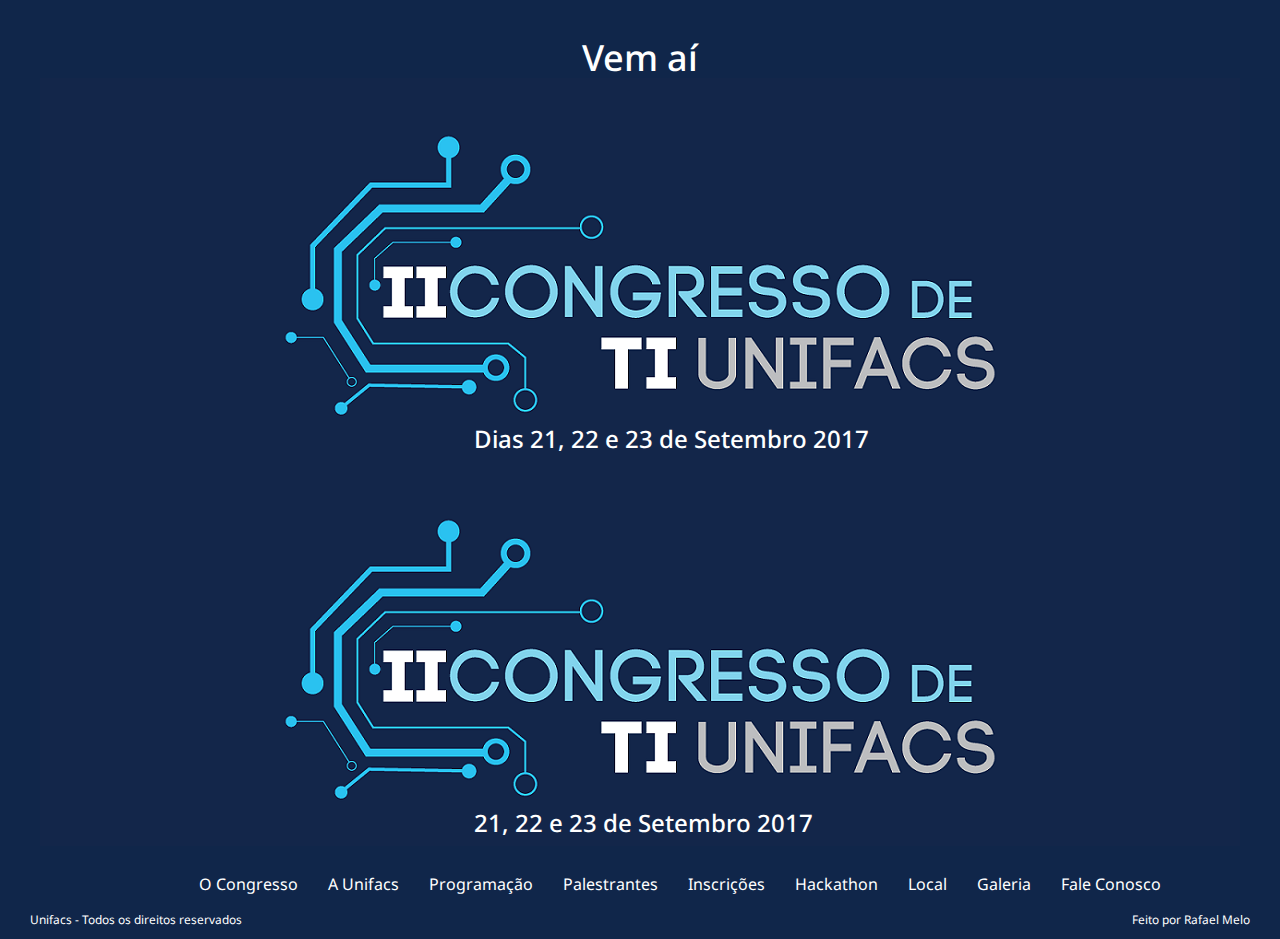
<file: index2.html>
<!DOCTYPE html>
<html lang="en">
  <head>
    <meta charset="utf-8">
    <meta http-equiv="X-UA-Compatible" content="IE=edge">
    <meta content="index, follow" name="robots" />
    <meta content="I Congresso de TI da Unifacs" name="description" />
    <meta content="I Congresso de TI Unifacs, Congresso, Unifacs, Congresso de TI Unifacs, Palestras unifacs, congresso unifacs" name="keywords" />
    <meta name="viewport" content="width=device-width, initial-scale=1">

    <meta name="description" content="">
    <meta name="author" content="">

    <title>Congresso Unifacs</title>
    <link href="congresso/css/bootstrap.min.css" rel="stylesheet">
    <link href="congresso/css/font-awesome.min.css" rel="stylesheet">
    <link href="congresso/css/congresso.css" rel="stylesheet">
    <link href="https://fonts.googleapis.com/css?family=Open+Sans" rel="stylesheet">
    <link href="https://fonts.googleapis.com/css?family=Noto+Sans" rel="stylesheet">
  </head>

  <body>
<header style="background: #10264A;height: 100vh;">
    <h1 style="color: #fff;margin: 0;text-align: center;padding-top: 3%;">Vem aí</h1>
    <div class="wrapper hidden-xs">
            <h3 class="dias-banner">Dias 21, 22 e 23 de Setembro 2017</h3>
        
    </div>
    <div class="wrapper-mob visible-xs">
            <img class="img-responsive" src="congresso/img/logo-main - mobi.png">
            <h4 class="dias-banner-mob">21, 22 e 23 de Setembro 2017</h4>
        
    </div>

    </header>

    <footer id="footer" class="footer-congresso fixed-bottom col-xs-12">
    	<div class="col-sm-6">
            <p><small>Unifacs - Todos os direitos reservados</small></p>
    	</div>
        <div class="col-sm-6">
            <p class="pull-right"><small>Feito por Rafael Melo</small></p>
        </div>
    </footer>
</div>

    <script src="https://ajax.googleapis.com/ajax/libs/jquery/1.12.4/jquery.min.js"></script>
    <script>window.jQuery || document.write('<script src="../../assets/js/vendor/jquery.min.js"><\/script>')</script>
    <script src="congresso/js/bootstrap.min.js"></script>
    <script src="congresso/js/script.js"></script>
  </body>
</html>
</file>
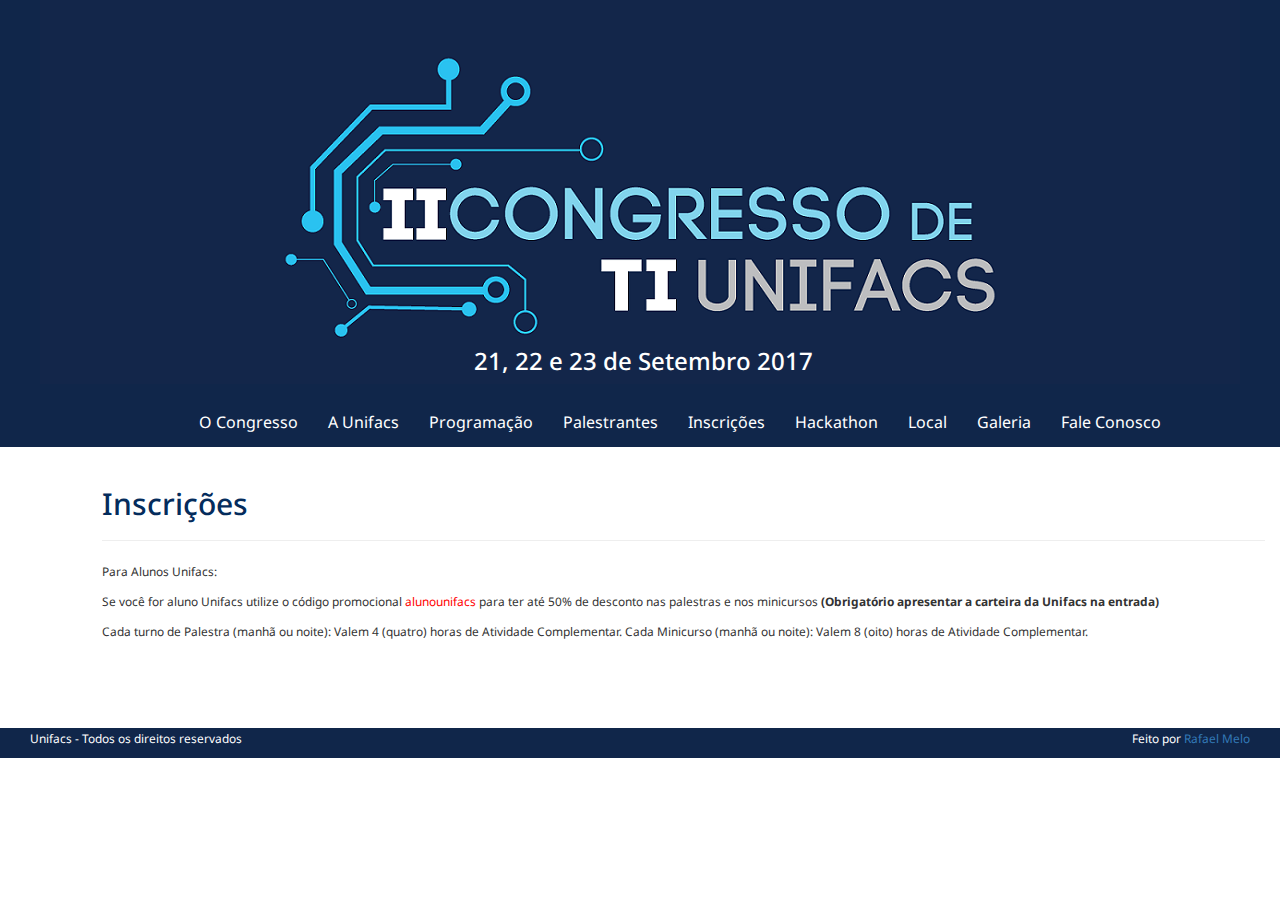
<file: inscricoes.html>
<!DOCTYPE html>
<html lang="pt-br">
  <head>
    <!-- Global site tag (gtag.js) - Google Analytics -->
    <script async src="https://www.googletagmanager.com/gtag/js?id=UA-108556854-1"></script>
    <script>
      window.dataLayer = window.dataLayer || [];
      function gtag(){dataLayer.push(arguments);}
      gtag('js', new Date());

      gtag('config', 'UA-108556854-1');
    </script>

    <meta charset="utf-8">
    <meta http-equiv="X-UA-Compatible" content="IE=edge">
    <meta name="viewport" content="width=device-width, initial-scale=1">

    <meta name="description" content="">
    <meta name="author" content="">

    <title>Congresso Unifacs</title>
    <link href="congresso/css/bootstrap.min.css" rel="stylesheet">
    <link href="congresso/css/font-awesome.min.css" rel="stylesheet">
    <link href="congresso/css/congresso.css" rel="stylesheet">
    <link href="https://fonts.googleapis.com/css?family=Open+Sans" rel="stylesheet">
    <link href="https://fonts.googleapis.com/css?family=Noto+Sans" rel="stylesheet">
  </head>

  <body>
<header></header>

<div id="wrapper container-fluid">  
    <section class="page-content col-xs-12">
        <h2 class="text-h">Inscrições</h2>
        <hr>
          

<p><small>Para Alunos Unifacs:</small></p>
<p><small>Se você for aluno Unifacs utilize o código promocional <span style="color:red;">alunounifacs</span> para ter até 50% de desconto nas palestras e nos minicursos <strong>(Obrigatório apresentar a carteira da Unifacs na entrada)</strong></small></p>
<p><small>Cada turno de Palestra (manhã ou noite): Valem 4 (quatro) horas de Atividade Complementar.
Cada Minicurso (manhã ou noite): Valem 8 (oito) horas de Atividade Complementar.</small></p>

            <div id="sympla-widget-136482" height="auto"></div>
            <script src="http://www.sympla.com.br/js/sympla.widget-pt.js/136482"></script>

    </section>

    

    <footer id="footer" class="footer-congresso fixed-bottom col-xs-12">
        <div class="col-sm-6">
            <p><small>Unifacs - Todos os direitos reservados</small></p>
        </div>
        <div class="col-sm-6">
            <p class="pull-right"><small>Feito por <a href="https://www.linkedin.com/in/rafael-melo-info">Rafael Melo</a></small></p>
        </div>
    </footer>
</div>

    <script src="https://ajax.googleapis.com/ajax/libs/jquery/1.12.4/jquery.min.js"></script>
    <script>window.jQuery || document.write('<script src="../../assets/js/vendor/jquery.min.js"><\/script>')</script>
    <script src="congresso/js/bootstrap.min.js"></script>
    <script src="congresso/js/script.js"></script>
  </body>
</html>
</file>
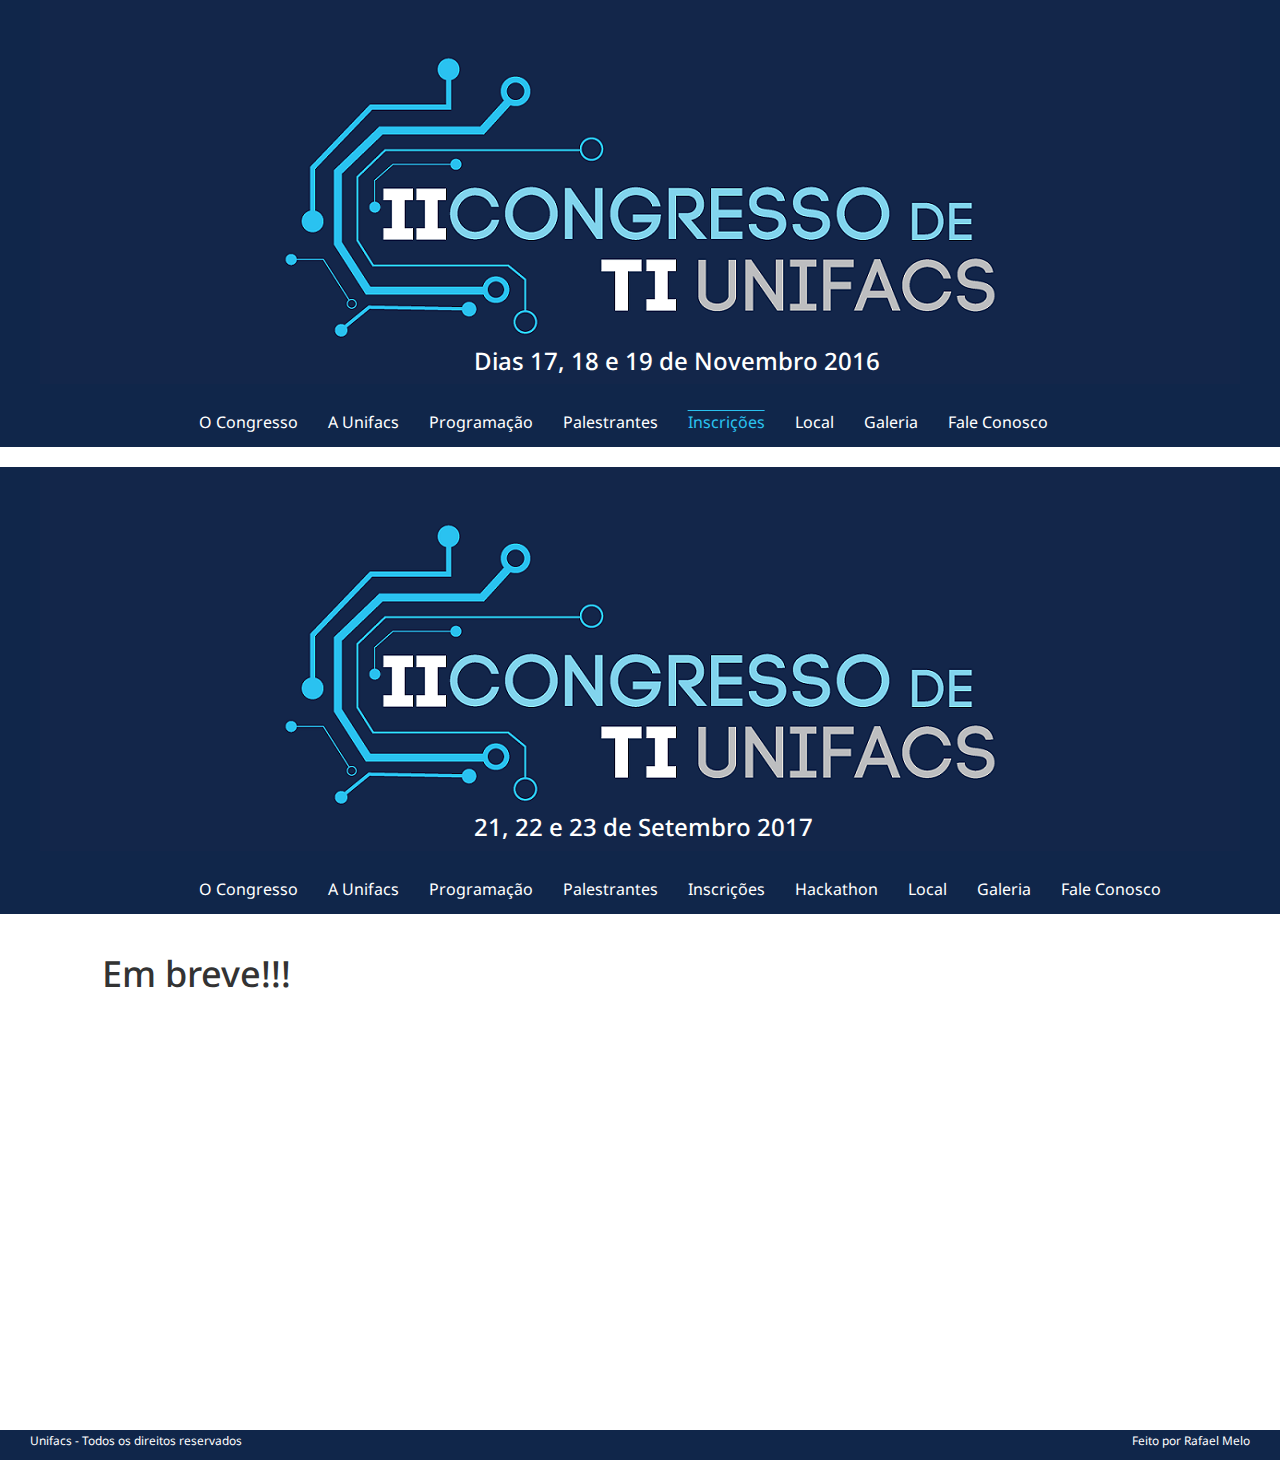
<file: inscricoesxx.html>
<!DOCTYPE html>
<html lang="en">
  <head>
    <meta charset="utf-8">
    <meta http-equiv="X-UA-Compatible" content="IE=edge">
    <meta name="viewport" content="width=device-width, initial-scale=1">

    <meta name="description" content="">
    <meta name="author" content="">

    <title>Congresso Unifacs</title>
    <link href="congresso/css/bootstrap.min.css" rel="stylesheet">
    <link href="congresso/css/font-awesome.min.css" rel="stylesheet">
    <link href="congresso/css/congresso.css" rel="stylesheet">
    <link href="https://fonts.googleapis.com/css?family=Open+Sans" rel="stylesheet">
    <link href="https://fonts.googleapis.com/css?family=Noto+Sans" rel="stylesheet">
  </head>

  <body>
<header>

    <div class="wrapper hidden-xs">
            <h3 class="dias-banner">Dias 17, 18 e 19 de Novembro 2016</h3>
        
    </div>
    <div class="wrapper-mob visible-xs">
            <img class="img-responsive" src="congresso/img/logo-main - mobi.png">
            <h4 class="dias-banner-mob">Dias 17, 18 e 19 de Novembro 2016</h4>
        
    </div>

  <!-- START Navbar -->
<nav class="navbar navbar-default navbar-congresso">
  <div class="container-fluid">
    <!-- Brand and toggle get grouped for better mobile display -->
    <div class="navbar-header">
      <button type="button" class="navbar-toggle collapsed" data-toggle="collapse" data-target="#bs-example-navbar-collapse-1" aria-expanded="false">
        <span class="sr-only">Toggle navigation</span>
        <span class="icon-bar"></span>
        <span class="icon-bar"></span>
        <span class="icon-bar"></span>
      </button>
    </div>

        <div id="bs-example-navbar-collapse-1" class="navbar-cong collapse navbar-collapse">
          <ul class="navbar-list nav navbar-nav">
            <li class="navbar-item "><a class="nav-link" href="index.html">O Congresso</a></li>
            <li class="navbar-item"><a class="nav-link" href="a-unifacs.html">A Unifacs </a></li>
            <li class="navbar-item"><a class="nav-link" href="programacao.html">Programação</a></li>
            <li class="navbar-item"><a class="nav-link" href="palestrantes.html">Palestrantes</a></li>
            <li class="navbar-item active"><a class="nav-link" href="inscricoes.html">Inscrições</a></li>
            <li class="navbar-item"><a class="nav-link" href="local.html">Local</a></li>
            <li class="navbar-item"><a class="nav-link" href="galeria.html">Galeria</a></li>
            <li class="navbar-item"><a class="nav-link" href="contato.php">Fale Conosco</a></li>
          </ul>
        </div>
      </div>
    </nav>
    <!-- END Navbar -->
    </header>


    <section class="page-content col-sm-8 col-xs-12">
    	<article class="main-text" style="height: 400px">
        <h1>Em breve!!!</h1>
    	</article>
    </section>

    

    <footer id="footer" class="footer-congresso fixed-bottom col-xs-12">
    	<div class="col-sm-6">
            <p><small>Unifacs - Todos os direitos reservados</small></p>
    	</div>
        <div class="col-sm-6">
            <p class="pull-right"><small>Feito por Rafael Melo</small></p>
        </div>
    </footer>
</div>

    <script src="https://ajax.googleapis.com/ajax/libs/jquery/1.12.4/jquery.min.js"></script>
    <script>window.jQuery || document.write('<script src="../../assets/js/vendor/jquery.min.js"><\/script>')</script>
    <script src="congresso/js/bootstrap.min.js"></script>
    <script src="congresso/js/script.js"></script>
  </body>
</html>
</file>
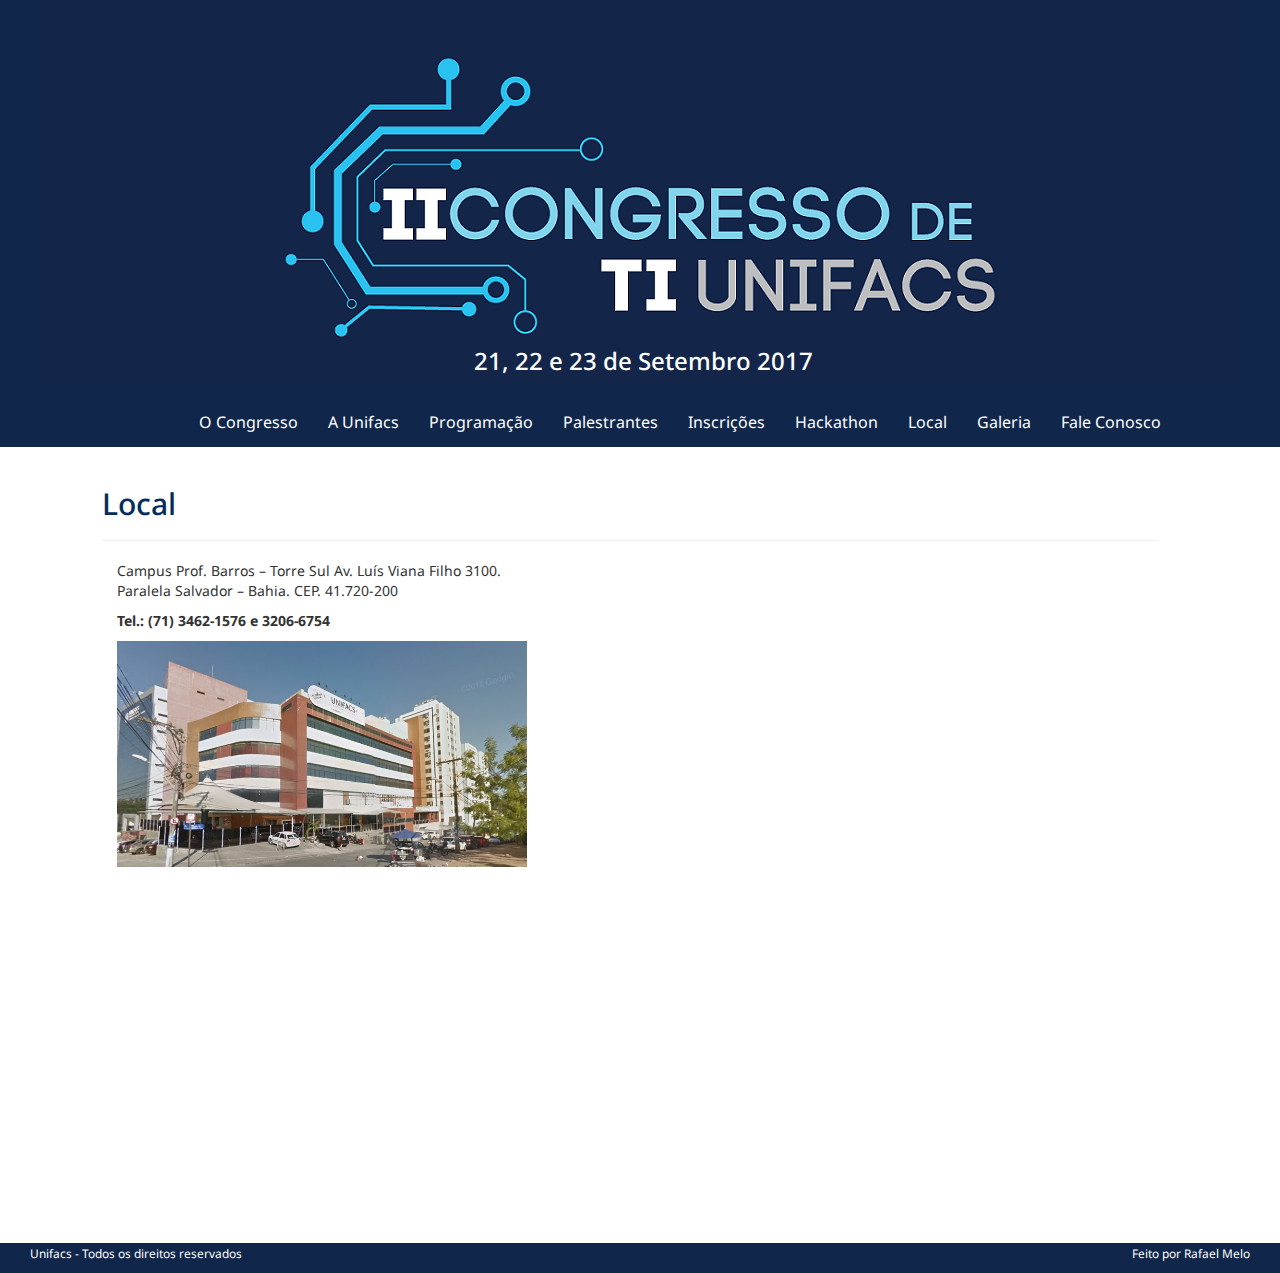
<file: local.html>
<!DOCTYPE html>
<html lang="en">
  <head>
    <meta charset="utf-8">
    <meta http-equiv="X-UA-Compatible" content="IE=edge">
    <meta name="viewport" content="width=device-width, initial-scale=1">

    <meta name="description" content="">
    <meta name="author" content="">

    <title>Congresso Unifacs</title>
    <link href="congresso/css/bootstrap.min.css" rel="stylesheet">
    <link href="congresso/css/font-awesome.min.css" rel="stylesheet">
    <link href="congresso/css/congresso.css" rel="stylesheet">
    <link href="https://fonts.googleapis.com/css?family=Open+Sans" rel="stylesheet">
    <link href="https://fonts.googleapis.com/css?family=Noto+Sans" rel="stylesheet">
  </head>

  <body>
<header>
</header>

<div id="wrapper container-fluid">  
    <section class="page-content col-xs-11">
    	<h2 class="text-h">Local</h2>
        <hr>
        <div class="col-sm-5">
            <p>Campus Prof. Barros – Torre Sul
            Av. Luís Viana Filho 3100. Paralela
            Salvador – Bahia. CEP. 41.720-200</p>
            <p><strong>Tel.: (71) 3462-1576 e 3206-6754</strong></p>
            <div><img style="width:100%" src="congresso/img/unifacs-campus.jpg"></div>
        </div>
        <div class="col-sm-7">
            <iframe width="100%" height="600" frameborder="0" style="border:0" src="https://www.google.com/maps/embed/v1/place?q=place_id:ChIJB1g21kIaFgcRqnbgv27kS74&key=AIzaSyC0mar6bsSi-mFJmyDq_vAKhrPloSTEDqE&zoom=17" allowfullscreen></iframe>
        </div>
    </section>

    

    <footer id="footer" class="footer-congresso fixed-bottom col-xs-12">
    	<div class="col-sm-6">
            <p><small>Unifacs - Todos os direitos reservados</small></p>
    	</div>
        <div class="col-sm-6">
            <p class="pull-right"><small>Feito por Rafael Melo</small></p>
        </div>
    </footer>
</div>

    <script src="https://ajax.googleapis.com/ajax/libs/jquery/1.12.4/jquery.min.js"></script>
    <script>window.jQuery || document.write('<script src="../../assets/js/vendor/jquery.min.js"><\/script>')</script>
    <script src="congresso/js/bootstrap.min.js"></script>
    <script src="congresso/js/script.js"></script>
  </body>
</html>
</file>
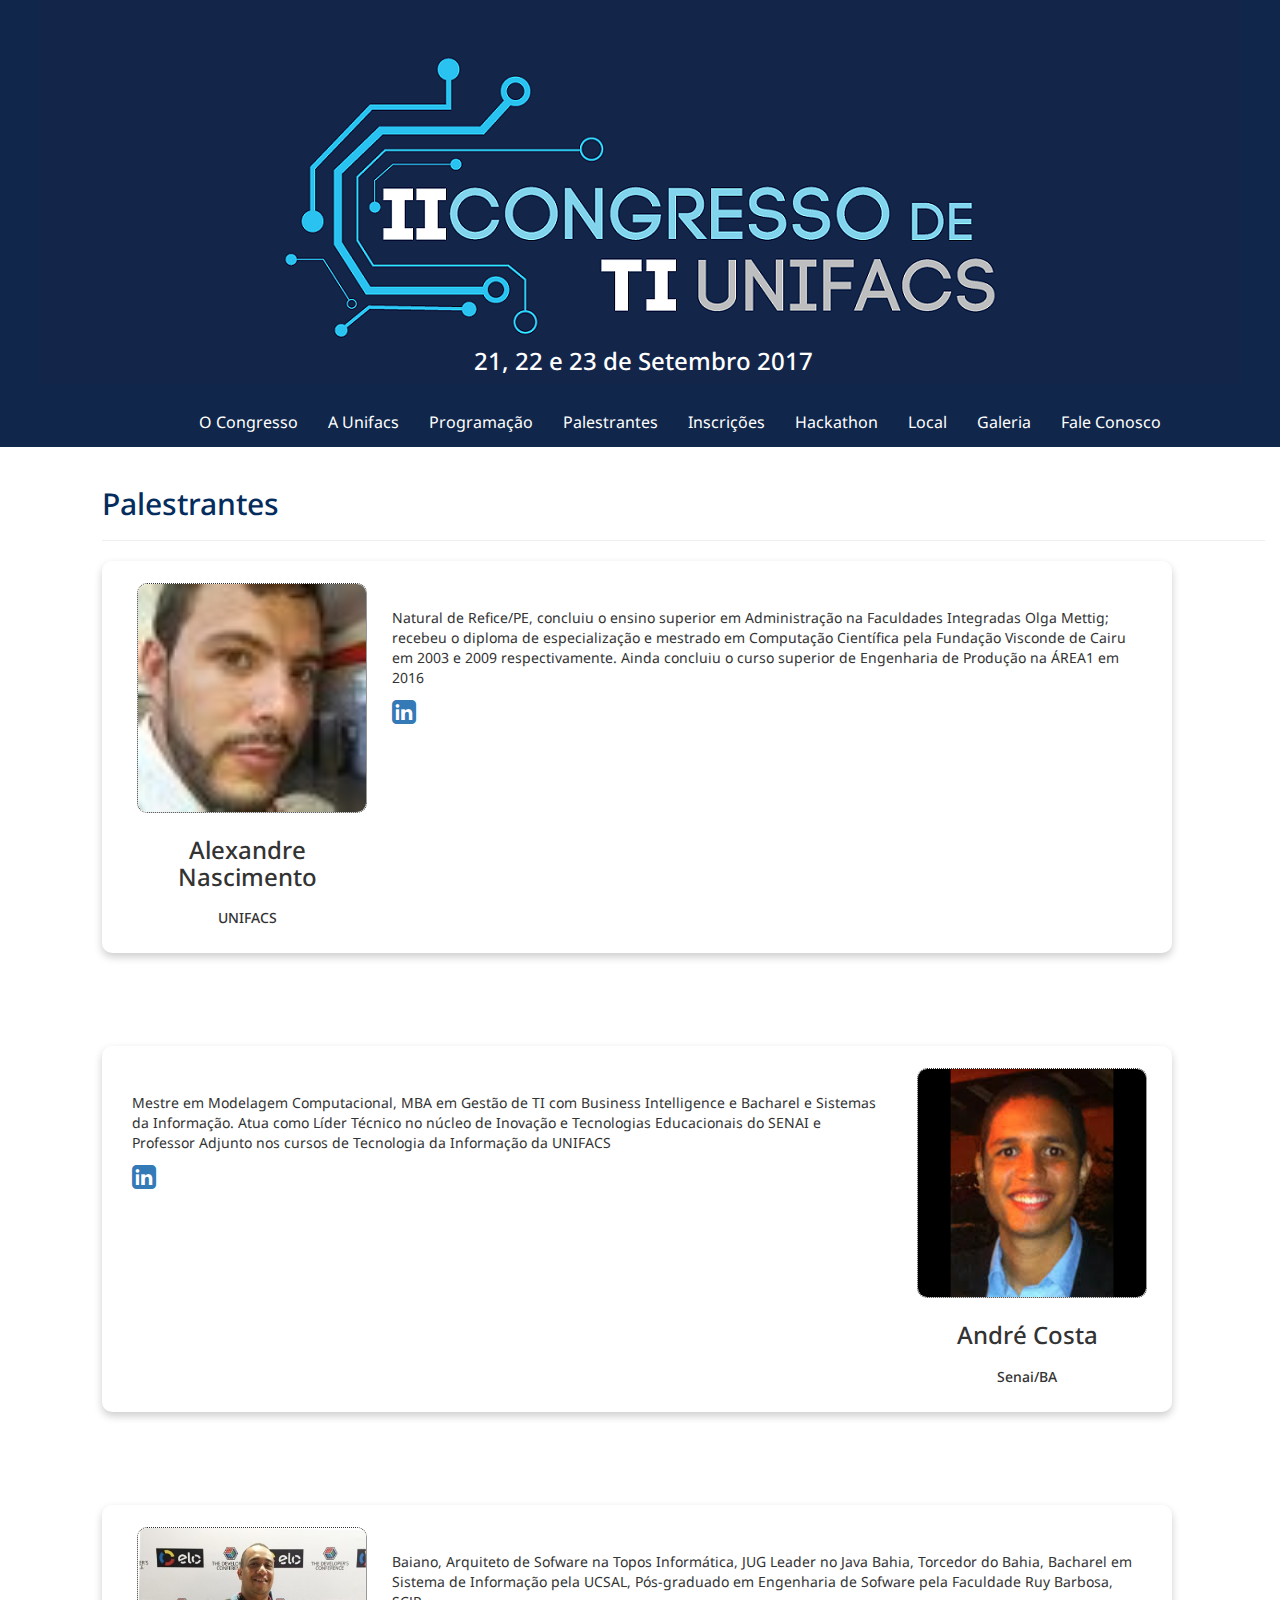
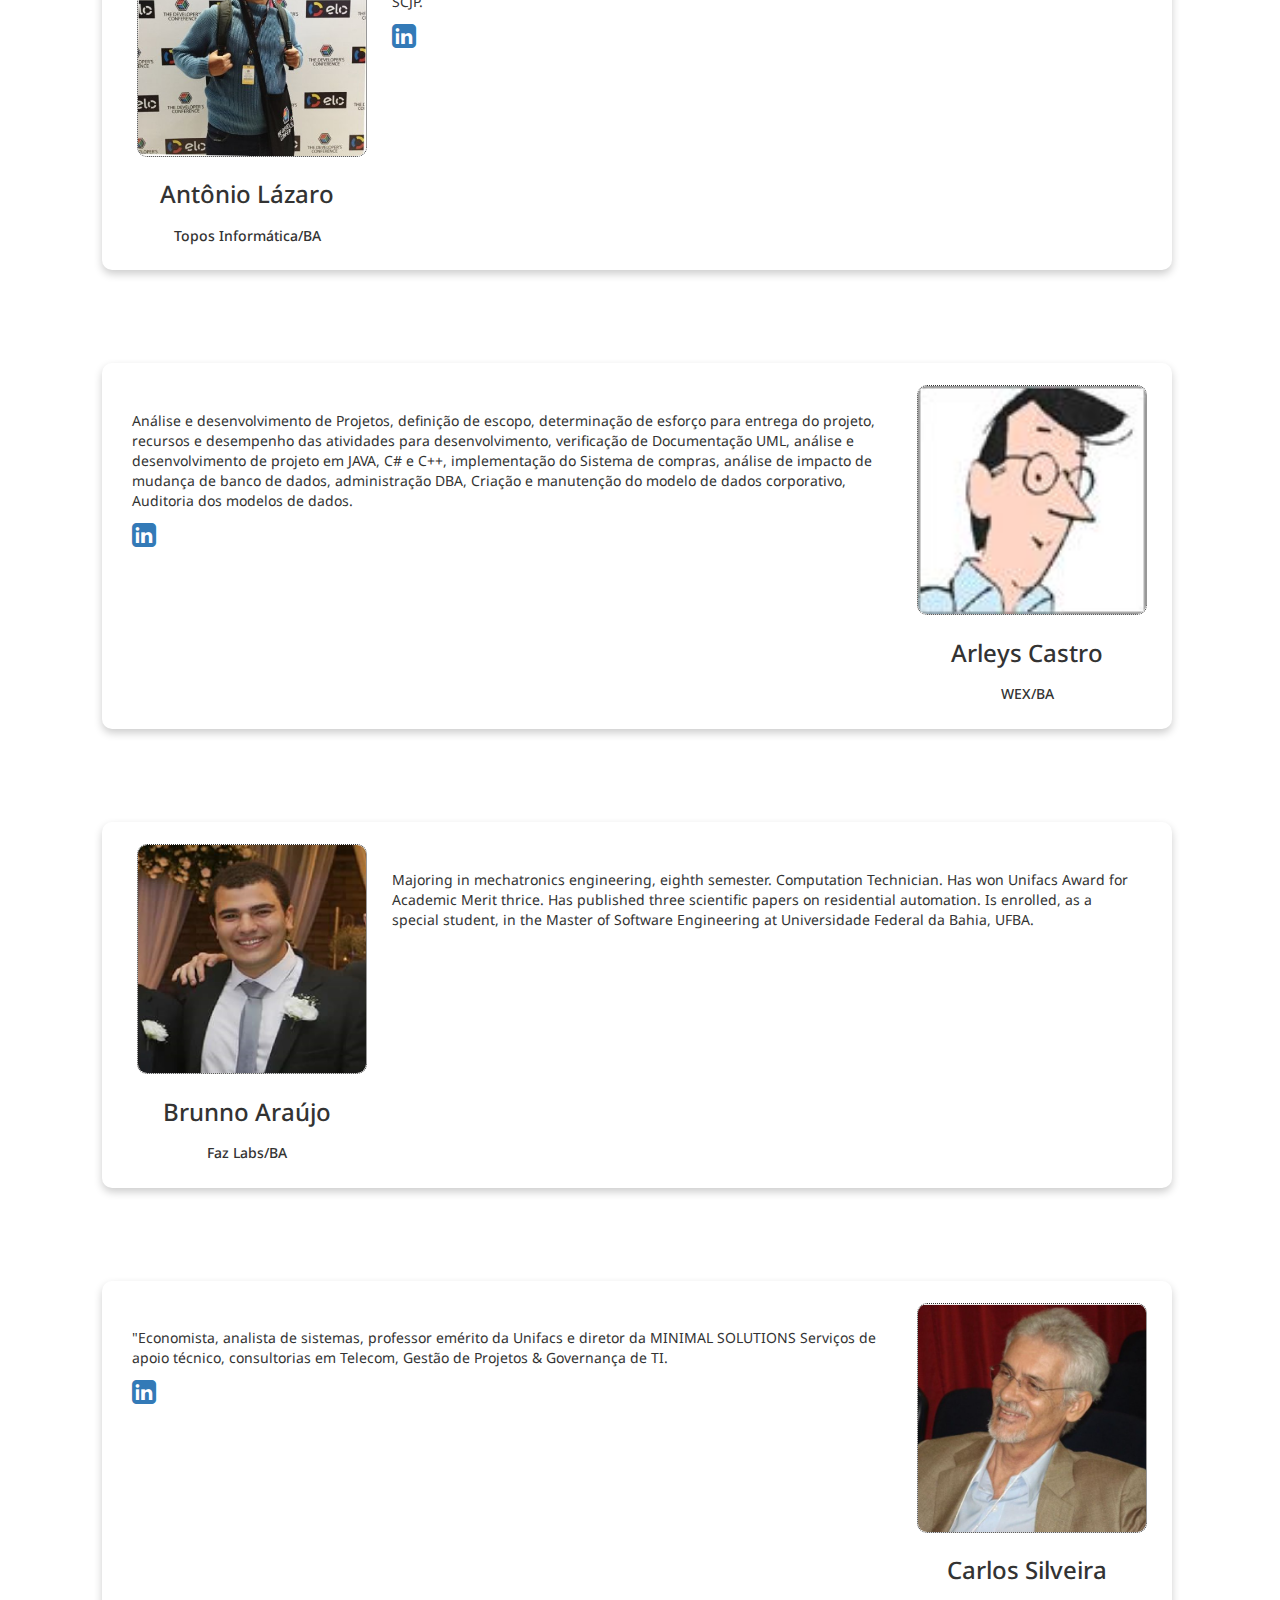
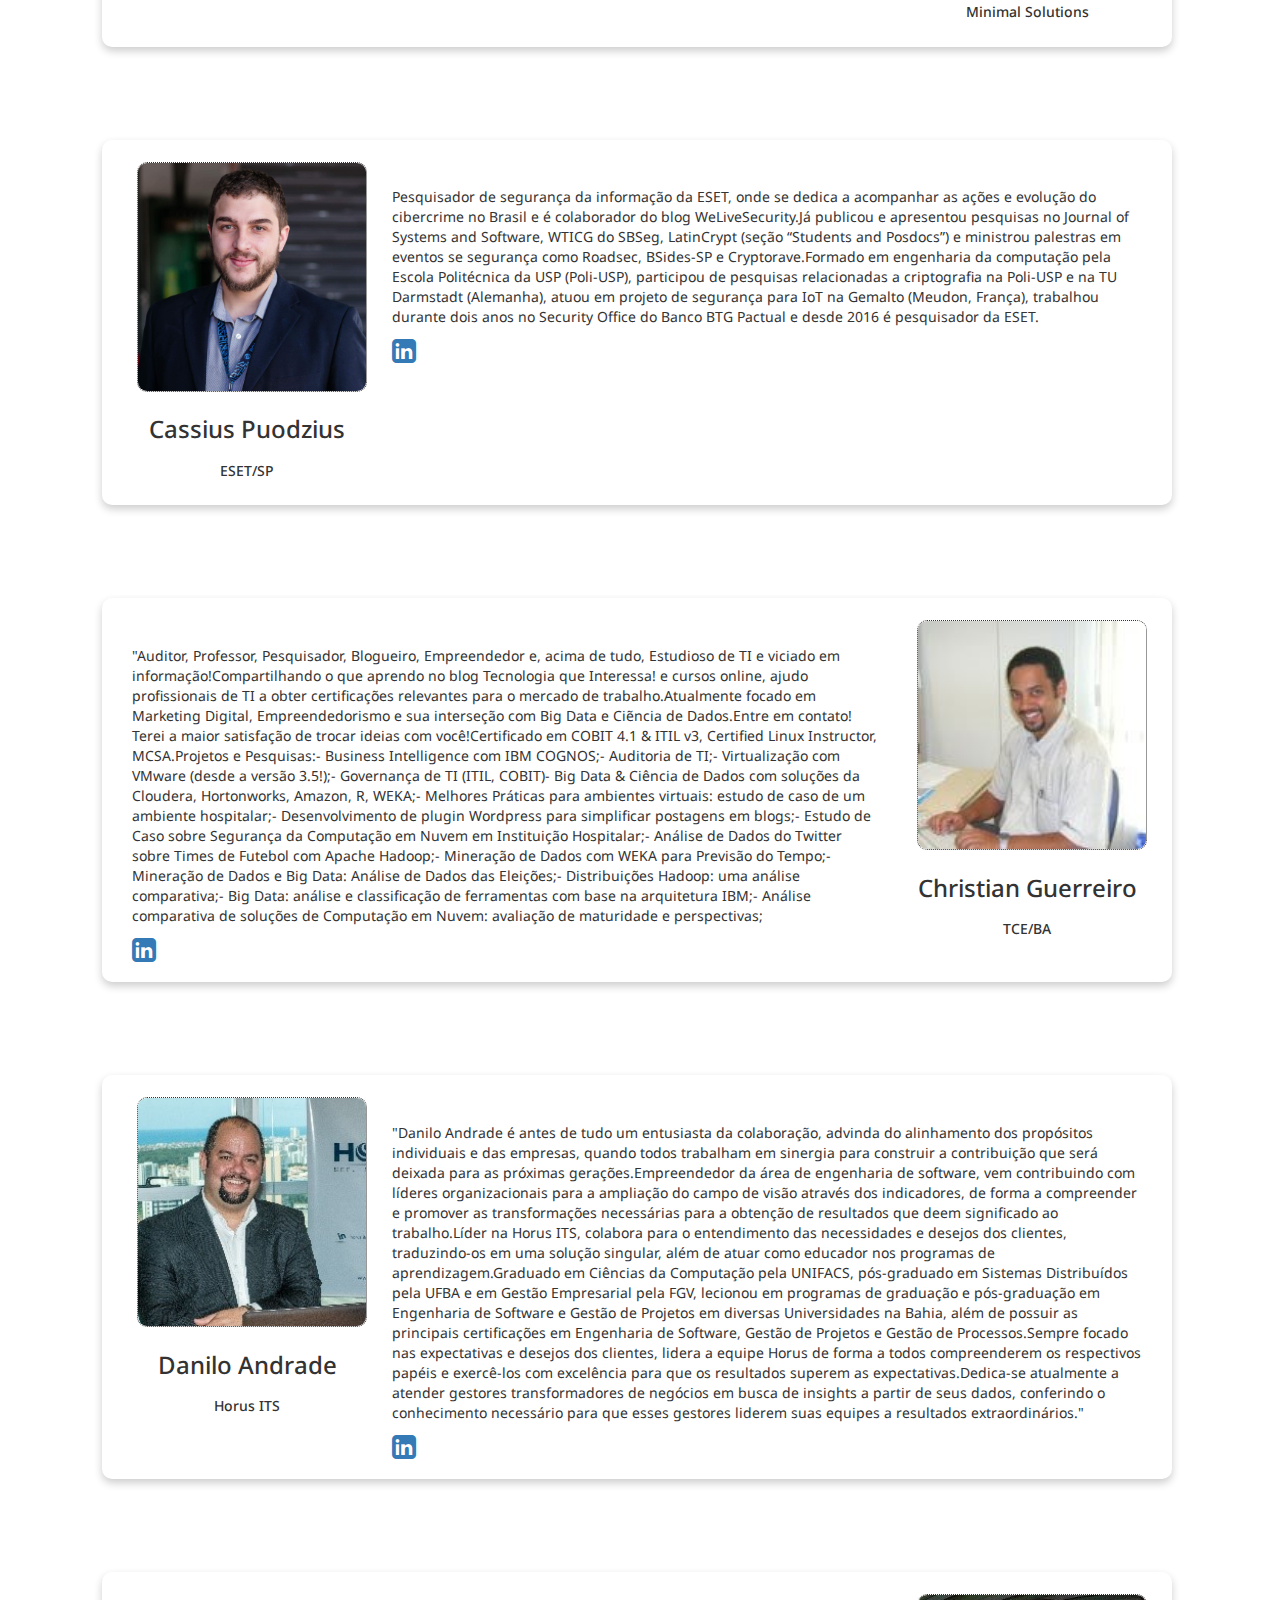
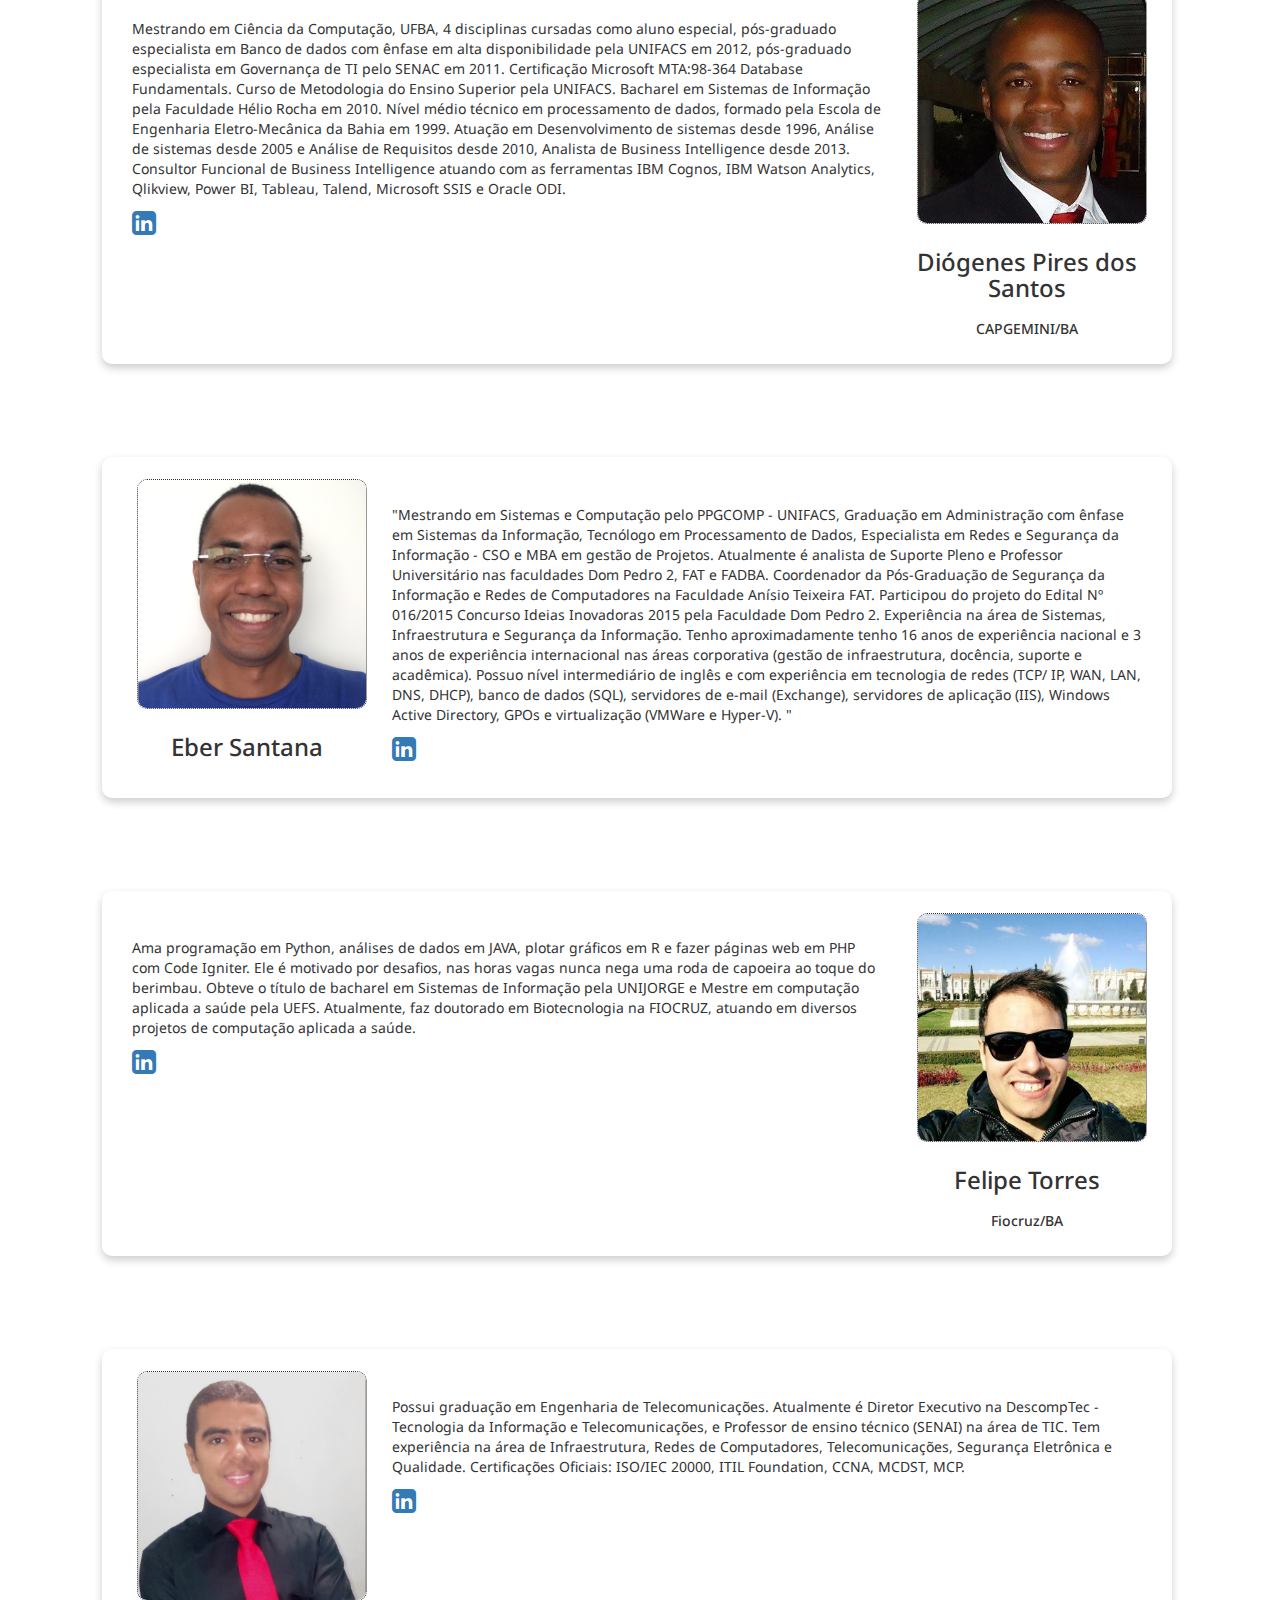
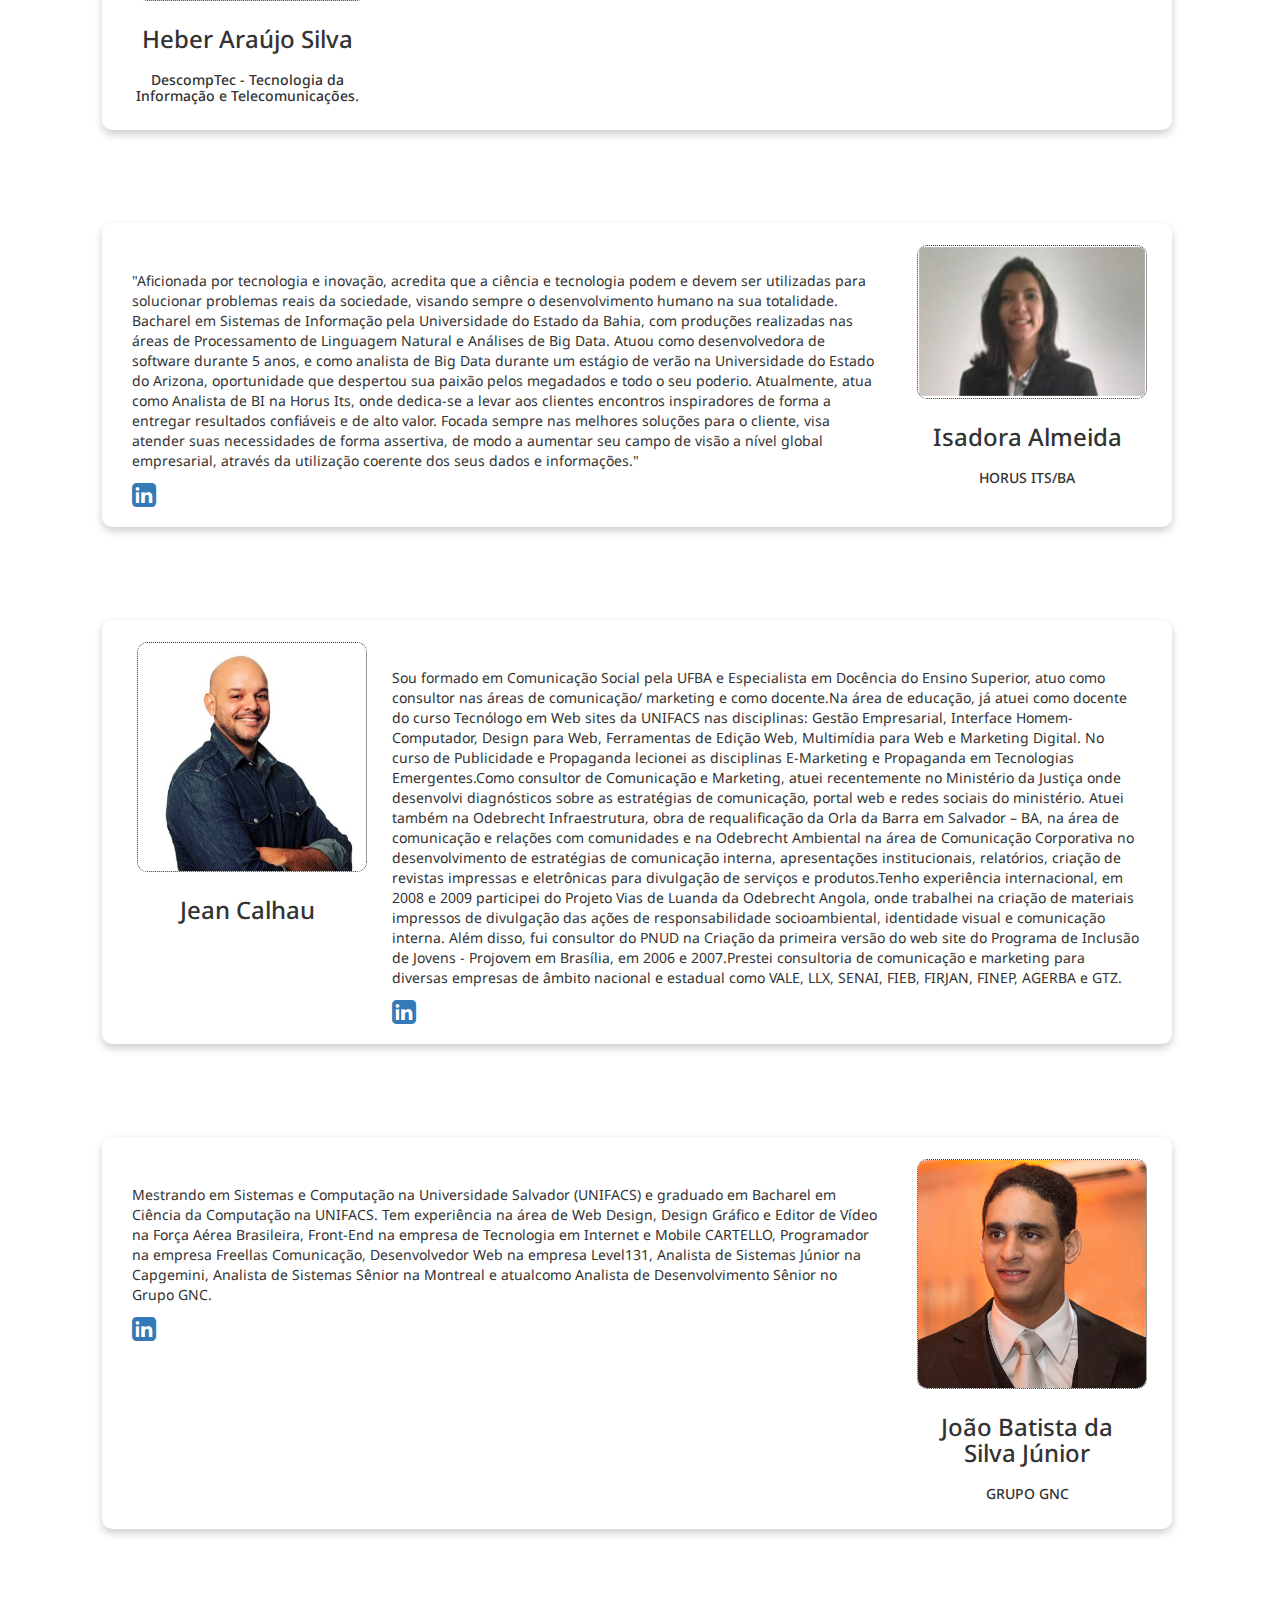
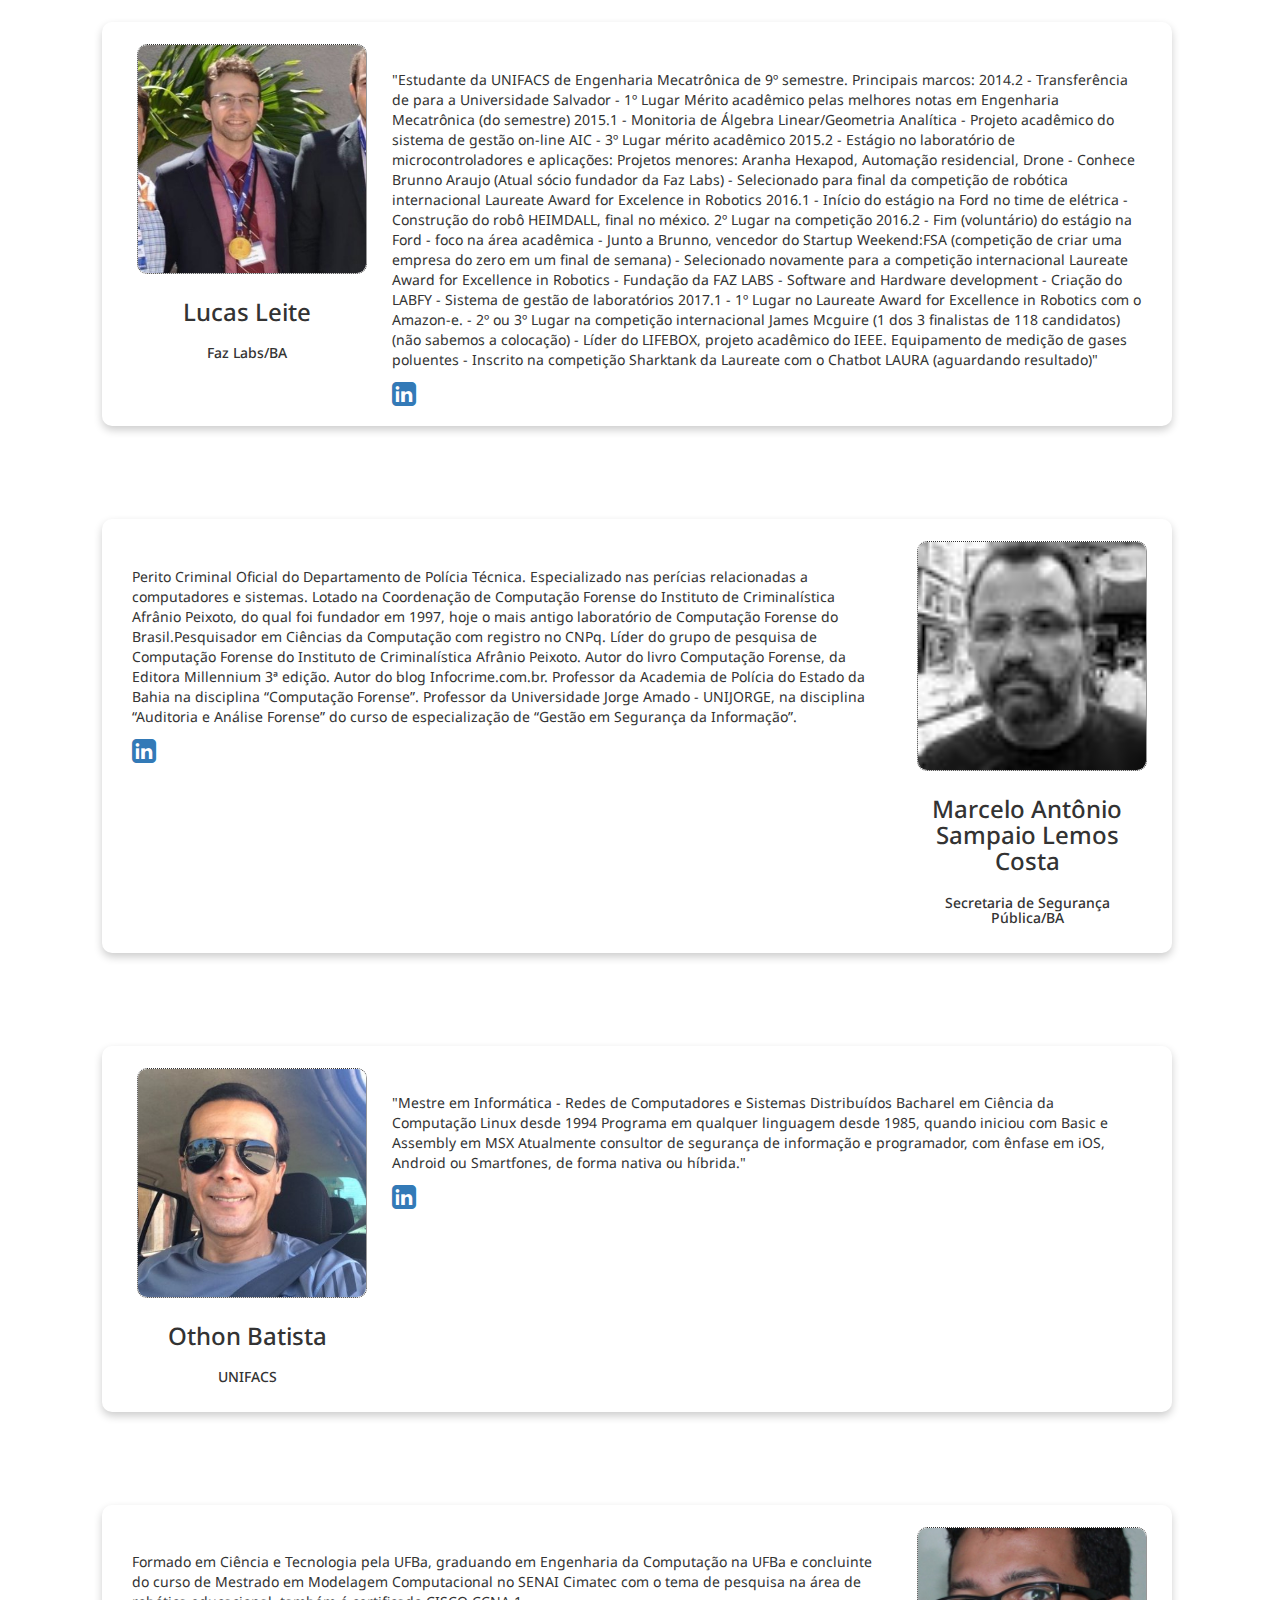
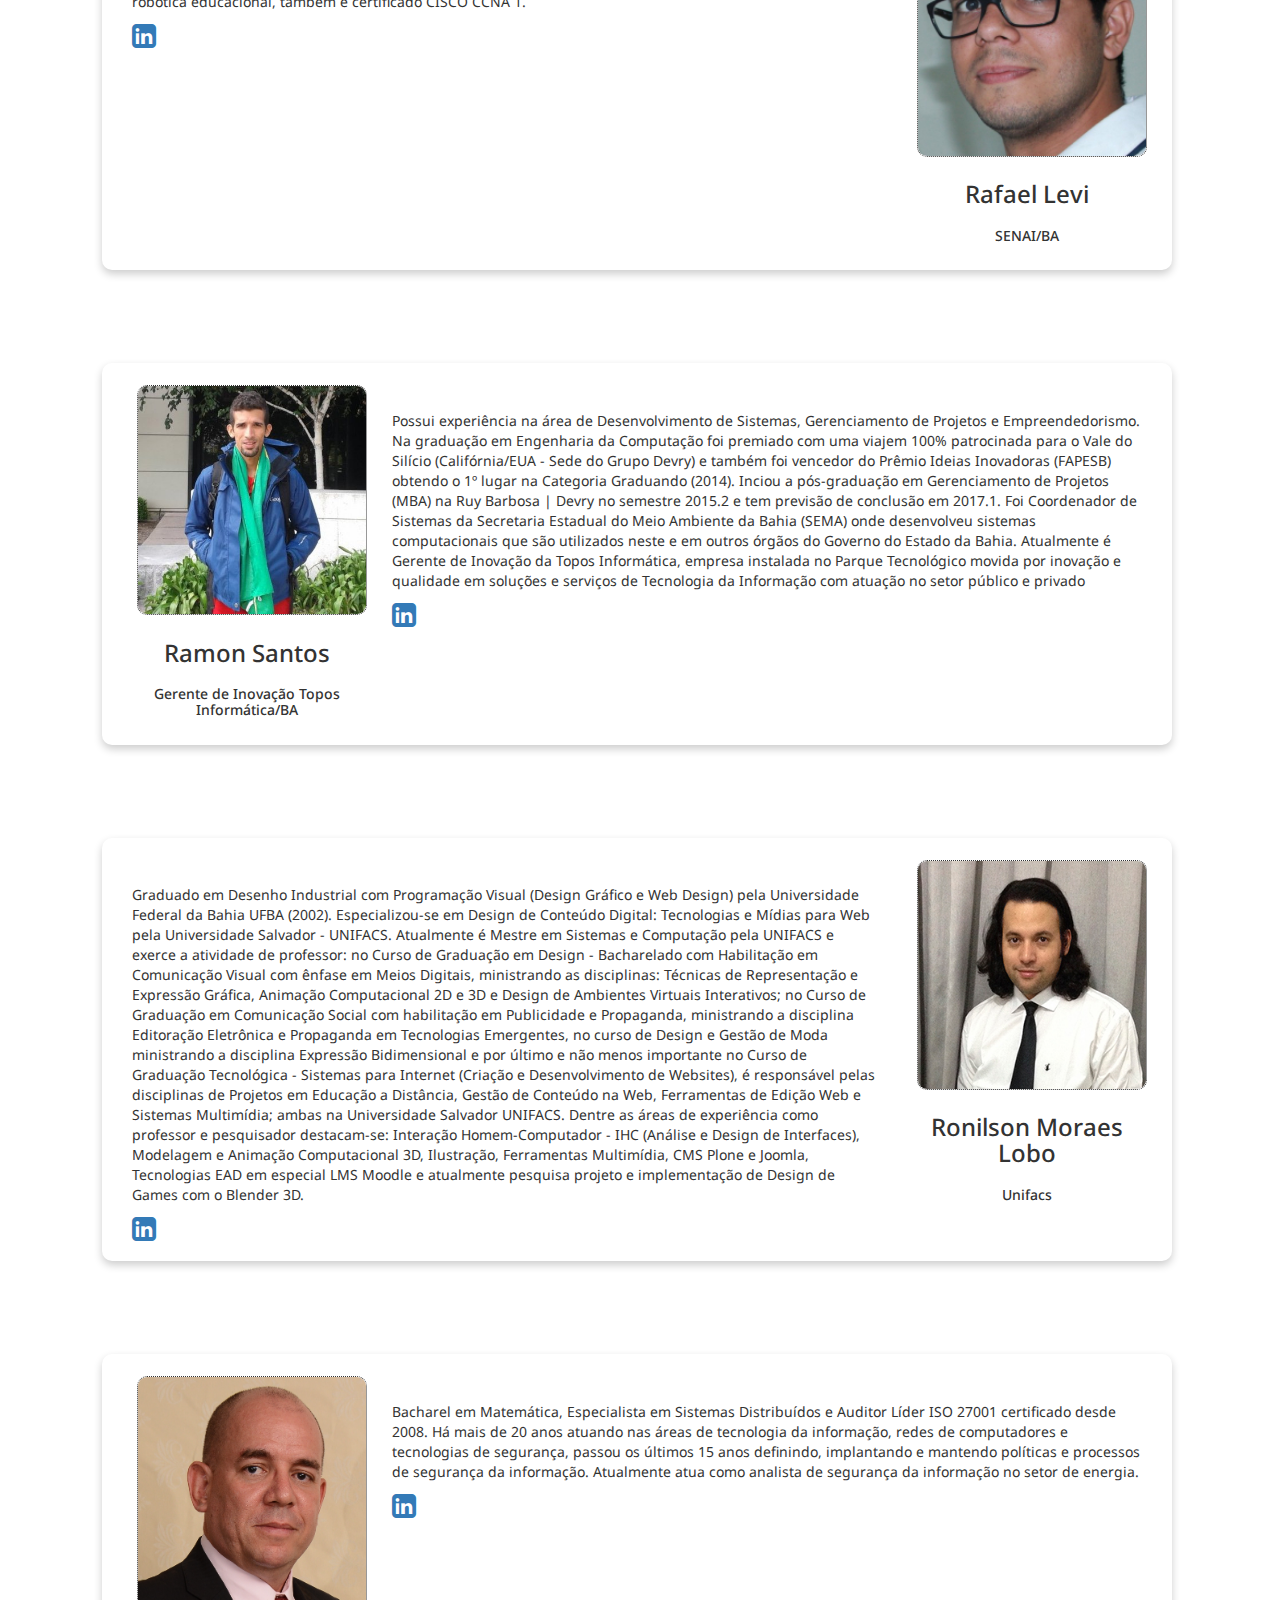
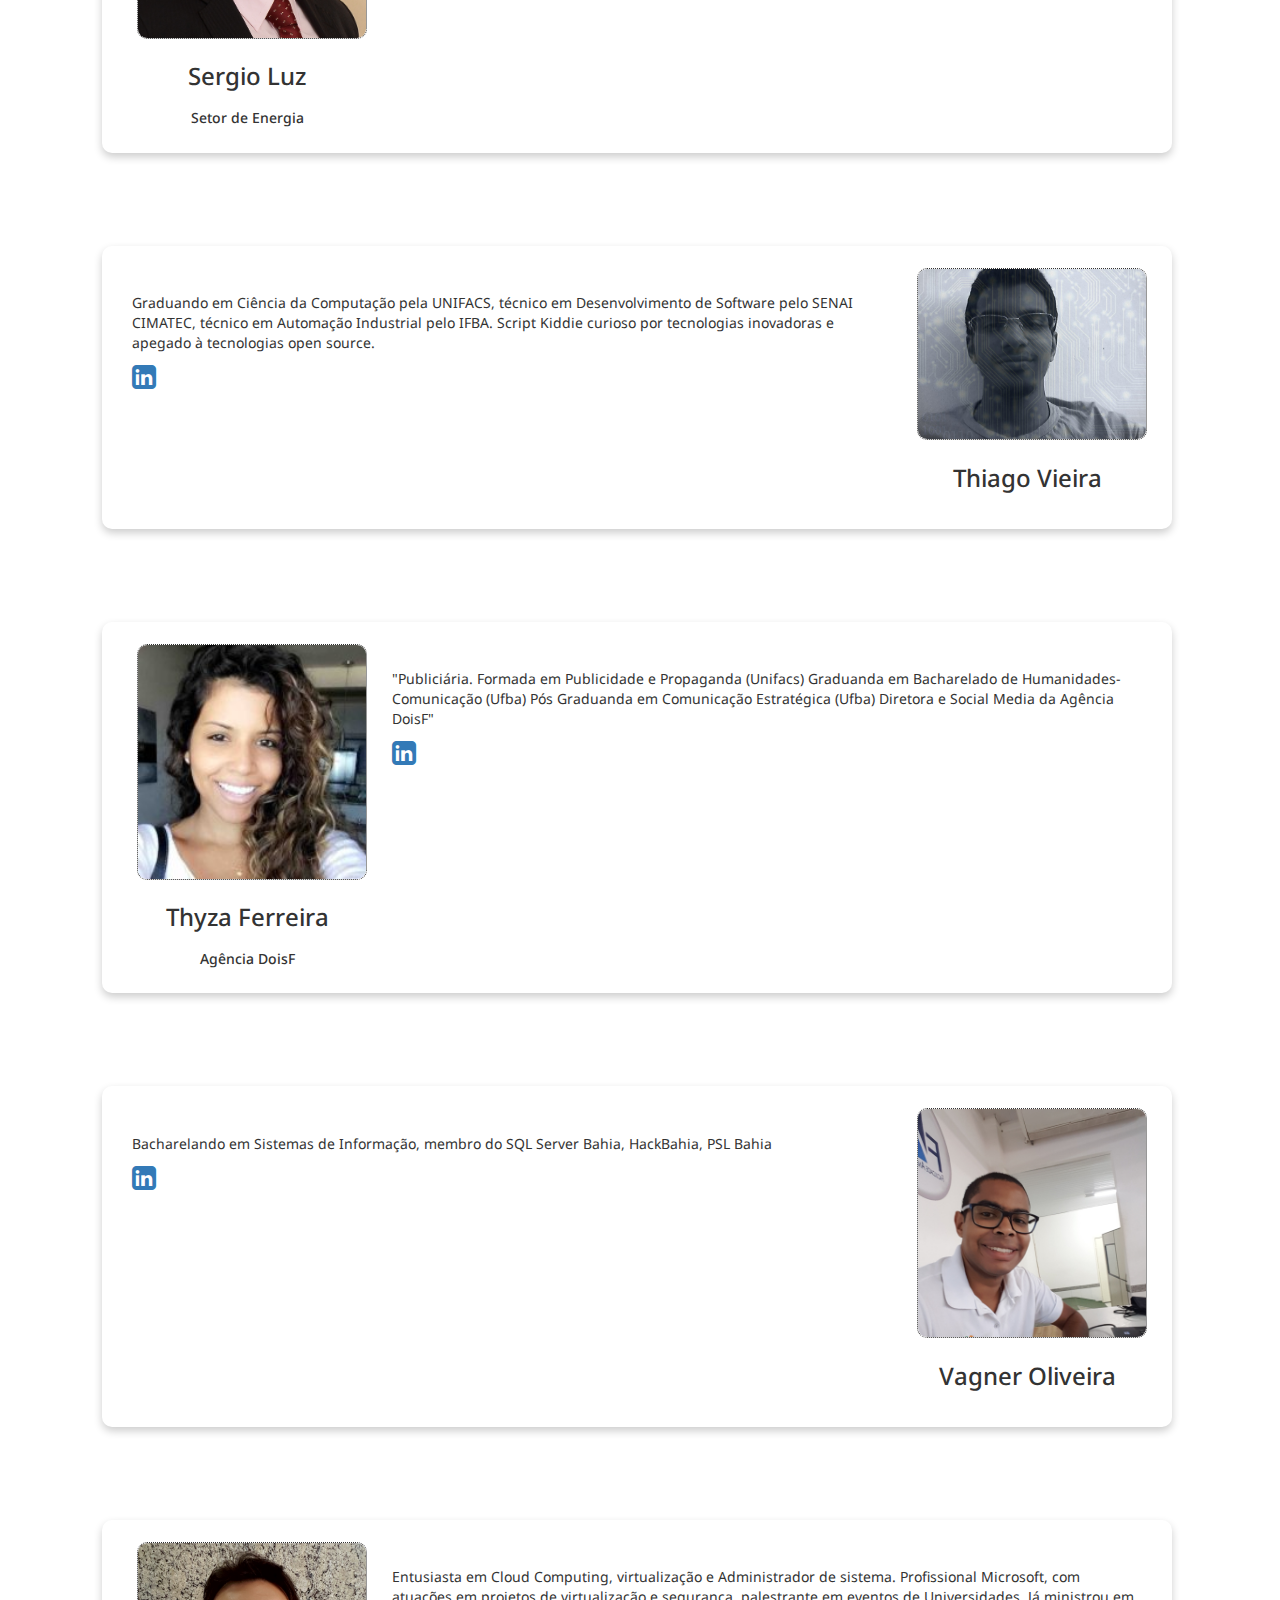
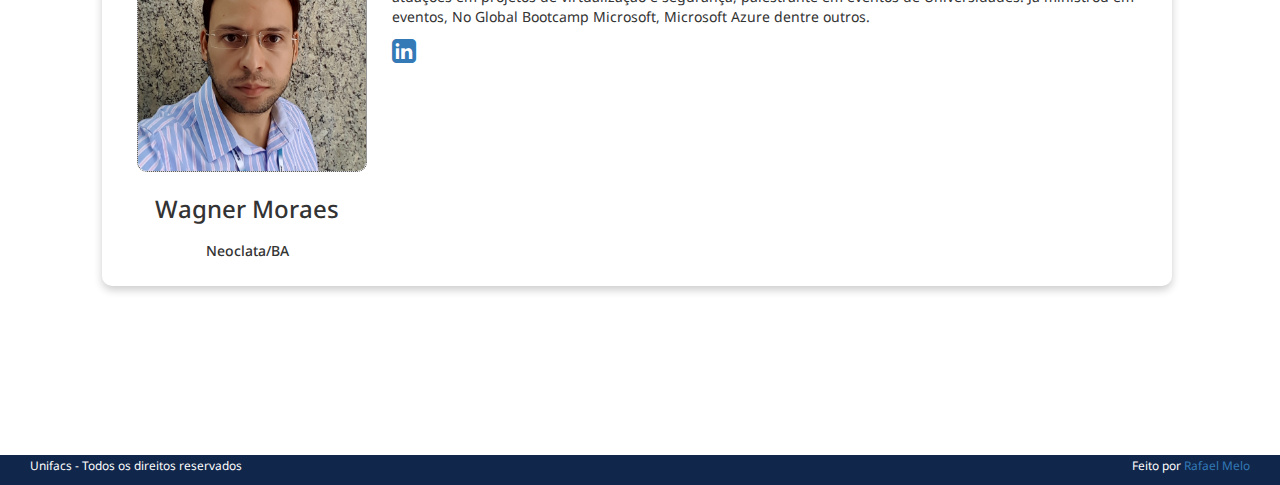
<file: palestrantes.html>
<!DOCTYPE html>
<html lang="en">
  <head>
    <meta charset="utf-8">
    <meta http-equiv="X-UA-Compatible" content="IE=edge">
    <meta name="viewport" content="width=device-width, initial-scale=1">

    <meta name="description" content="">
    <meta name="author" content="">

    <title>Congresso Unifacs</title>
    <link href="congresso/css/bootstrap.min.css" rel="stylesheet">
    <link href="congresso/css/font-awesome.min.css" rel="stylesheet">
    <link href="congresso/css/congresso.css" rel="stylesheet">
    <link href="https://fonts.googleapis.com/css?family=Open+Sans" rel="stylesheet">
    <link href="https://fonts.googleapis.com/css?family=Noto+Sans" rel="stylesheet">
  </head>

  <body>
<header>
    <!-- Gerado via JS -->
</header>

<div id="wrapper container-fluid">  
    <section class="page-content palestrantes col-xs-12">
        <h2 class="text-h">Palestrantes</h2>
        <hr>
        <!-- Appended by javascript -->
    </section>

    

    <footer id="footer" class="footer-congresso fixed-bottom col-xs-12">
        <div class="col-sm-6">
            <p class=""><small>Unifacs - Todos os direitos reservados</small></p>
        </div>
        <div class="col-sm-6">
            <p class="pull-right"><small>Feito por <a href="https://www.linkedin.com/in/rafael-melo-info">Rafael Melo</a></small></p>
        </div>
    </footer>
</div>

    <script src="https://ajax.googleapis.com/ajax/libs/jquery/1.12.4/jquery.min.js"></script>
    <script>window.jQuery || document.write('<script src="../../assets/js/vendor/jquery.min.js"><\/script>')</script>
    <script async src="congresso/js/bootstrap.min.js"></script>
    <script src="congresso/js/script.js"></script>
  </body>
</html>
</file>
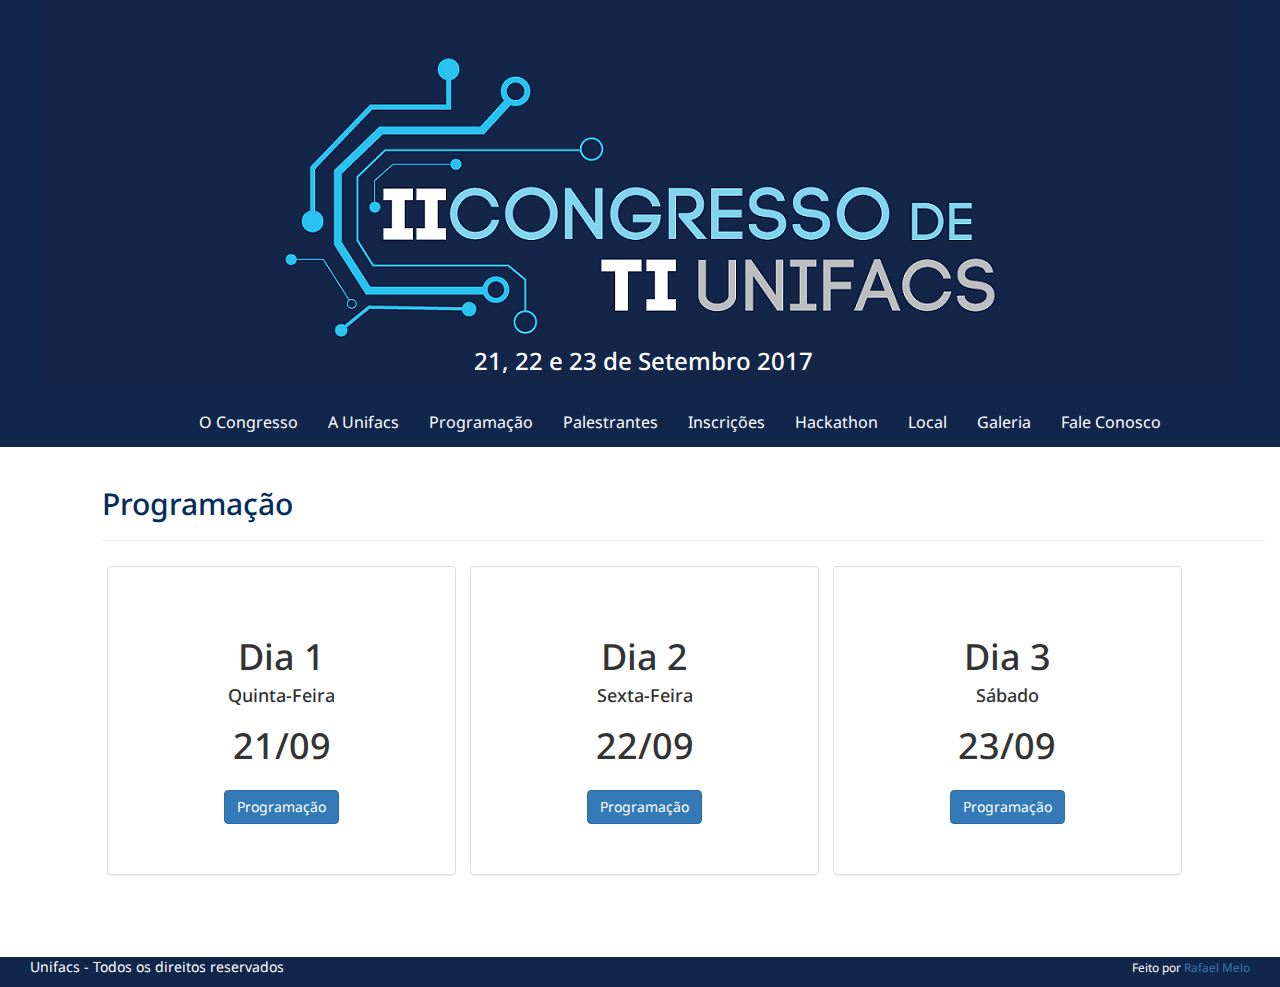
<file: programacao.html>
<!DOCTYPE html>
<html lang="pt-br">
  <head>
    <meta charset="utf-8">
    <meta http-equiv="X-UA-Compatible" content="IE=edge">
    <meta name="viewport" content="width=device-width, initial-scale=1">

    <meta name="description" content="">
    <meta name="author" content="">

    <title>Congresso Unifacs</title>
    <link href="congresso/css/bootstrap.min.css" rel="stylesheet">
    <link href="congresso/css/font-awesome.min.css" rel="stylesheet">
    <link href="congresso/css/congresso.css" rel="stylesheet">
    <link href="https://fonts.googleapis.com/css?family=Open+Sans" rel="stylesheet">
    <link href="https://fonts.googleapis.com/css?family=Noto+Sans" rel="stylesheet">
  </head>

  <body>
<header></header>

<div id="wrapper container-fluid">  
    <section class="page-content col-xs-12 ">
      
<!-- <h1 style="height: 500px; text-align: center;">A Definir!</h1> -->
    
    	<h2 class="text-h">Programação</h2>
        <hr>
        <div>
            <div class="panel panel-default panel-dia">
              <div class="panel-body">
              <div class="dia">
              <h1>Dia 1</h1>
              <h4>Quinta-Feira</h4>
               <h1>21/09</h1>
               </div> 
               <button onclick="location.href = 'programacao21.html'" class="btn btn-primary">Programação</button>
              </div>
            </div>
        <div class="panel panel-default panel-dia">
          <div class="panel-body">
        <div class="dia">
          <h1>Dia 2</h1>
            <h4>Sexta-Feira</h4>
            <h1> 22/09</h1>
        </div>
               <button onclick="location.href = 'programacao22.html'"  class="btn btn-primary">Programação</button>
          </div>
        </div>
        <div class="panel panel-default panel-dia">
          <div class="panel-body">
        <div class="dia">
          <h1>Dia 3</h1>
            <h4>Sábado</h4>
            <h1> 23/09</h1>
        </div>
               <button onclick="location.href = 'programacao23.html'"  class="btn btn-primary">Programação</button>
          </div>
        </div>
        </div>
    </section>

    

    <footer id="footer" class="footer-congresso fixed-bottom col-xs-12">
    	<div class="col-sm-6">
            <p>Unifacs - Todos os direitos reservados</p>
    	</div>
        <div class="col-sm-6">
            <p class="pull-right"><small>Feito por <a href="https://www.linkedin.com/in/rafael-melo-info">Rafael Melo</a></small></p>
        </div>
    </footer>
</div>

    <script src="https://ajax.googleapis.com/ajax/libs/jquery/1.12.4/jquery.min.js"></script>
    <script>window.jQuery || document.write('<script src="../../assets/js/vendor/jquery.min.js"><\/script>')</script>
    <script src="congresso/js/bootstrap.min.js"></script>
    <script src="congresso/js/script.js"></script>
  </body>
</html>
</file>
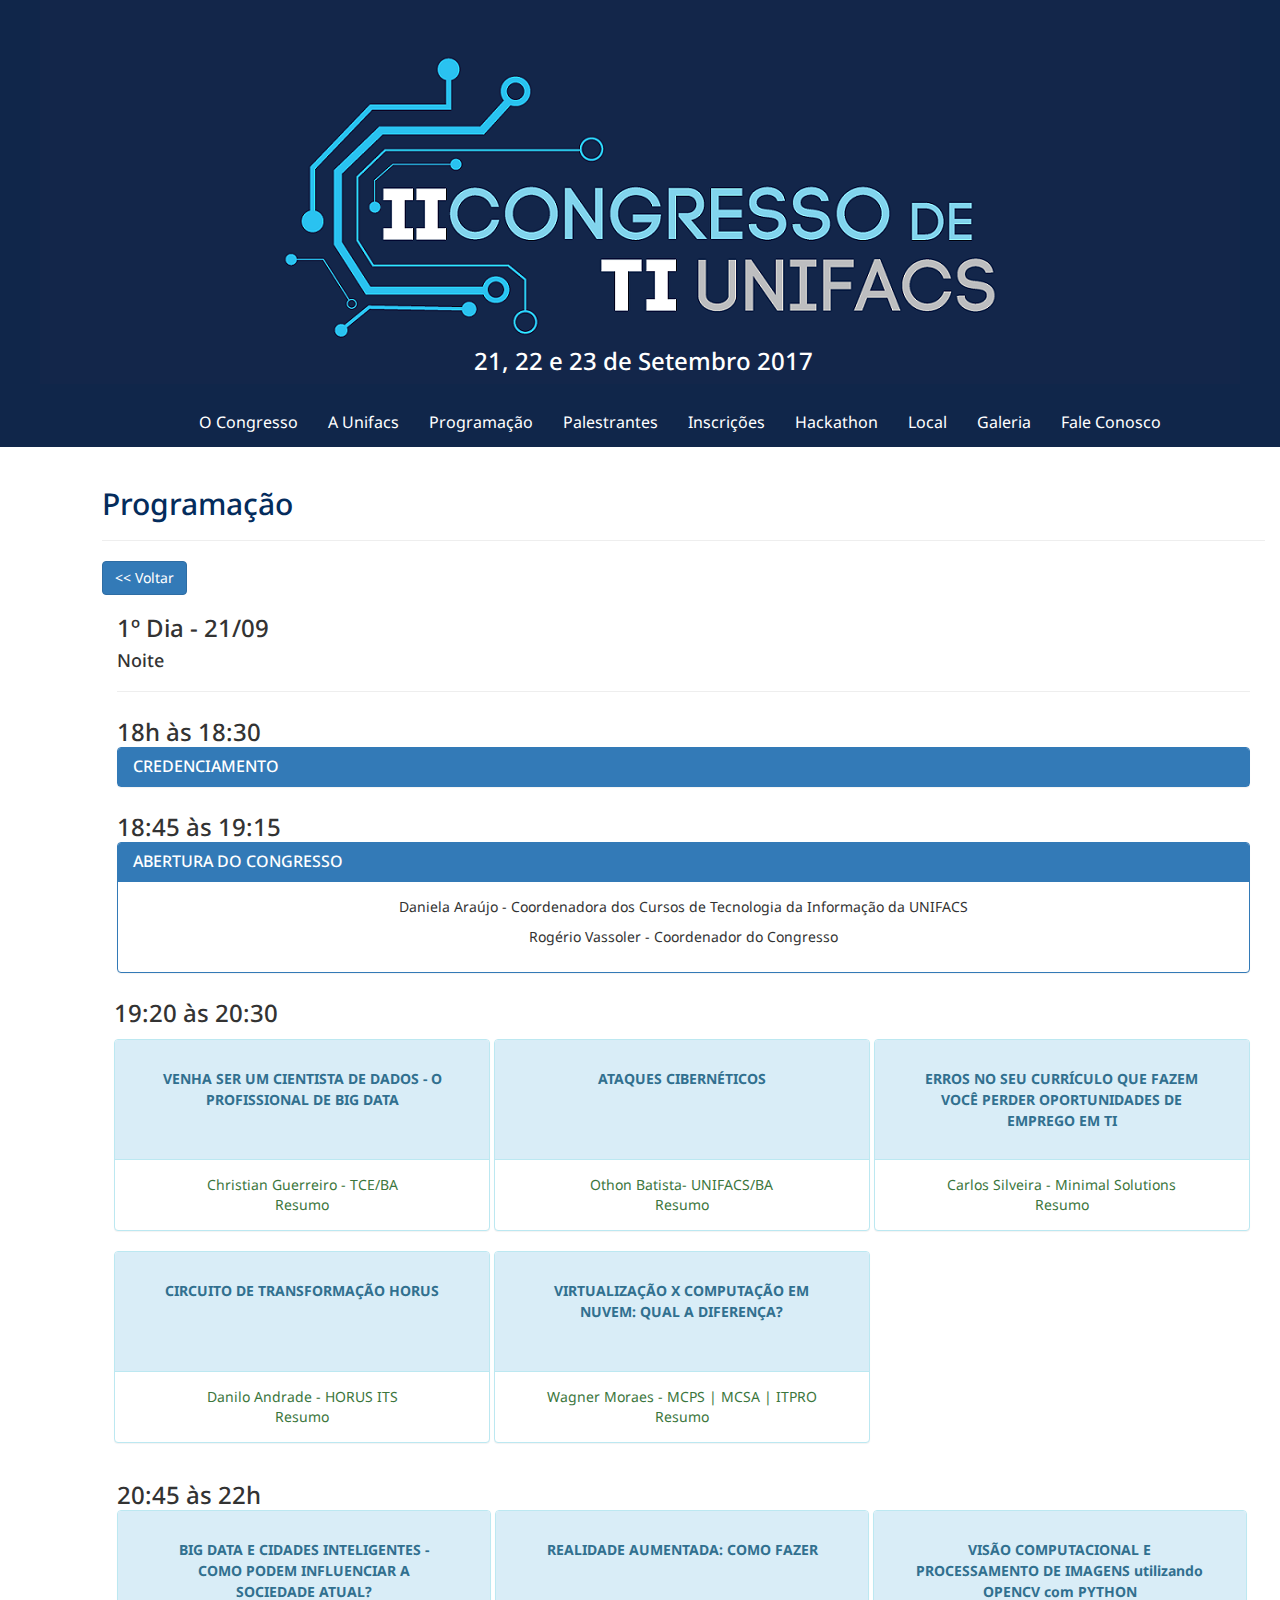
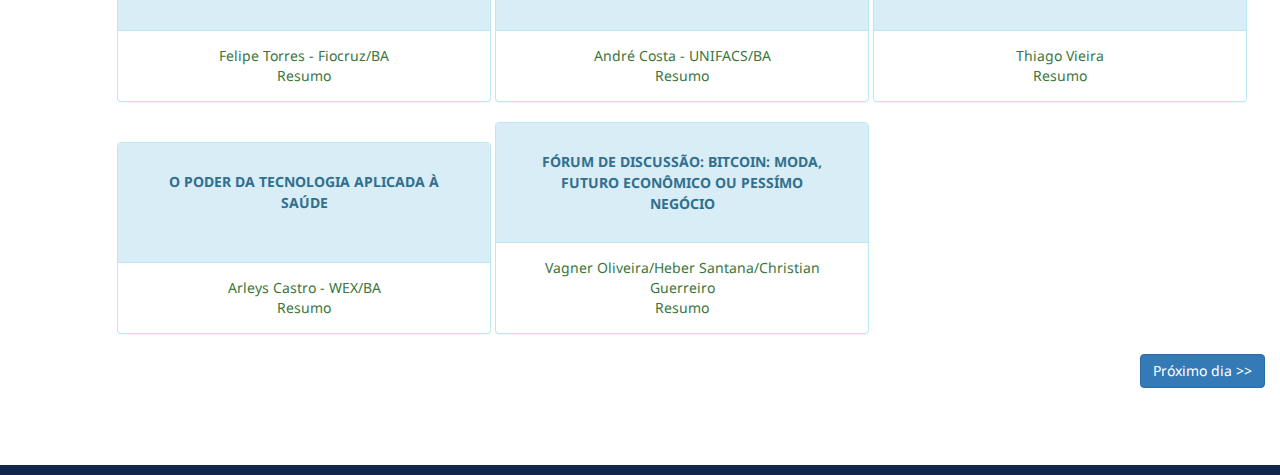
<file: programacao21.html>
<!DOCTYPE html>
<html lang="pt-br">
  <head>
    <meta charset="utf-8">
    <meta http-equiv="X-UA-Compatible" content="IE=edge">
    <meta name="viewport" content="width=device-width, initial-scale=1">

    <meta name="description" content="">
    <meta name="author" content="">

    <title>Congresso Unifacs</title>
    <link href="congresso/css/bootstrap.min.css" rel="stylesheet">
    <link href="congresso/css/font-awesome.min.css" rel="stylesheet">
    <link href="congresso/css/congresso.css" rel="stylesheet">
    <link href="https://fonts.googleapis.com/css?family=Open+Sans" rel="stylesheet">
    <link href="https://fonts.googleapis.com/css?family=Noto+Sans" rel="stylesheet">
  </head>

  <body>
<header></header>

<div id="wrapper container-fluid">  
    <section class="page-content col-xs-12 ">
    	<h2 class="text-h">Programação</h2>
        <hr>
        <button onclick="location.href = 'programacao.html'" class="btn btn-primary"> << Voltar</button>
        <div class="col-xs-12 noite">
        <h3>1º Dia - 21/09</h3>
        <h4>Noite</h4>
        <hr>
        </div>
        <div class="panels">
        <!-- Credencimento -->
            <section class="col-xs-12 panel-wrapper">
               
                <div class="col-xs-12 hora"><h3>18h às 18:30</h3></div>
                
                <div class="panel panel-primary col-xs-12">
                    <div class="panel-heading">
                        <h3 class="panel-title">CREDENCIAMENTO</h3>
                    </div>
                </div>
            
            </section>
            <!-- Abertura -->
            <section class="col-xs-12 panel-wrapper">
                <div class="col-xs-12 hora"><h3>18:45 às 19:15</h3></div>

                <div class="panel panel-primary col-xs-12">
                  <div class="panel-heading">
                    <h3 class="panel-title">ABERTURA DO CONGRESSO</h3>
                  </div>
                  <div class="panel-body">
                    <p>Daniela Araújo - Coordenadora dos Cursos de Tecnologia da Informação da UNIFACS</p>
                    <p>Rogério Vassoler - Coordenador do Congresso</p>
                  </div>
                </div>
            </section>

            <!-- Palestras -->
            <section class="col-xs-12 panel-wrapper border-wrapper">
                <!-- Time -->
                <div class="col-xs-12 hora"><h3>19:20 às 20:30</h3></div>

                <!-- Palestras I -->
                <div class="palestras-wrapper 1920-wrapper"></div>

            </section>

            <section class="col-xs-12 panel-wrapper">
                <div class="col-xs-12 hora"><h3>20:45 às 22h</h3></div>
                
                <!-- Palestras II -->
                <div class="palestras-wrapper 2045-wrapper"></div>
            
            </section>


        </div>
        <button style="float: right;" onclick="location.href = 'programacao22.html'" class="btn btn-primary">Próximo dia >></button>
    </section>

    

    <footer id="footer" class="footer-congresso fixed-bottom col-xs-12">
    	<div class="col-sm-6">
            <pUnifacs - Todos os direitos reservados</p>
    	</div>
        <div class="col-sm-6">
            <p class="pull-right"Feito por Rafael Melo</p>
        </div>
    </footer>
</div>

    <script src="https://ajax.googleapis.com/ajax/libs/jquery/1.12.4/jquery.min.js"></script>
    <script>window.jQuery || document.write('<script src="../../assets/js/vendor/jquery.min.js"><\/script>')</script>
    <script src="congresso/js/bootstrap.min.js"></script>
    <script src="congresso/js/script.js"></script>
    <script src="congresso/js/palestrasDia21.js"></script>
  </body>
</html>
</file>
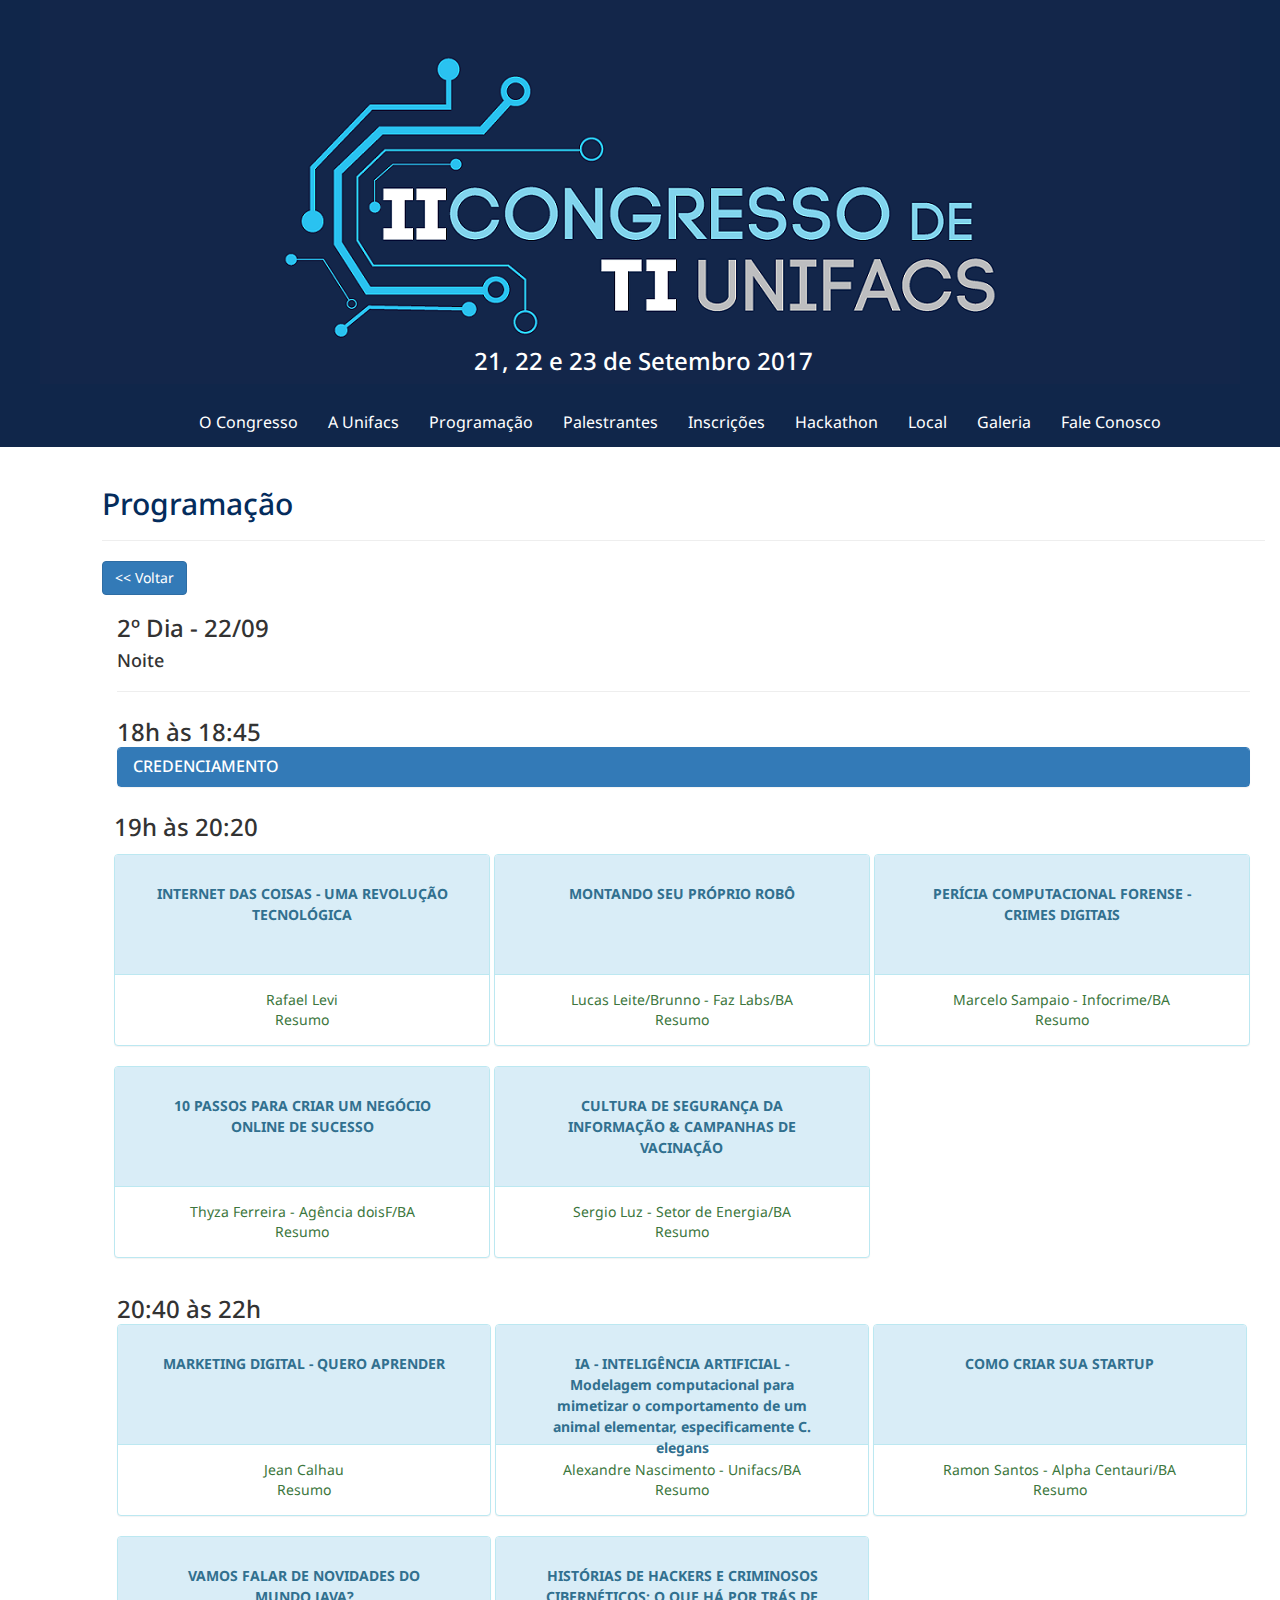
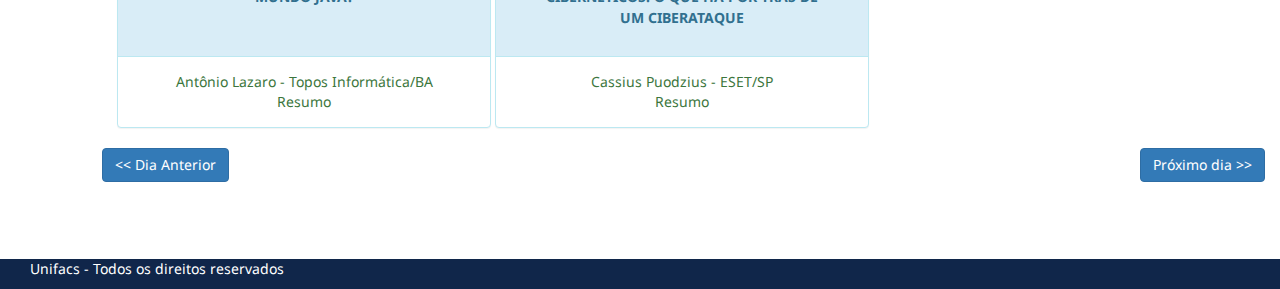
<file: programacao22.html>
<!DOCTYPE html>
<html lang="pt-br">
  <head>
    <meta charset="utf-8">
    <meta http-equiv="X-UA-Compatible" content="IE=edge">
    <meta name="viewport" content="width=device-width, initial-scale=1">

    <meta name="description" content="">
    <meta name="author" content="">

    <title>Congresso Unifacs</title>
    <link href="congresso/css/bootstrap.min.css" rel="stylesheet">
    <link href="congresso/css/font-awesome.min.css" rel="stylesheet">
    <link href="congresso/css/congresso.css" rel="stylesheet">
    <link href="https://fonts.googleapis.com/css?family=Open+Sans" rel="stylesheet">
    <link href="https://fonts.googleapis.com/css?family=Noto+Sans" rel="stylesheet">
  </head>

<body>
    <header>  
        <!-- Dynamic generated -->
    </header>

    <div id="wrapper container-fluid">  
        <section class="page-content col-xs-12 ">
        	<h2 class="text-h">Programação</h2>
            <hr>
            <button onclick="location.href = 'programacao.html'" class="btn btn-primary"> << Voltar</button>

            <div class="col-xs-12 noite">
                <h3>2º Dia - 22/09</h3>
                <h4>Noite</h4>
                <hr>
            </div>

            <div class="panels">
                <!-- Credenciamento -->
                <section class="col-xs-12 panel-wrapper">
                    
                    <div class="col-xs-12 hora"><h3>18h às 18:45</h3></div>

                    <div class="panel panel-primary col-xs-12">
                        <div class="panel-heading">
                            <h3 class="panel-title">CREDENCIAMENTO</h3>
                        </div>
                    </div>

                </section>


                <!-- Palestras -->

                <section class="col-xs-12 panel-wrapper border-wrapper">
                
                    <div class="col-xs-12 hora"><h3>19h às 20:20</h3></div>  
                    
                    <!-- Palestras I -->
                    <div class="palestras-wrapper 19-wrapper"></div>                
                
                </section>




                <section class="col-xs-12 panel-wrapper">
                    <div class="col-xs-12 hora"><h3>20:40 às 22h</h3></div>

                    <!-- Palestras II -->
                    <div class="palestras-wrapper 2040-wrapper"></div>  
                </section>
                
                <button style="float: left;" onclick="location.href = 'programacao21.html'" class="btn btn-primary"><< Dia Anterior</button>
                <button style="float: right;" onclick="location.href = 'programacao23.html'" class="btn btn-primary">Próximo dia >></button>
                
            </div>
        </section>
        

        <footer id="footer" class="footer-congresso fixed-bottom col-xs-12">
        	<div class="col-sm-6">
                <p>Unifacs - Todos os direitos reservados</p>
        	</div>
            <div class="col-sm-6">
                <p class="pull-right"Feito por Rafael Melo</p>
            </div>
        </footer>
</div>

    <script src="https://ajax.googleapis.com/ajax/libs/jquery/1.12.4/jquery.min.js"></script>
    <script>window.jQuery || document.write('<script src="../../assets/js/vendor/jquery.min.js"><\/script>')</script>
    <script src="congresso/js/bootstrap.min.js"></script>
    <script src="congresso/js/script.js"></script>
    <script src="congresso/js/palestrasDia22.js"></script>
  </body>
</html>
</file>
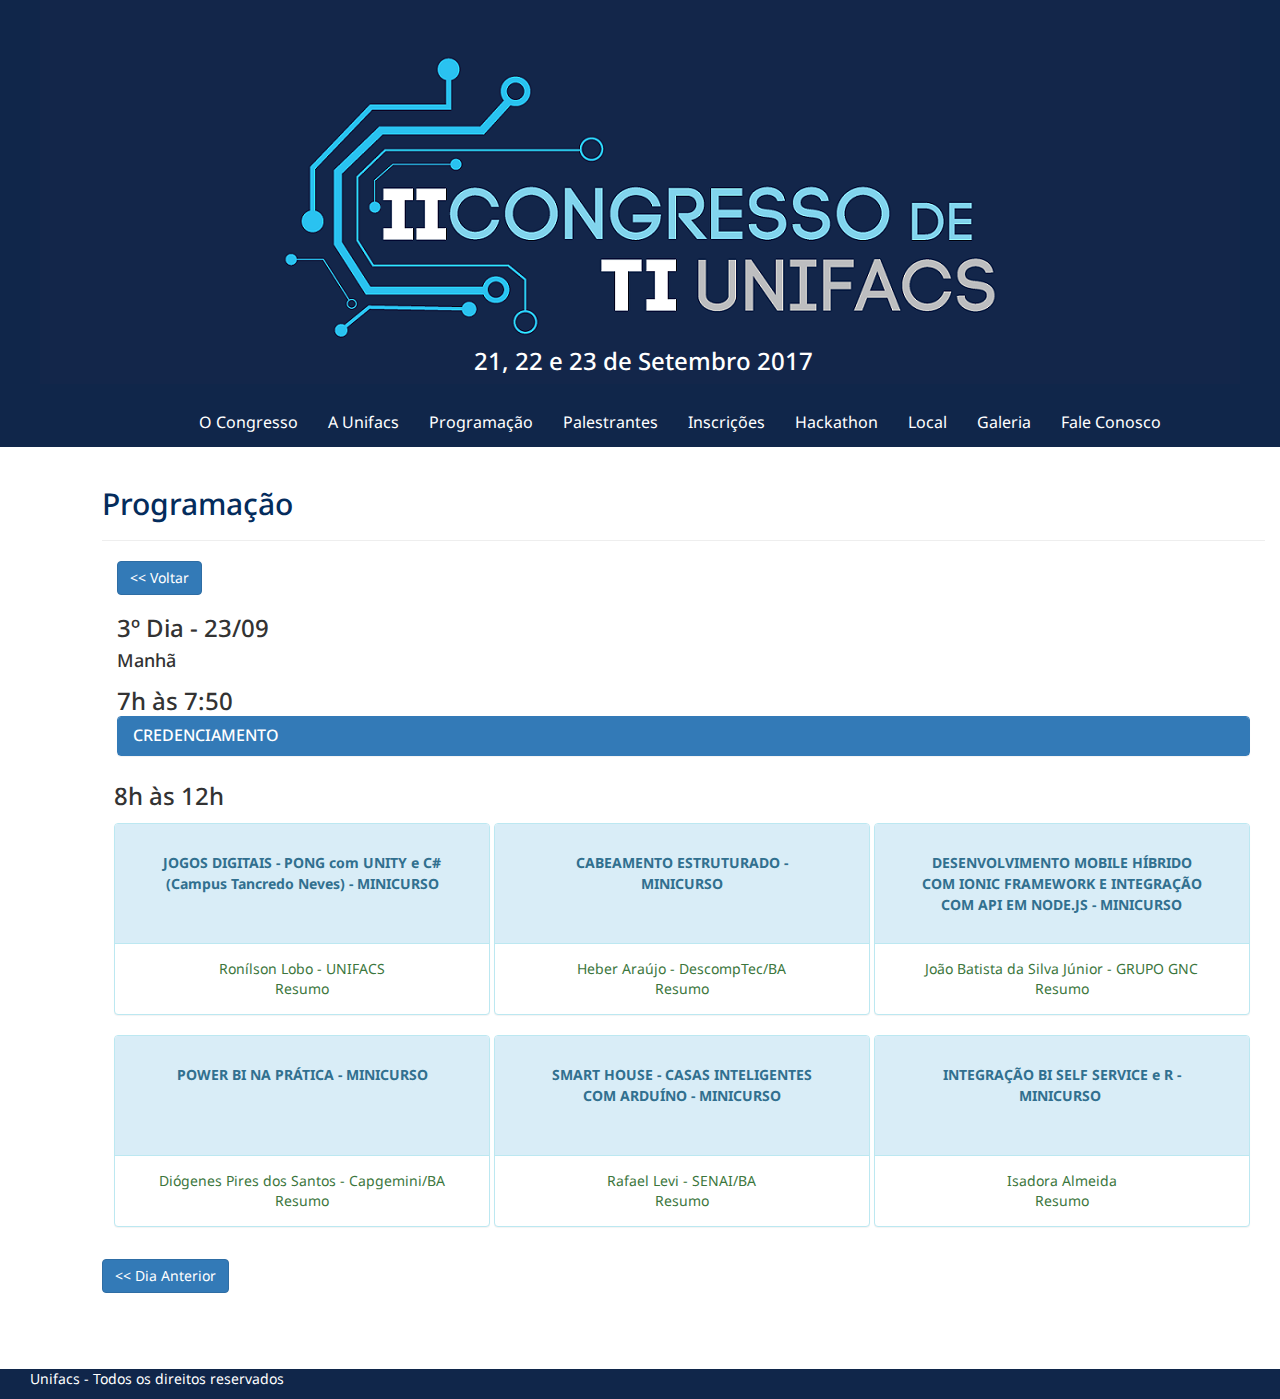
<file: programacao23.html>
<!DOCTYPE html>
<html lang="pt-br">
  <head>
    <meta charset="utf-8">
    <meta http-equiv="X-UA-Compatible" content="IE=edge">
    <meta name="viewport" content="width=device-width, initial-scale=1">

    <meta name="description" content="">
    <meta name="author" content="">

    <title>Congresso Unifacs</title>
    <link href="congresso/css/bootstrap.min.css" rel="stylesheet">
    <link href="congresso/css/font-awesome.min.css" rel="stylesheet">
    <link href="congresso/css/congresso.css" rel="stylesheet">
    <link href="https://fonts.googleapis.com/css?family=Open+Sans" rel="stylesheet">
    <link href="https://fonts.googleapis.com/css?family=Noto+Sans" rel="stylesheet">
  </head>

  <body>
    <header>
        <!-- Dynamic Generated -->
    </header>

<div id="wrapper container-fluid">  
    <section class="page-content col-xs-12 ">
    	<h2 class="text-h">Programação</h2>
        <hr>

        <div class="col-xs-12 noite">
            <button onclick="location.href = 'programacao.html'" class="btn btn-primary"> << Voltar</button>
            <h3>3º Dia - 23/09</h3>
            <h4>Manhã</h4>
        </div>

        <div class="panels">
            <!-- Credenciamento -->
            <section class="col-xs-12 panel-wrapper">
                <div class="col-xs-12 hora"><h3>7h às 7:50</h3></div>

                <div class="panel panel-primary col-xs-12">
                    <div class="panel-heading">
                        <h3 class="panel-title">CREDENCIAMENTO</h3>
                    </div>
                </div>
            </section>

            <section class="col-xs-12 panel-wrapper border-wrapper">

                <div class="col-xs-12 hora"><h3>8h às 12h</h3></div>

                <!-- Palestras I -->
                <div class="palestras-wrapper 08-wrapper"></div>

            </section>

    </div>
        <button onclick="location.href = 'programacao22.html'" class="btn btn-primary"><< Dia Anterior</button>
</section>


   <footer id="footer" class="footer-congresso fixed-bottom col-xs-12">
      <div class="col-sm-6">
            <p>Unifacs - Todos os direitos reservados</p>
      </div>
        <div class="col-sm-6">
            <p class="pull-right"Feito por Rafael Melo</p>
        </div>
    </footer>
</div>

    <script src="https://ajax.googleapis.com/ajax/libs/jquery/1.12.4/jquery.min.js"></script>
    <script>window.jQuery || document.write('<script src="../../assets/js/vendor/jquery.min.js"><\/script>')</script>
    <script src="congresso/js/bootstrap.min.js"></script>
    <script src="congresso/js/script.js"></script>
    <script src="congresso/js/palestrasDia23.js"></script>
  </body>
</html>
</file>
<file: congresso/css/congresso.css>
body{
	font-family: 'Noto Sans', sans-serif;
}
a{
	cursor: pointer;
}
/* START Header*/
.wrapper{
	height: 320px;
	background-image: url('../img/logo-main.png');
	background-repeat:no-repeat;
	background-position: center center;
	/*background-color:#fff;*/
	background-color:#10264A;
	position: relative;
	padding-bottom: 30%;
}
.wrapper-mob{
	height: 210px;
	background-color:#10264A;

}
.modal-body{
	text-align: center;
}
.modal-body a{
	color: #fff;
}
.modal-header{
	text-align: center;
	color: #31708f;
	background-color: #d9edf7;
	border-radius: 5px;
}
.dias-banner{
	color: #fff;
	margin-top: 0;
	position: absolute;
    bottom: 0;
    left: 37%;
}
.dias-banner-mob{
	color: #fff;
	margin-top: 0;
	text-align: center;
}
.img-banner{
    height: 150px;
}
.main-banner{
	width: 100%;
	margin-top: 20%;
}
.active a{
	text-decoration:overline;
	color: #2AC2F0!important;/*
	color: #BDBEC0!important;*/
}
.banner{
	margin-top: 6%;
}
.fa-globe{
	color: #0C1860;
}
.patrocinadores{
	padding-top: 1.5%;
}
.patrocinadores i{
	font-size: 45px;
}
.apoio-img{
	padding-bottom: 6%;
}
.navbar-congresso{
	border-radius: 0;
	background-color: #10264A; 
	border:none;
	padding-top:1%;
	padding-left: 12%;
	font-size: 16px;
	font-family: 'Noto Sans', sans-serif;
}
.image-absolute{
	position: absolute;
}
.nav-link{
	color: #fff!important;/*
	color: #2AC2F0!important;*/
	border-radius: 30px;
	background-color: transparent !important;
	position: relative;
}
.navbar-item:hover{
	text-decoration:overline;
}
/* END Header*/
/*START Page O Congresso*/
.text-h{
	color:#042C5C;
}
.menu-aside{
	margin-bottom: 2%;
}
.prog-titulo{
	background-color: #042C5C !important;
	padding:2%;
	color: #fff;
	border-radius:0;
}
.h-prog{
	color: #fff;/*
	color: #2AC2F0;*/
	padding-left: 3%;
}
.programacao-main{
	margin-bottom: 10%;
	padding: 0;
}
.btn-ver-prog{
	background-color: #2AC2F0;
	border:none;
	height: 40px;
	width: 100%;
	margin-bottom: 4%;
	border-radius: 2px;
	font-size: 13px;
}
.btn-ver-prog:hover{
	background-color: #337AB7;
}
.page-content{
	margin-bottom: 6%;
	padding-left: 8%;
}
@media screen and (max-width: 768px){
.page-content{
	padding-left: 3%;
}
}
/* END Page O Congresso*/


/*START Page A Programação*/
.panel-dia{
    margin: 5px;
    display: inline-block;
    padding:35px!important;
    width: 30%;
    -webkit-transition:box-shadow .5s;
       -moz-transition:box-shadow .5s;
         -o-transition:box-shadow .5s;
    		transition:box-shadow .5s;
}
.dia{
	margin-bottom: 10%;
}
.panel-dia:hover{
	-webkit-box-shadow: -1px 4px 20px 5px rgba(214,215,230,1);
	-moz-box-shadow: -1px 4px 20px 5px rgba(214,215,230,1);
	box-shadow: -1px 4px 20px 5px rgba(214,215,230,1);

}
@media screen and (max-width: 768px){	
	.noite{
		margin-bottom: 8%;
	}
	.panel-dia{
	    width: 100%;
	}
}

.panel-wrapper{
	position: relative;
	margin-top: 3%;
}
.border-wrapper{
    padding: 1%;
    border-radius: 8px;	
}
.panel-proc{
	background-color: #ddd !important;
	border:solid 1px #ddd!important;
}
.panel-free{
	background-color: #ffd9c9 !important;
	border:solid 1px #ffd9c9!important;
}
.free-style{
	color: #996049!important
}
.minera-style{
	color:#3C763D;
}
.dev-style{
	color:#A94442;
}
.gest-style{
	color:#31708F;
}
.sec-style{
	color:#8A6D3B;
}
.proc-style{
	color: #888 !important;

}
.hora{
	position: absolute;
    top: -48px;
    padding: 0;
}
.panel{
	padding:0;
}
.panel-h{
	height: 120px;
	padding: 28px 11%;	
}
.panel-body{
	text-align: center;
}
.panel-footer{
	font-size: 10px;
	text-align: center;
}
.trab-acad-body{
	text-align: center;
}
.trab-acad-titles{
	font-weight: bold;
	color: #042C5C;
}
.title-box{
	font-size: 14px;
	line-height: 150%;
	text-align: center;
	font-weight: bold;
}
.panel-box{
	display: inline-block;
	width: 33%;
	position: relative;
}
@media screen and (max-width: 768px){
	.panel{
		margin-bottom: 12%;
	}
	.panel-box{
		display: inline-block;
		width: 100%;
		margin-top: 5%;
	}
}
.forum-minera{
	background-color: green;
}
#showed{
    color: #8a6d3b;
    font-weight:bold;
    background-color: #fcf8e3;
}
/*END Page A Programação*/



/* START Page 4*/
.palest-wrap{
	/*border:solid 1px;*/
	width: 92%;
	border-radius: 10px;
	margin-bottom: 8%;
	-webkit-box-shadow: 0 4px 8px 0 rgba(0,0,0,0.2);
	-moz-box-shadow: 0 4px 8px 0 rgba(0,0,0,0.2);
	box-shadow: 0 4px 8px 0 rgba(0,0,0,0.2);
    transition: 0.3s;
    padding-top:1.5%;
    padding-bottom:1.5%;
}
.palest-wrap:hover {
    -webkit-box-shadow: 0 8px 16px 0 rgba(0,0,0,0.2);
    -moz-box-shadow: 0 8px 16px 0 rgba(0,0,0,0.2);
    box-shadow: 0 8px 16px 0 rgba(0,0,0,0.2);
}
@media screen and (max-width: 768px){
.palest-wrap{
	margin-left: 0;
	width: 100%;
}
}
.palest-wrap h3{
	display: inline-block;
}
.palest-wrap i{
	display: inline-block;
}
.palest-title{
	width: 100%;
	text-align: center;
}
.palest-texto{
	margin-top: 4%;
}
.palest-photo-img{
	border:dotted 1px;
	border-radius: 10px;
	margin: 2%;
	width: 100%;
}
.palest-photo{
	border:dotted 1px;
	border-radius: 10px;
	margin: 2%;
	padding-right: 5%;
	padding-left: 5%;
}
/* END Page 4*/
/* START Page 6*/
.inscricoes{
	padding-top: 2%;
}
#sympla-widget-136482{
	margin: 0 auto;
}
/* END Page 6*/
/* START Page 7*/
.carousel-galeria{
	padding-bottom: 2%;
	overflow: hidden;
	width: 100%;
}
.carousel-img{
	max-height: 650px;
	width: 100%;
}
/* END Page 7*/
/*START Page 8*/
.form-group{
	margin-bottom: 5%;
}
.form-control{
	background: transparent;
    padding: 3%;
    border: solid 3px #042C5C;
    font-size: 16px;
}
.btn-form{
	padding: 2.5%;
	font-size: 16px;
}
/*END Page 8*/
.hackathon-section{
	margin-top: -20px;
}
.hero-hack{
	height: 500px;
	background-image: linear-gradient(
      rgba(0, 0, 0, 0.45), 
      rgba(0, 0, 0, 0.45)
    ), url('../img/matrix.jpeg');
	background-position: center;
	background-size: cover;
	padding-top: 130px;
	/*padding-left: 38px;*/
	color: #fff;
	text-align: center;
}
.hero-hack h1{
	font-size: 70px;
}
.hero-hack-btns{
	margin-top:120px;
}
.hero-hack-btns a{
	background-color: #10264A;
	padding: 20px;
	border-radius: 20px;
	color: #fff;
	font-size: 16px;
	width: 240px;
	margin: 30px;
	text-align: center;
}

@media screen and (max-width: 768px){
	.hero-hack-btns a{
		display: block;
	}
	.hero-hack-btns{
		margin-left: 45px;
		margin-top: 0;
	}
	.hero-hack{
		padding-top:75px;
	}
}
.hack-body{
	padding: 0 8%;
	text-align: center;
}
.funciona-box{
	text-align: center;
	padding: 0 40px;
	margin-bottom: 65px;
}
.funciona-box p{
	text-align: justify;
	font-size: 18px;
}
.funciona-box i{
	font-size: 80px;
	margin: 28px;
	text-align: center;
	color: #10264A;
}
.local-onde{
	text-align: center;
	padding: 0 40px;
}
.local-onde p{
	text-align: justify;
	font-size: 18px;
}
.local-onde i{
	font-size: 80px;
	margin: 28px;
	text-align: center;
	color: #10264A;
}
.premios{
	text-align: center;
}
.premio-box h4{
	width: 300px;
	font-size: 20px;
	margin: 18px auto;
	line-height: 30px;
	margin-bottom: 40px;
}
.premio-box i{
	font-size: 80px;
	text-align: center;
	color: #10264A;
}
.desafio-box p{
	text-align: justify;
	font-size: 18px;
}
.desafio-box i{
	font-size: 80px;
	text-align: center;
	color: #10264A;
}
.desafio-text{
	max-width: 700px;
	margin: 30px auto;
	text-align: justify;
}
.img-hack-holder img{
	border-radius: 20px;
	margin: 0 auto;
}
.final-hack{
	margin-top: 20px;
	padding-bottom: 100px;
}
.final-hack p{
	font-size: 20px;
}
@media screen and (max-width: 768px){
	.local-onde{
		text-align: center;
		padding: 0;
	}
	.local-onde p{
		text-align: center;
		font-size: 18px;
	}
	.final-hack .hero-hack-btns{
		margin-left: 0;
	}
}
/*START FOOTER*/
.footer-congresso{
	background-color: #10264A;
	color: #fff;
}
/*END FOOTER*/
.gallery-holder{
	min-height: 500px;
	margin-bottom: 50px;
}

.gallery-holder div{
	margin-top: 30px;
}
.gallery-holder div h3{
	width: 51%;
	margin: 0 auto;
	margin-bottom: 10px;	
}
@media screen and (max-width: 768px){
	.gallery-holder div h3{
		width: 100%;
		text-align: center;
		margin-bottom: 15px;
	}
}
.gallery-holder div img{
	margin: 0 auto;
	border-radius: 10px;
	border: solid 1px #13264A;

    -webkit-transition:box-shadow .5s;
       -moz-transition:box-shadow .5s;
         -o-transition:box-shadow .5s;
    		transition:box-shadow .5s;
}

.gallery-holder div img:hover{
	-webkit-box-shadow: -1px 3px 25px -4px #5572A2;
	   -moz-box-shadow: -1px 3px 25px -4px #5572A2;
			box-shadow: -1px 3px 25px -4px #5572A2;
}

.hide-bullets {
    list-style:none;
    margin-left: -40px;
    margin-top:20px;
}

.thumbnail {
    padding: 0;
}

.carousel-inner>.item>img, .carousel-inner>.item>a>img {
    width: 100%;
}
.img-gallery-holder{
	height: 150px;
	margin-top: 20px;
}
.img-placeholder-gallery{
	height: 100%;
	width: 100%;
	background-position: center;
	background-size: cover;
	border-radius: 2px;
}
</file>
